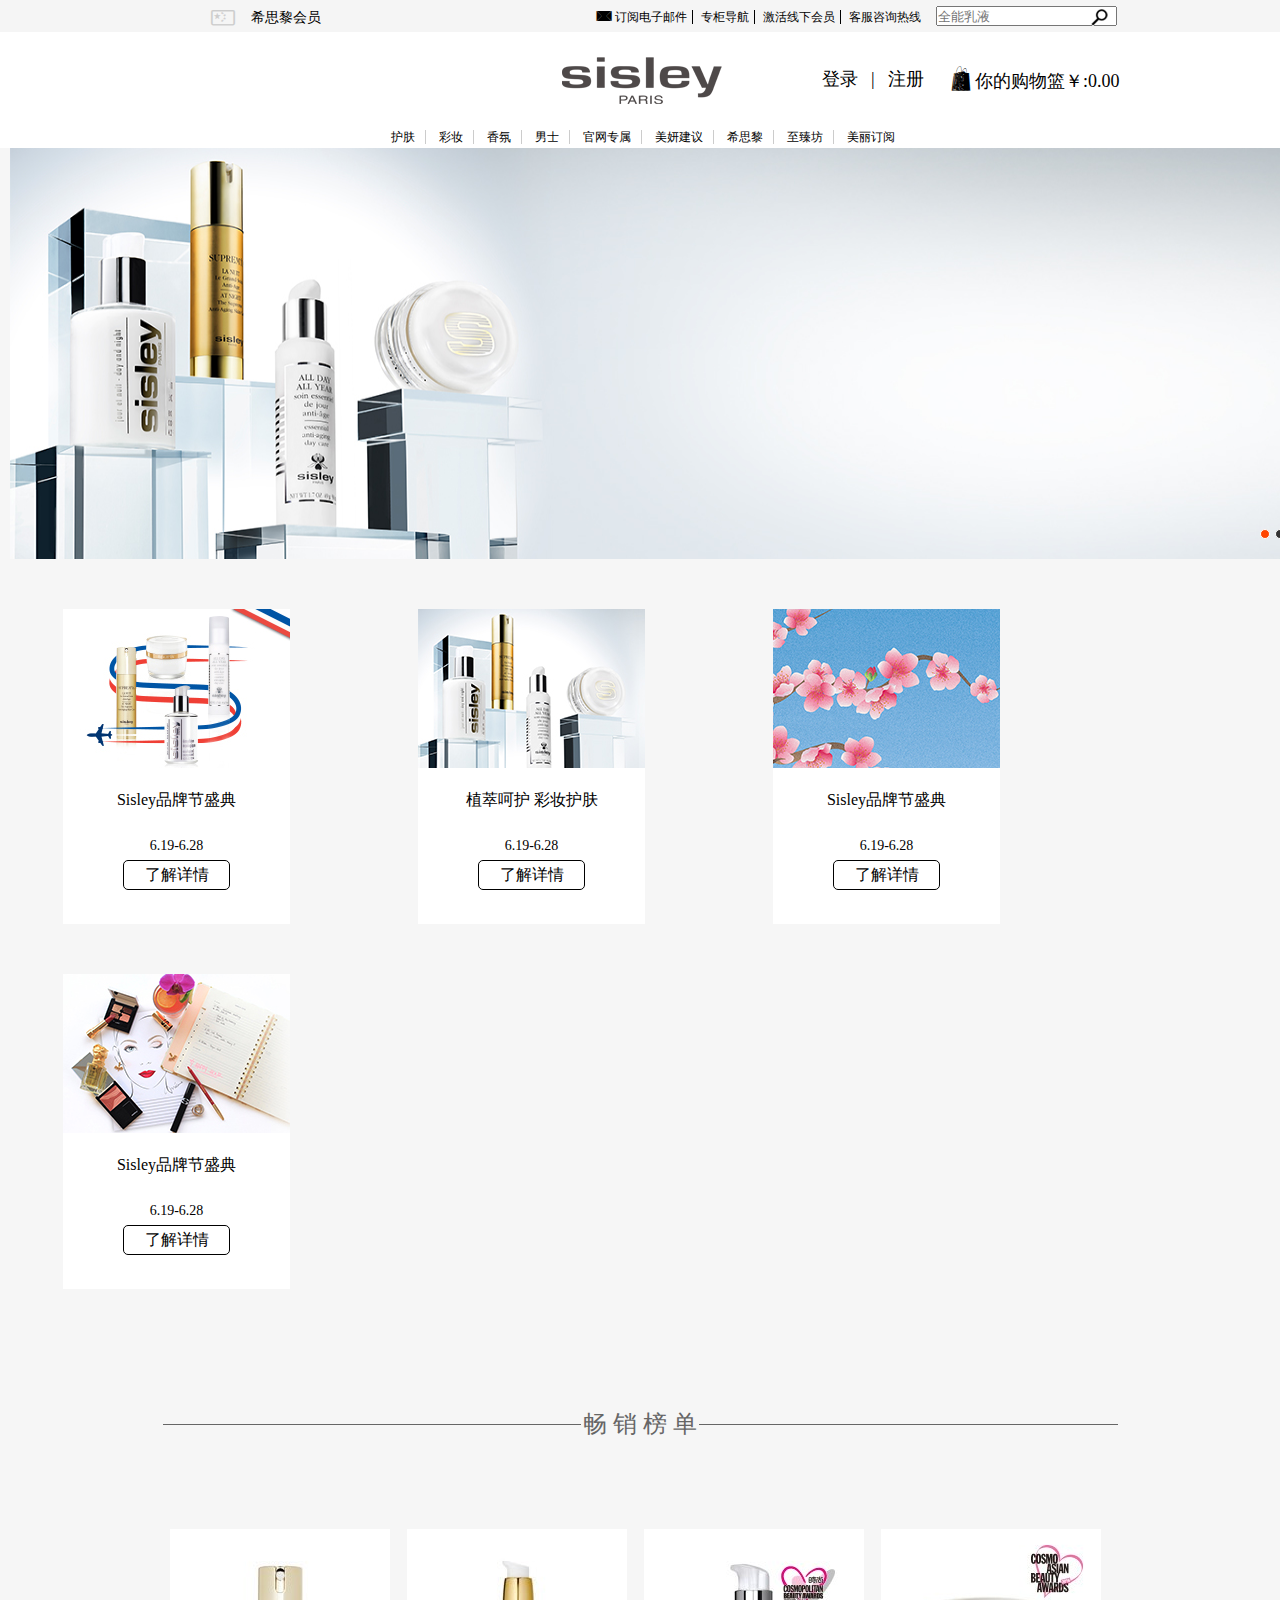
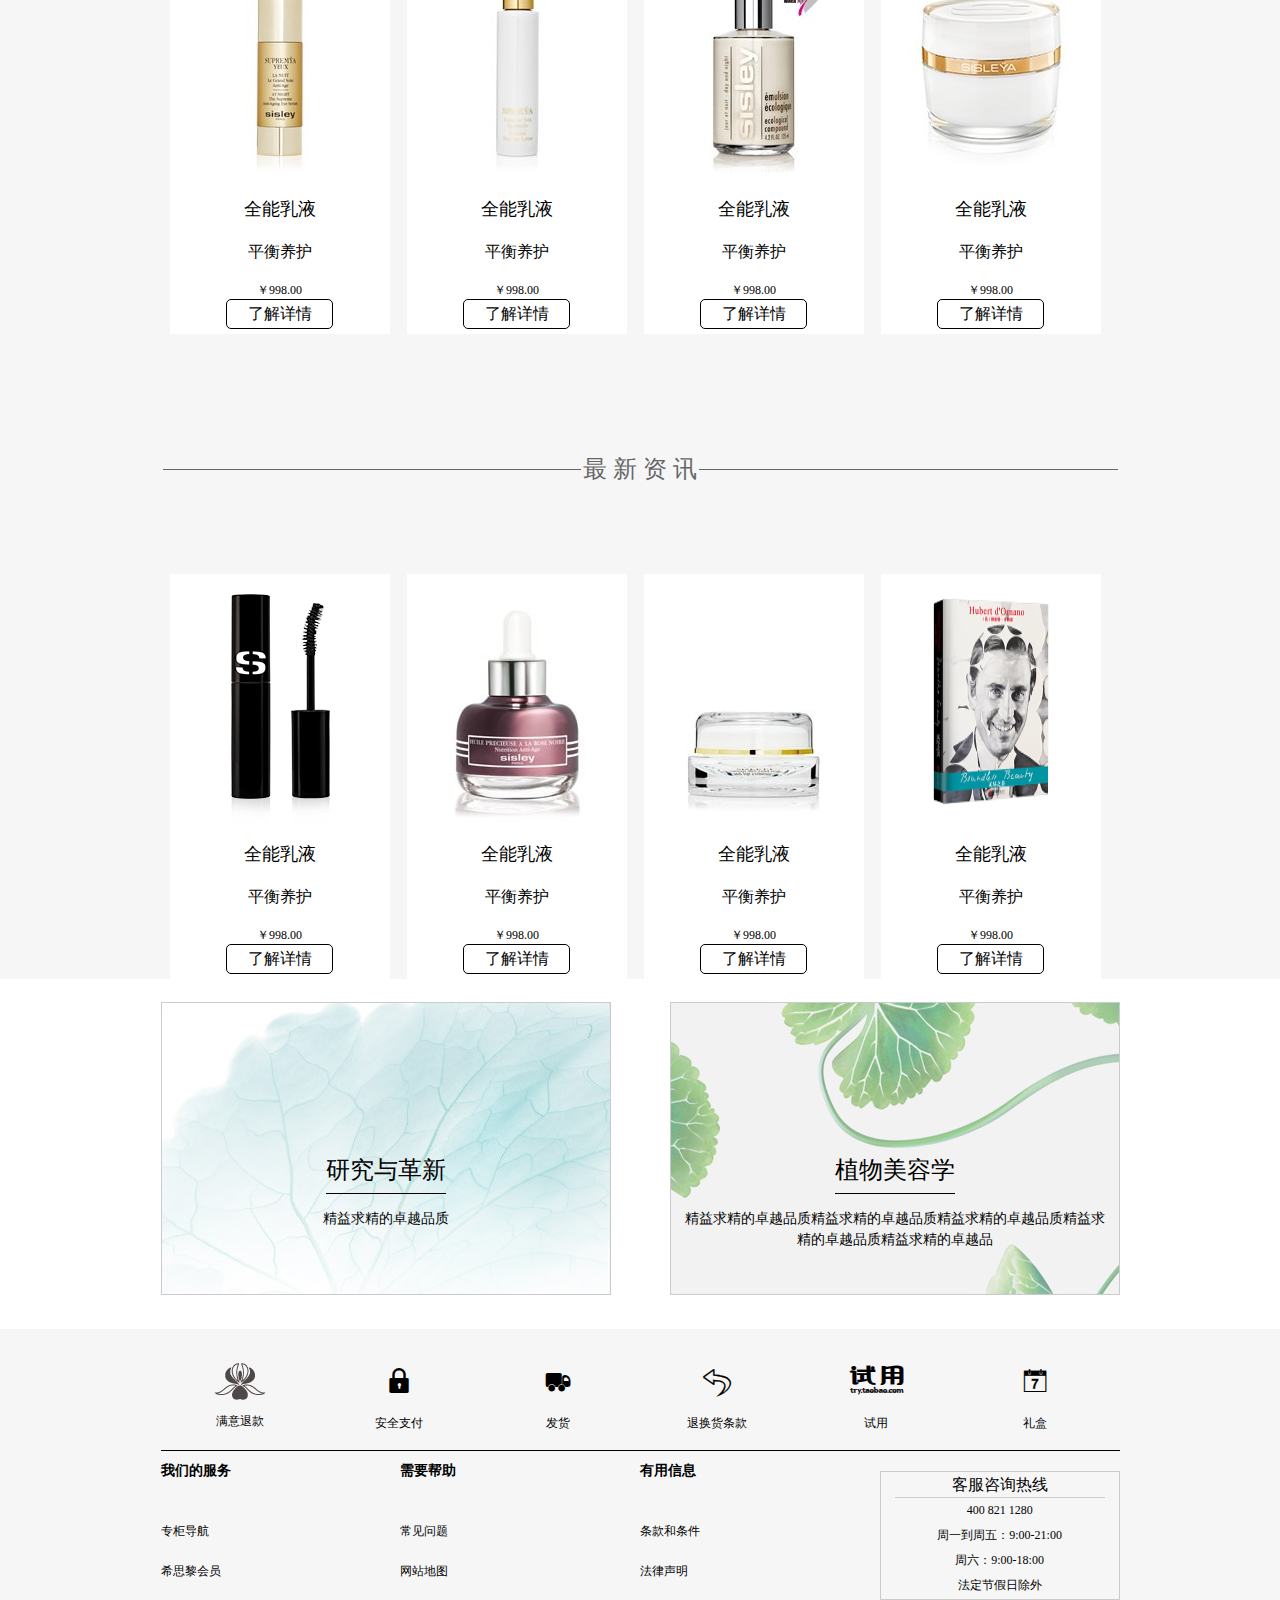
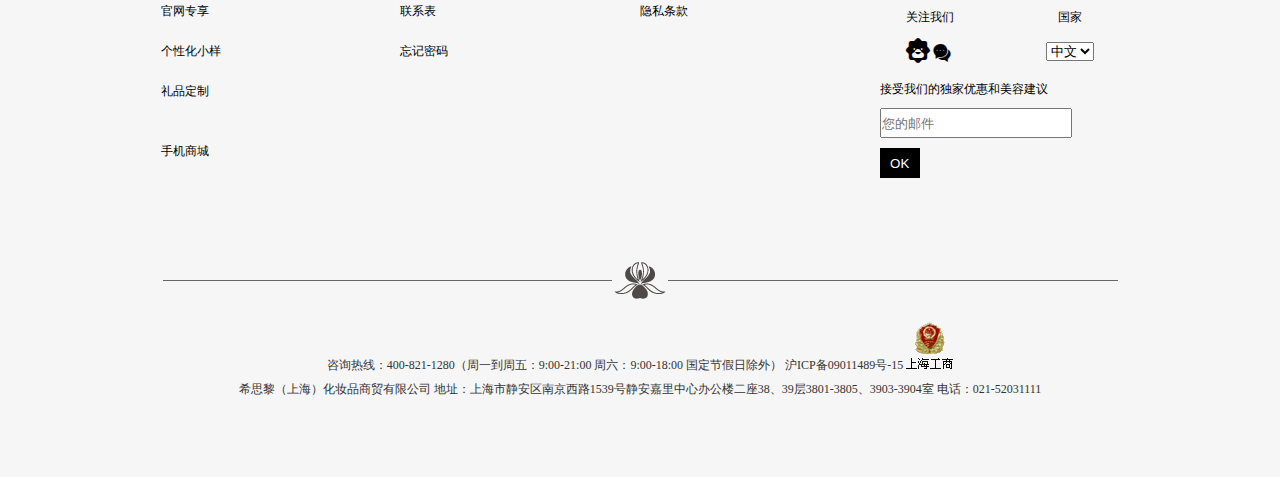
<file: index.html>
<!doctype html>
<html>
<head>
<meta charset="utf-8">
<title>无标题文档</title>
<link rel="stylesheet" type="text/css" href="css/css.css"/>
<link rel="stylesheet" type="text/css" href="css/public.css"/>
<style>
@font-face {
  font-family: 'iconfont';
  src: url('font/iconfont.eot');
  src: url('font/iconfont.eot?#iefix') format('embedded-opentype'),
  url('font/iconfont.woff') format('woff'),
  url('font/iconfont.ttf') format('truetype'),
  url('font/iconfont.svg#iconfont') format('svg');
}
.iconfont{
  font-family:"iconfont" !important;
  font-size:16px;font-style:normal;
  -webkit-font-smoothing: antialiased;
  -webkit-text-stroke-width: 0.2px;
  -moz-osx-font-smoothing: grayscale;
}        
        #container {
            position: relative;
            width: 1397px;
            height: 411px;
            
            overflow: hidden;
			left:10px;
			z-index:20;
        }
        
        #list {
            position: absolute;
            z-index: 1;
            width: 9779px;
            height: 411px;
        }
        
        #list img {
            float: left;
            width: 1397px;
            height: 411px;
        }
        
        #buttons {
            position: absolute;
            left: 1250px;
            bottom: 20px;
            z-index: 2;
            height: 10px;
            width: 100px;
        }
        
        #buttons span {
            float: left;
            margin-right: 5px;
            width: 10px;
            height: 10px;
            border: 1px solid #fff;
            border-radius: 50%;
            background: #333;
            cursor: pointer;
        }
        
        #buttons .on {
            background: orangered;
        }
        
        .arrow {
            position: absolute;
            top: 180px;
            z-index: 2;
            display: none;
            width: 40px;
            height: 40px;
            font-size: 36px;
            font-weight: bold;
            line-height: 39px;
            text-align: center;
            color: #fff;
            background-color: RGBA(0, 0, 0, .3);
            cursor: pointer;
        }
        
        .arrow:hover {
            background-color: RGBA(0, 0, 0, .7);
        }
        
        #container:hover .arrow {
            display: block;
        }
        
        #prev {
            left: 20px;
        }
        
        #next {
            right: 20px;
        } 
</style>
</head>

<body>
<!----------------header---------------->
<header>
	<div id="a1">
    	<span><i class="iconfont">&#xe501;</i></span>
       	<div class="a3"><a>希思黎会员</a></div>
    	<ul class="a2">
        	<li><a href="#"><i class="iconfont">&#xe604;</i> 订阅电子邮件</a></li>
            <li><a href="#">专柜导航</a></li>
            <li><a href="#">激活线下会员</a></li>
            <li><a href="#">客服咨询热线</a></li>
        </ul>
        <input type="search" placeholder="全能乳液"/>
        <a href="#"><img src="images/fangdajing.png"/></a>
    </div> 
</header>
<!----------------main------------------------------------------------------------>
<script>
	function test1(){
		$("dengzhu").style.display="block";
		$("zhezc").style.display="block";
		}
</script>

<main>
	<div id="logolan">
    	<span class="logo"><img src="images/logo.png"/></span>
        <span class="dengzhu"><a href="#" id="dlbtn" onClick="test1()">登录 &nbsp; | &nbsp; 注册</a></span>
        <span class="gouwulan"><a href="#"><i class="iconfont">&#xe60d;</i>你的购物篮￥:0.00</a></span>
    </div>
</main>

<!----------------登录注册弹窗-------------------------------------------------->
<script>
	function test2(){
			$("dengzhu").style.display="none";
			$("zhezc").style.display="none";
		}
</script>
<div class="dengluzhuce" id="dengzhu">
	<fieldset>
	<legend>
    	<a href="#"  onClick="test2()"><i class="iconfont">&#xe664;</i></a><br>
    关闭 </legend>
    <span class="mingcheng">你的账户</span>
    <ul>
    	<li>注册会员</li>
    	<li><p>邮件</p><input type="email" class="youjian"/></li>
        <li><p>电话</p><input type="text" class="dianhua"/><input type="button" value="发送验证码" class="fasong"></li>
        <li><p>验证码</p><input type="text" class="yanzheng"/></li>
        <li>*为必填内容</li>
        <li><input type="button" class="xiaye" value="下一页"/></li>
    </ul>
    <ul>
    	<li>注册会员</li>
    	<li><p>邮件</p><input type="email" class="youjian"/></li>
        <li><p>密码</p><input type="password" class="youjian"/></li>
        <li><a href="#">忘记你的密码？</a></li>
        <li>*为必填内容</li>
        <li><input type="button" class="xiaye" value="登录"/></li>
    </ul>
    <span class="gg1">
    	<h2>注册法国希思黎官网</h2>
        <p>为您记录在线购买的产品</p>
        <p>为您追踪订单进度</p>
        <p>为您制定专享护肤方案。</p>
        <p>为您更新最新品牌动态，专享活动。</p>
    </span>
</div>
 <span id="zhezc" onClick="test2()"></span>
<!----------------nav--------------------------------------------------->
<nav>
	<div id="caidan">
	<ul class="caidan_yiji">
    	<li><a href="#">护肤</a>
        	<div class="caidan_erdiv">
                <ul>
                    <li><a href="#">面部</a>
                    	<p><a href="#">最新动态</a></p>
                        <p><a href="#">卸妆</a></p>
                        <p><a href="#">洁面</a></p>
                        <p><a href="#">化妆水</a></p>
                        <p><a href="#">精华</a></p>
                        <p><a href="#">乳液</a></p>
                        <p><a href="#">面霜</a></p>
                        <p><a href="#">面膜</a></p>
                        <p><a href="#">眼唇</a></p>
                        <p><a href="#">去角质</a></p>
                        <p><a href="#">御龄护理</a></p>
                        <p><a href="#">美白护理</a></p>
                        <p><a href="#">保湿护理</a></p>
                        <p><a href="#">控油护理</a></p>
                        <p><a href="#">全线产品</a></p>
                    </li>
                    <li><a href="#">身体护理</a>
                    	<p><a href="#">最新动态</a></p>
                        <p><a href="#">保湿滋润</a></p>
                        <p><a href="#">去除角质</a></p>
                        <p><a href="#">塑身纤体</a></p>
                        <p><a href="#">紧致肌肤</a></p>
                        <p><a href="#">手部护理</a></p>
                        <p><a href="#">秀发护理</a></p>
                        <p><a href="#">全线产品</a></p>    
                    </li>
                    <li><a href="#">防晒</a>
                    	<p><a href="#">最新动态</a></p>
                        <p><a href="#">面部防晒</a></p>
                        <p><a href="#">身体防晒</a></p>
                        <p><a href="#">晒后护理</a></p>
                        <p><a href="#">全线产品</a></p>                
                    </li>
                    <li><a href="#">肌肤问题</a>
                    	<p><a href="#">抗皱玉玲</a></p>
                        <p><a href="#">紧致提拉</a></p>
                        <p><a href="#">亮泽美白</a></p>
                        <p><a href="#">干燥缺水</a></p>
                        <p><a href="#">敏感舒缓</a></p>
                        <p><a href="#">控油调理</a></p>
                        <p><a href="#">全线产品</a></p>
 				    </li>
                    <li>
                    	<div class="lastimg">
                        	
                        	<span class="waiborder">
                            	<p><a href="#" style="margin:0; text-align:center;font-size:16px;color:#000;">抗皱修活御致臻颜霜</a></p>
                    			<a href="#"><img src="images/__banner_1.jpg"></a>
                            	<p style="margin:0;"><a href="#" style="margin:0; text-align:center;color:#000;">即刻前往> </a></p>
                            <span>
                            
                    	</div>
                    </li>
                </ul>
            </div>
        </li>
        <li><a href="#">彩妆</a>
        	<div class="caidan_erdiv">
                <ul>
                    <li><a href="#">脸部彩妆</a>
  				      	<p><a href="#">最新动态</a></p>
                        <p><a href="#">隔离底霜</a></p>
                        <p><a href="#">粉底</a></p>
                        <p><a href="#">粉饼</a></p>
                        <p><a href="#">蜜粉</a></p>
                        <p><a href="#">腮红修容</a></p>
                        <p><a href="#">全线产品</a></p>
                    </li>
                    <li><a href="#">眼部彩妆</a>
                    	<p><a href="#">最新动态</a></p>
			            <p><a href="#">遮瑕</a></p>
                        <p><a href="#">眉笔</a></p>
                        <p><a href="#">眼线</a></p>
                        <p><a href="#">眼影</a></p>
                        <p><a href="#">睫毛膏</a></p>
                        <p><a href="#">全线产品</a></p>
                    </li>
                    <li><a href="#">唇部</a>
                    	<p><a href="#">最新动态</a></p>
                        <p><a href="#">唇线</a></p>
                        <p><a href="#">唇膏</a></p>
                        <p><a href="#">唇蜜</a></p>
                        <p><a href="#">全线产品</a></p>            
                    </li>
                    <li><a href="#">彩妆问题</a>
                    	<p><a href="#">遮盖黑眼圈与瑕疵</a></p>
                        <p><a href="#">均匀肤色</a></p>
                        <p><a href="#">控油持妆</a></p>
                        <p><a href="#">细致立体妆容</a></p>
                        <p><a href="#">丰盈双唇</a></p>
                        <p><a href="#">全线产品</a></p>
 				    </li>
                    <li>
                    	<div class="lastimg">
                        	
                        	<span class="waiborder">
                            	<p><a href="#" style="margin:0; text-align:center;font-size:16px;color:#000;">轻柔粉底液</a></p>
                    			<a href="#"><img src="images/_banner__5.jpg"></a>
                            	<p style="margin:0;"><a href="#" style="margin:0; text-align:center;color:#000;">即刻前往> </a></p>
                            <span>
                            
                    	</div>
                    </li>
                </ul>
            </div>
        </li>
        <li><a href="#">香氛</a>
        <div class="caidan_erdiv">
                <ul>
                    <li><a href="#">脸部彩妆</a>
  				      	<p><a href="#">夜幽情怀</a></p>
                        <p><a href="#">缘月</a></p>
                        <p><a href="#">沁香水</a></p>
                        <p><a href="#">热带奇幻香氛</a></p>
                        <p><a href="#">全线产品</a></p>
                    </li>
                    <li><a href="#">眼部彩妆</a>
                    	<p><a href="#">绿野芳踪</a></p>
                        <p><a href="#">全线产品</a></p>
                    </li>
                    <li><a href="#">唇部</a>
                    	<p><a href="#">王者之跃</a></p>                        
                        <p><a href="#">全线产品</a></p>            
                    </li>
                    <li><a href="#"></a>
                    	<p><a href="#"></a></p>
 				    </li>
                    <li>
                    	<div class="lastimg">
                        	
                        	<span class="waiborder">
                            	<p><a href="#" style="margin:0; text-align:center;font-size:16px;color:#000;">夜幽情怀香水</a></p>
                    			<a href="#"><img src="images/_banner_a.jpg"></a>
                            	<p style="margin:0;"><a href="#" style="margin:0; text-align:center;color:#000;">即刻前往> </a></p>
                            <span>
                            
                    	</div>
                    </li>
                </ul>
            </div>
        </li>
        <li><a href="#">男士</a>
        	<div class="caidan_erdiv">
                <ul>          
                    <li><a href="#">脸部保养</a>
  				      	<p><a href="#">舒缓护理</a></p>
                        <p><a href="#">净化护理</a></p>                       
                        <p><a href="#">全线产品</a></p>
                    </li>
                    <li><a href="#"></a>
                    	<p><a href="#"></a></p>
                        <p><a href="#"></a></p>
                    </li>
                    <li><a href="#"></a>
                    	<p><a href="#"></a></p>                        
                        <p><a href="#"></a></p>            
                    </li>
                    <li><a href="#"></a>
                    	<p><a href="#"></a></p>
 				    </li>
                    <li>
                    	<div class="lastimg">
                        	<span class="waiborder">
                            	<p><a href="#" style="margin:0; text-align:center;font-size:16px;color:#000;">男士抗皱润肤乳液</a></p>
                    			<a href="#"><img src="images/vignette_sisleyum.jpg"></a>
                            	<p style="margin:0;"><a href="#" style="margin:0; text-align:center;color:#000;">即刻前往> </a></p>
                            <span>
                            
                    	</div>
                    </li>
                </ul>
            </div>
        </li>
        <li><a href="#">官网专属</a></li>
        <li><a href="#">美妍建议</a></li>
        <li><a href="#">希思黎</a></li>
        <li><a href="#">至臻坊</a></li>
        <li><a href="#">美丽订阅</a></li>
    </ul>
    </div>
</nav>
<!----------------banner---------------->
	<script src="js/myevent.js"></script>
	<script src="js/mytools.js"></script>
    <script src="js/move.js"></script>
<script>
	let timer=null;
	window.onload = function() {
		let list = $('list');
		let prev = $('prev');
		let next = $('next');
		let spans = $('buttons').getElementsByTagName("span");
		let index=0;		
		prev.onclick=function(){
			if(list.offsetLeft==0){
				list.style.left="-6985px";
			}
			index--;
			if(index<0){
				index=4;
			}
			for(let i=0;i<spans.length;i++){
				spans[i].className="";
			}
			spans[index].className="on";
			move4(list,list.offsetLeft+1397,"left");			
		};
		next.onclick=function(){
			if(list.offsetLeft==-8202){
				list.style.left="-1397px";
			}
			index++;
			if(index>4){
				index=0;
			}
			for(let i=0;i<spans.length;i++){
				spans[i].className="";
			}
			spans[index].className="on";
			move4(list,list.offsetLeft+1397,"left");			
			move4(list,list.offsetLeft-1397,"left");			
		};
	};
	
</script>
 
<div id="container">
        <div id="list" style="left: -1397px;">
            <img src="images/banner-5.jpg" alt="1" />
            <img src="images/banner-1_.jpg" alt="1" />
            <img src="images/banner-2.jpg" alt="2" />
            <img src="images/banner-3.jpg" alt="3" />
            <img src="images/banner-4.jpg" alt="4" />
            <img src="images/banner-5.jpg" alt="5" />
            <img src="images/banner-1_.jpg" alt="5" />
         </div>
        <div id="buttons">
            <span index="1" class="on"></span>
            <span index="2"></span>
            <span index="3"></span>
            <span index="4"></span>
            <span index="5"></span>
        </div>
        <a href="javascript:;" id="prev" class="arrow">&lt;</a>
        <a href="javascript:;" id="next" class="arrow">&gt;</a>
</div>
<!----------------finger---------------->
<finger>
	<div class="finger_box">
    	<span class="finger_tu"><img src="images/227x159_06v2.jpg"/></span>
        <p>Sisley品牌节盛典</p>
        <p>6.19-6.28</p>
        <span class="finger_button">了解详情</span>
    </div>
    <div class="finger_box">
    	<span class="finger_tu"><img src="images/227x159_top.jpg"/></span>
        <p>植萃呵护 彩妆护肤</p>
        <p>6.19-6.28</p>
        <span class="finger_button">了解详情</span>
    </div>
    <div class="finger_box">
    	<span class="finger_tu"><img src="images/_Banner(1).jpg"/></span>
        <p>Sisley品牌节盛典</p>
        <p>6.19-6.28</p>
        <span class="finger_button">了解详情</span>
    </div>
    <div class="finger_box">
    	<span class="finger_tu"><img src="images/_Banner.jpg"/></span>
        <p>Sisley品牌节盛典</p>
        <p>6.19-6.28</p>
        <span class="finger_button">了解详情</span>
    </div>
</finger>
<!----------------aside---------------->
<aside>
	<div class="aside_heng">
    <fieldset  style="border-left:0; border-right:0;border-bottom:0;border-top:1px solid #666;" >
	<legend> 畅 销 榜 单 </legend>
    </div>
</aside>
<!----------------section---------------->
<section>
	<div id="section_box">
    	<div class="section_div">
        	<img src="images/3473311540508_4.jpg"/>
            <p>全能乳液</p>
            <p>平衡养护</p>
            <p>￥998.00</p>
            <span class="finger_button">了解详情</span>
        </div>
        <div class="section_div">
        	<img src="images/3473311506009_4-min.jpg"/>
            <p>全能乳液</p>
            <p>平衡养护</p>
            <p>￥998.00</p>
            <span class="finger_button">了解详情</span>
        </div>
        <div class="section_div">
        	<img src="images/200x250.jpg"/>
            <p>全能乳液</p>
            <p>平衡养护</p>
            <p>￥998.00</p>
            <span class="finger_button">了解详情</span>
        </div>
        <div class="section_div">
        	<img src="images/200x250_laa_2_.jpg"/>
            <p>全能乳液</p>
            <p>平衡养护</p>
            <p>￥998.00</p>
            <span class="finger_button">了解详情</span>
        </div>
    </div>
</section>
<!----------------aside---------------->
<aside>
	<div class="aside_heng">
    <fieldset  style="border-left:0; border-right:0;border-bottom:0;border-top:1px solid #666;" >
	<legend> 最 新 资 讯 </legend>
    </div>
</aside>
<!----------------section---------------->
<section>
	<div id="section_box">
    	<div class="section_div">
        	<img src="images/0727_black_200x250_1.png"/>
            <p>全能乳液</p>
            <p>平衡养护</p>
            <p>￥998.00</p>
            <span class="finger_button">了解详情</span>
        </div>
        <div class="section_div">
        	<img src="images/3473311320001_4-min.jpg"/>
            <p>全能乳液</p>
            <p>平衡养护</p>
            <p>￥998.00</p>
            <span class="finger_button">了解详情</span>
        </div>
        <div class="section_div">
        	<img src="images/3473311510006_4-min.jpg"/>
            <p>全能乳液</p>
            <p>平衡养护</p>
            <p>￥998.00</p>
            <span class="finger_button">了解详情</span>
        </div>
        <div class="section_div">
        	<img src="images/400x400_1_21[1].png"/>
            <p>全能乳液</p>
            <p>平衡养护</p>
            <p>￥998.00</p>
            <span class="finger_button">了解详情</span>
        </div>
    </div>
</section>
<!----------------figcpation---------------->

<figcaption>
	<div id="fgt_box">
    	<span class="fgt_bg1">
        	<span>研究与革新</span>
            <p>精益求精的卓越品质</p>
        </span>
        <span class="fgt_bg2">
        	<span>植物美容学</span>
            <p>精益求精的卓越品质精益求精的卓越品质精益求精的卓越品质精益求精的卓越品质精益求精的卓越品</p>
        </span>
    </div>
</figcaption>
<!----------------footer---------------->

<footer>
	<div id="footer_div1">
    	<ul>
        	<li><img src="images/bw_flower_picto[1].png"/>满意退款</li>
            <li><i class="iconfont">&#xe60a;</i><br>安全支付</li>
            <li><i class="iconfont">&#xe62a;</i><br>发货</li>
            <li><i class="iconfont">&#xe70d;</i><br>退换货条款</li>
            <li><i class="iconfont">&#xe600;</i><br>试用</li>
            <li><i class="iconfont">&#xe636;</i><br>礼盒</li>
        </ul>
    </div>
    <div id="footer_div2">
    	<ul>
  		 	<li><b>我们的服务</b></li>
            <li>专柜导航</li>
            <li>希思黎会员</li>
            <li>官网专享</li>
            <li>个性化小样</li>
            <li>礼品定制</li>
            <li>手机商城</li>          
        </ul>
        <ul>
        	<li><b>需要帮助</b></li>
            <li>常见问题</li>
            <li>网站地图</li>
            <li>联系表</li>
            <li>忘记密码</li>                 
        </ul>
        <ul>
        	<li><b>有用信息</b></li>
            <li>条款和条件</li>
            <li>法律声明</li>
            <li>隐私条款</li>          
        </ul>
        <div class="div2_div1">
        	<span class="div2_div1_span">
            	<p>客服咨询热线</p>
                <p>400 821 1280</p>
                <p>周一到周五：9:00-21:00</p>
                <p>周六：9:00-18:00</p>
                <p>法定节假日除外</p>
            </span>
            <div class="div2_div2">
        	<span>关注我们<br><a href="#"><i class="iconfont">&#xe62b;&#xe607;</i></a><br></span>
            <span>国家<br>
            	<select>
                	<option>中文</option>
                    <option>中文</option>
                    <option>中文</option>
                    <option>中文</option>
                    <option>中文</option>
                </select>
            </span>
        	</div>
        	<div class="div2_div3">
            	<p>接受我们的独家优惠和美容建议</p>
                <input type="text" placeholder="您的邮件"/>
            </div>
            <div class="div2_div4">
            	<input type="button" value="OK">
            </div>
        </div>
    </div>
    <div class="aside_heng">
    <fieldset  style="border-left:0; border-right:0;border-bottom:0;border-top:1px solid #666;" >
	<legend><img src="images/bw_flower_picto[1].png"> </legend>
    </div>
    <p class="p1">咨询热线：400-821-1280（周一到周五：9:00-21:00 周六：9:00-18:00 国定节假日除外） 沪ICP备09011489号-15 <img src="images/shgsLogo.gif"/></p>
    <p class="p2">希思黎（上海）化妆品商贸有限公司 地址：上海市静安区南京西路1539号静安嘉里中心办公楼二座38、39层3801-3805、3903-3904室 电话：021-52031111</p>
</footer>
	
</body>
</html>
</file>
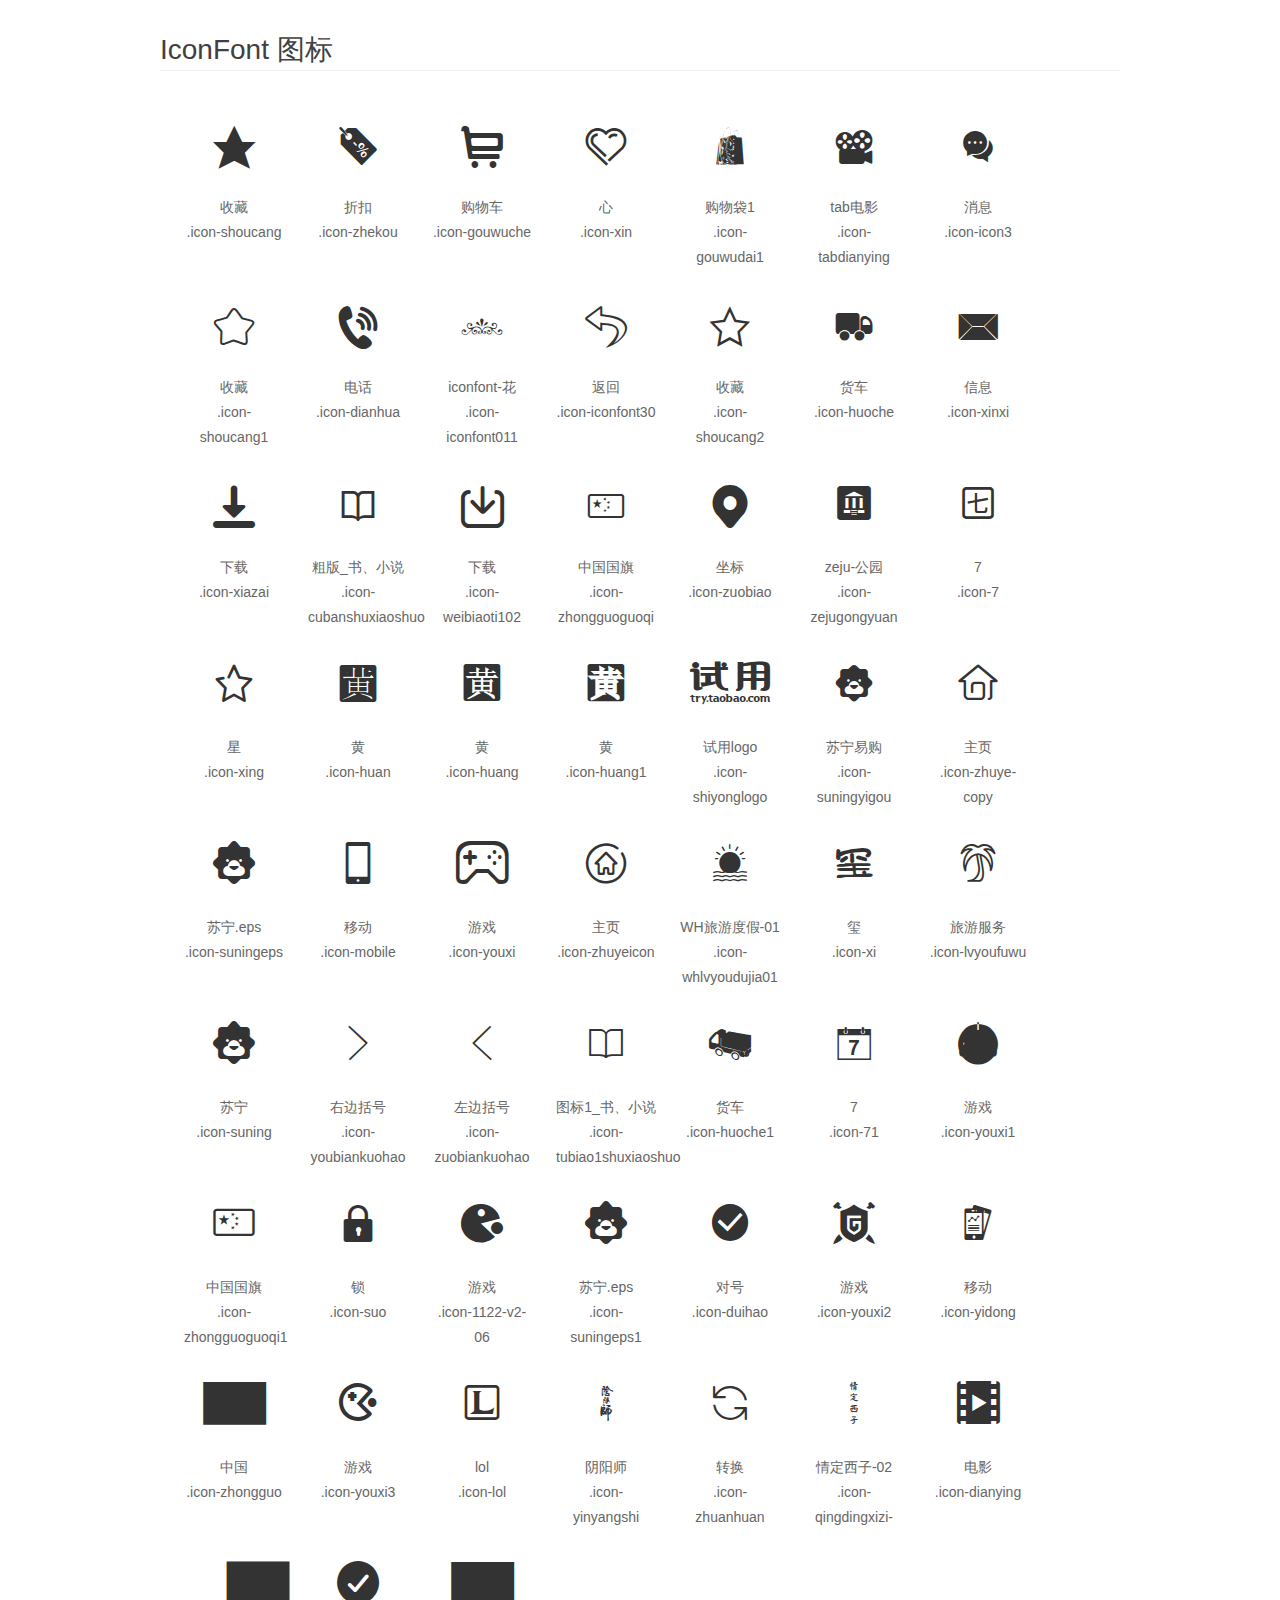
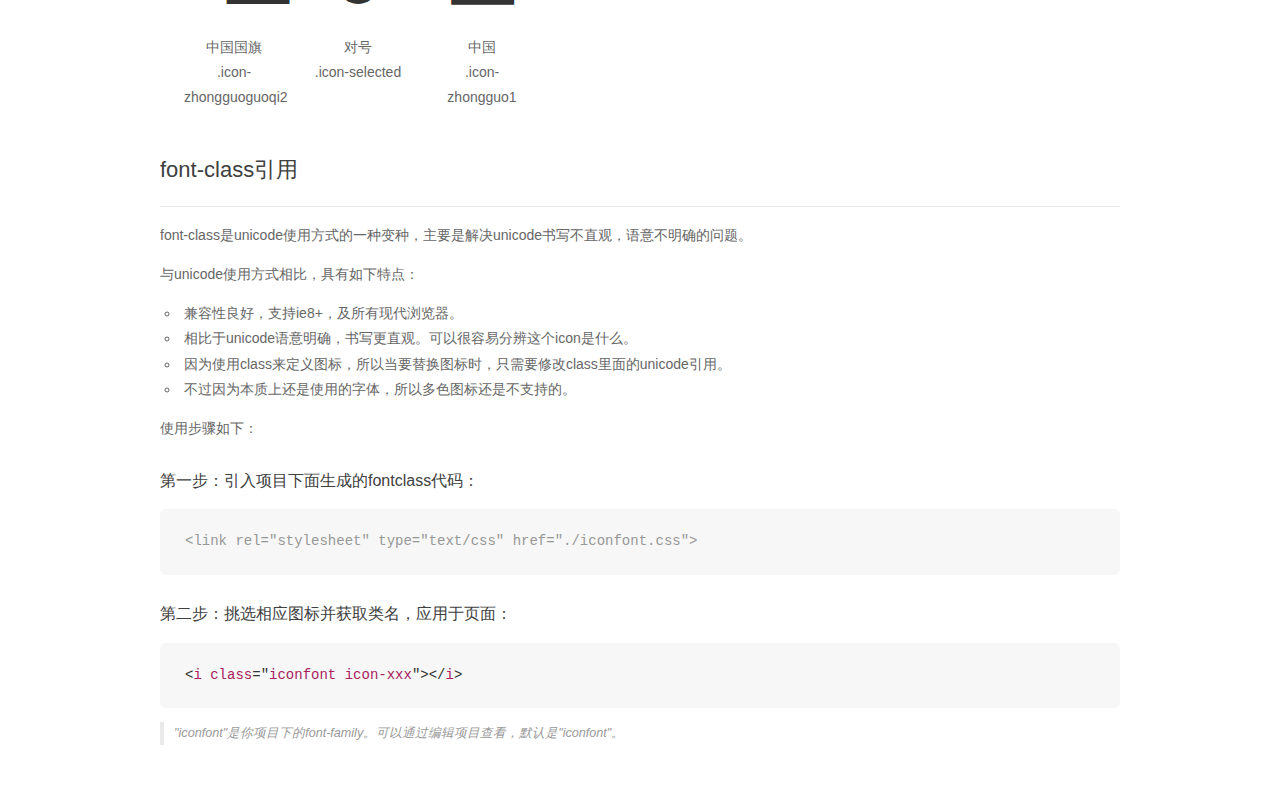
<file: font/demo_fontclass.html>
<!DOCTYPE html>
<html>
<head>
    <meta charset="utf-8"/>
    <title>IconFont</title>
    <link rel="stylesheet" href="demo.css">
    <link rel="stylesheet" href="iconfont.css">
</head>
<body>
    <div class="main markdown">
        <h1>IconFont 图标</h1>
        <ul class="icon_lists clear">
            
                <li>
                <i class="icon iconfont icon-shoucang"></i>
                    <div class="name">收藏</div>
                    <div class="fontclass">.icon-shoucang</div>
                </li>
            
                <li>
                <i class="icon iconfont icon-zhekou"></i>
                    <div class="name">折扣</div>
                    <div class="fontclass">.icon-zhekou</div>
                </li>
            
                <li>
                <i class="icon iconfont icon-gouwuche"></i>
                    <div class="name">购物车</div>
                    <div class="fontclass">.icon-gouwuche</div>
                </li>
            
                <li>
                <i class="icon iconfont icon-xin"></i>
                    <div class="name">心</div>
                    <div class="fontclass">.icon-xin</div>
                </li>
            
                <li>
                <i class="icon iconfont icon-gouwudai1"></i>
                    <div class="name">购物袋1</div>
                    <div class="fontclass">.icon-gouwudai1</div>
                </li>
            
                <li>
                <i class="icon iconfont icon-tabdianying"></i>
                    <div class="name">tab电影</div>
                    <div class="fontclass">.icon-tabdianying</div>
                </li>
            
                <li>
                <i class="icon iconfont icon-icon3"></i>
                    <div class="name">消息</div>
                    <div class="fontclass">.icon-icon3</div>
                </li>
            
                <li>
                <i class="icon iconfont icon-shoucang1"></i>
                    <div class="name">收藏</div>
                    <div class="fontclass">.icon-shoucang1</div>
                </li>
            
                <li>
                <i class="icon iconfont icon-dianhua"></i>
                    <div class="name">电话</div>
                    <div class="fontclass">.icon-dianhua</div>
                </li>
            
                <li>
                <i class="icon iconfont icon-iconfont011"></i>
                    <div class="name">iconfont-花</div>
                    <div class="fontclass">.icon-iconfont011</div>
                </li>
            
                <li>
                <i class="icon iconfont icon-iconfont30"></i>
                    <div class="name">返回</div>
                    <div class="fontclass">.icon-iconfont30</div>
                </li>
            
                <li>
                <i class="icon iconfont icon-shoucang2"></i>
                    <div class="name">收藏</div>
                    <div class="fontclass">.icon-shoucang2</div>
                </li>
            
                <li>
                <i class="icon iconfont icon-huoche"></i>
                    <div class="name">货车</div>
                    <div class="fontclass">.icon-huoche</div>
                </li>
            
                <li>
                <i class="icon iconfont icon-xinxi"></i>
                    <div class="name">信息</div>
                    <div class="fontclass">.icon-xinxi</div>
                </li>
            
                <li>
                <i class="icon iconfont icon-xiazai"></i>
                    <div class="name">下载</div>
                    <div class="fontclass">.icon-xiazai</div>
                </li>
            
                <li>
                <i class="icon iconfont icon-cubanshuxiaoshuo"></i>
                    <div class="name">粗版_书、小说</div>
                    <div class="fontclass">.icon-cubanshuxiaoshuo</div>
                </li>
            
                <li>
                <i class="icon iconfont icon-weibiaoti102"></i>
                    <div class="name">下载</div>
                    <div class="fontclass">.icon-weibiaoti102</div>
                </li>
            
                <li>
                <i class="icon iconfont icon-zhongguoguoqi"></i>
                    <div class="name">中国国旗</div>
                    <div class="fontclass">.icon-zhongguoguoqi</div>
                </li>
            
                <li>
                <i class="icon iconfont icon-zuobiao"></i>
                    <div class="name">坐标</div>
                    <div class="fontclass">.icon-zuobiao</div>
                </li>
            
                <li>
                <i class="icon iconfont icon-zejugongyuan"></i>
                    <div class="name">zeju-公园</div>
                    <div class="fontclass">.icon-zejugongyuan</div>
                </li>
            
                <li>
                <i class="icon iconfont icon-7"></i>
                    <div class="name">7</div>
                    <div class="fontclass">.icon-7</div>
                </li>
            
                <li>
                <i class="icon iconfont icon-xing"></i>
                    <div class="name">星</div>
                    <div class="fontclass">.icon-xing</div>
                </li>
            
                <li>
                <i class="icon iconfont icon-huan"></i>
                    <div class="name">黄</div>
                    <div class="fontclass">.icon-huan</div>
                </li>
            
                <li>
                <i class="icon iconfont icon-huang"></i>
                    <div class="name">黄</div>
                    <div class="fontclass">.icon-huang</div>
                </li>
            
                <li>
                <i class="icon iconfont icon-huang1"></i>
                    <div class="name">黄</div>
                    <div class="fontclass">.icon-huang1</div>
                </li>
            
                <li>
                <i class="icon iconfont icon-shiyonglogo"></i>
                    <div class="name">试用logo</div>
                    <div class="fontclass">.icon-shiyonglogo</div>
                </li>
            
                <li>
                <i class="icon iconfont icon-suningyigou"></i>
                    <div class="name">苏宁易购</div>
                    <div class="fontclass">.icon-suningyigou</div>
                </li>
            
                <li>
                <i class="icon iconfont icon-zhuye-copy"></i>
                    <div class="name">主页</div>
                    <div class="fontclass">.icon-zhuye-copy</div>
                </li>
            
                <li>
                <i class="icon iconfont icon-suningeps"></i>
                    <div class="name">苏宁.eps</div>
                    <div class="fontclass">.icon-suningeps</div>
                </li>
            
                <li>
                <i class="icon iconfont icon-mobile"></i>
                    <div class="name">移动</div>
                    <div class="fontclass">.icon-mobile</div>
                </li>
            
                <li>
                <i class="icon iconfont icon-youxi"></i>
                    <div class="name">游戏</div>
                    <div class="fontclass">.icon-youxi</div>
                </li>
            
                <li>
                <i class="icon iconfont icon-zhuyeicon"></i>
                    <div class="name">主页</div>
                    <div class="fontclass">.icon-zhuyeicon</div>
                </li>
            
                <li>
                <i class="icon iconfont icon-whlvyoudujia01"></i>
                    <div class="name">WH旅游度假-01</div>
                    <div class="fontclass">.icon-whlvyoudujia01</div>
                </li>
            
                <li>
                <i class="icon iconfont icon-xi"></i>
                    <div class="name">玺</div>
                    <div class="fontclass">.icon-xi</div>
                </li>
            
                <li>
                <i class="icon iconfont icon-lvyoufuwu"></i>
                    <div class="name">旅游服务</div>
                    <div class="fontclass">.icon-lvyoufuwu</div>
                </li>
            
                <li>
                <i class="icon iconfont icon-suning"></i>
                    <div class="name">苏宁</div>
                    <div class="fontclass">.icon-suning</div>
                </li>
            
                <li>
                <i class="icon iconfont icon-youbiankuohao"></i>
                    <div class="name">右边括号</div>
                    <div class="fontclass">.icon-youbiankuohao</div>
                </li>
            
                <li>
                <i class="icon iconfont icon-zuobiankuohao"></i>
                    <div class="name">左边括号</div>
                    <div class="fontclass">.icon-zuobiankuohao</div>
                </li>
            
                <li>
                <i class="icon iconfont icon-tubiao1shuxiaoshuo"></i>
                    <div class="name">图标1_书、小说</div>
                    <div class="fontclass">.icon-tubiao1shuxiaoshuo</div>
                </li>
            
                <li>
                <i class="icon iconfont icon-huoche1"></i>
                    <div class="name">货车</div>
                    <div class="fontclass">.icon-huoche1</div>
                </li>
            
                <li>
                <i class="icon iconfont icon-71"></i>
                    <div class="name">7</div>
                    <div class="fontclass">.icon-71</div>
                </li>
            
                <li>
                <i class="icon iconfont icon-youxi1"></i>
                    <div class="name">游戏</div>
                    <div class="fontclass">.icon-youxi1</div>
                </li>
            
                <li>
                <i class="icon iconfont icon-zhongguoguoqi1"></i>
                    <div class="name">中国国旗</div>
                    <div class="fontclass">.icon-zhongguoguoqi1</div>
                </li>
            
                <li>
                <i class="icon iconfont icon-suo"></i>
                    <div class="name">锁</div>
                    <div class="fontclass">.icon-suo</div>
                </li>
            
                <li>
                <i class="icon iconfont icon-1122-v2-06"></i>
                    <div class="name">游戏</div>
                    <div class="fontclass">.icon-1122-v2-06</div>
                </li>
            
                <li>
                <i class="icon iconfont icon-suningeps1"></i>
                    <div class="name">苏宁.eps</div>
                    <div class="fontclass">.icon-suningeps1</div>
                </li>
            
                <li>
                <i class="icon iconfont icon-duihao"></i>
                    <div class="name">对号</div>
                    <div class="fontclass">.icon-duihao</div>
                </li>
            
                <li>
                <i class="icon iconfont icon-youxi2"></i>
                    <div class="name">游戏</div>
                    <div class="fontclass">.icon-youxi2</div>
                </li>
            
                <li>
                <i class="icon iconfont icon-yidong"></i>
                    <div class="name">移动</div>
                    <div class="fontclass">.icon-yidong</div>
                </li>
            
                <li>
                <i class="icon iconfont icon-zhongguo"></i>
                    <div class="name">中国</div>
                    <div class="fontclass">.icon-zhongguo</div>
                </li>
            
                <li>
                <i class="icon iconfont icon-youxi3"></i>
                    <div class="name">游戏</div>
                    <div class="fontclass">.icon-youxi3</div>
                </li>
            
                <li>
                <i class="icon iconfont icon-lol"></i>
                    <div class="name">lol</div>
                    <div class="fontclass">.icon-lol</div>
                </li>
            
                <li>
                <i class="icon iconfont icon-yinyangshi"></i>
                    <div class="name">阴阳师</div>
                    <div class="fontclass">.icon-yinyangshi</div>
                </li>
            
                <li>
                <i class="icon iconfont icon-zhuanhuan"></i>
                    <div class="name">转换</div>
                    <div class="fontclass">.icon-zhuanhuan</div>
                </li>
            
                <li>
                <i class="icon iconfont icon-qingdingxizi-"></i>
                    <div class="name">情定西子-02</div>
                    <div class="fontclass">.icon-qingdingxizi-</div>
                </li>
            
                <li>
                <i class="icon iconfont icon-dianying"></i>
                    <div class="name">电影</div>
                    <div class="fontclass">.icon-dianying</div>
                </li>
            
                <li>
                <i class="icon iconfont icon-zhongguoguoqi2"></i>
                    <div class="name">中国国旗</div>
                    <div class="fontclass">.icon-zhongguoguoqi2</div>
                </li>
            
                <li>
                <i class="icon iconfont icon-selected"></i>
                    <div class="name">对号</div>
                    <div class="fontclass">.icon-selected</div>
                </li>
            
                <li>
                <i class="icon iconfont icon-zhongguo1"></i>
                    <div class="name">中国</div>
                    <div class="fontclass">.icon-zhongguo1</div>
                </li>
            
        </ul>

        <h2 id="font-class-">font-class引用</h2>
        <hr>

        <p>font-class是unicode使用方式的一种变种，主要是解决unicode书写不直观，语意不明确的问题。</p>
        <p>与unicode使用方式相比，具有如下特点：</p>
        <ul>
        <li>兼容性良好，支持ie8+，及所有现代浏览器。</li>
        <li>相比于unicode语意明确，书写更直观。可以很容易分辨这个icon是什么。</li>
        <li>因为使用class来定义图标，所以当要替换图标时，只需要修改class里面的unicode引用。</li>
        <li>不过因为本质上还是使用的字体，所以多色图标还是不支持的。</li>
        </ul>
        <p>使用步骤如下：</p>
        <h3 id="-fontclass-">第一步：引入项目下面生成的fontclass代码：</h3>


        <pre><code class="lang-js hljs javascript"><span class="hljs-comment">&lt;link rel="stylesheet" type="text/css" href="./iconfont.css"&gt;</span></code></pre>
        <h3 id="-">第二步：挑选相应图标并获取类名，应用于页面：</h3>
        <pre><code class="lang-css hljs">&lt;<span class="hljs-selector-tag">i</span> <span class="hljs-selector-tag">class</span>="<span class="hljs-selector-tag">iconfont</span> <span class="hljs-selector-tag">icon-xxx</span>"&gt;&lt;/<span class="hljs-selector-tag">i</span>&gt;</code></pre>
        <blockquote>
        <p>"iconfont"是你项目下的font-family。可以通过编辑项目查看，默认是"iconfont"。</p>
        </blockquote>
    </div>
</body>
</html>
</file>
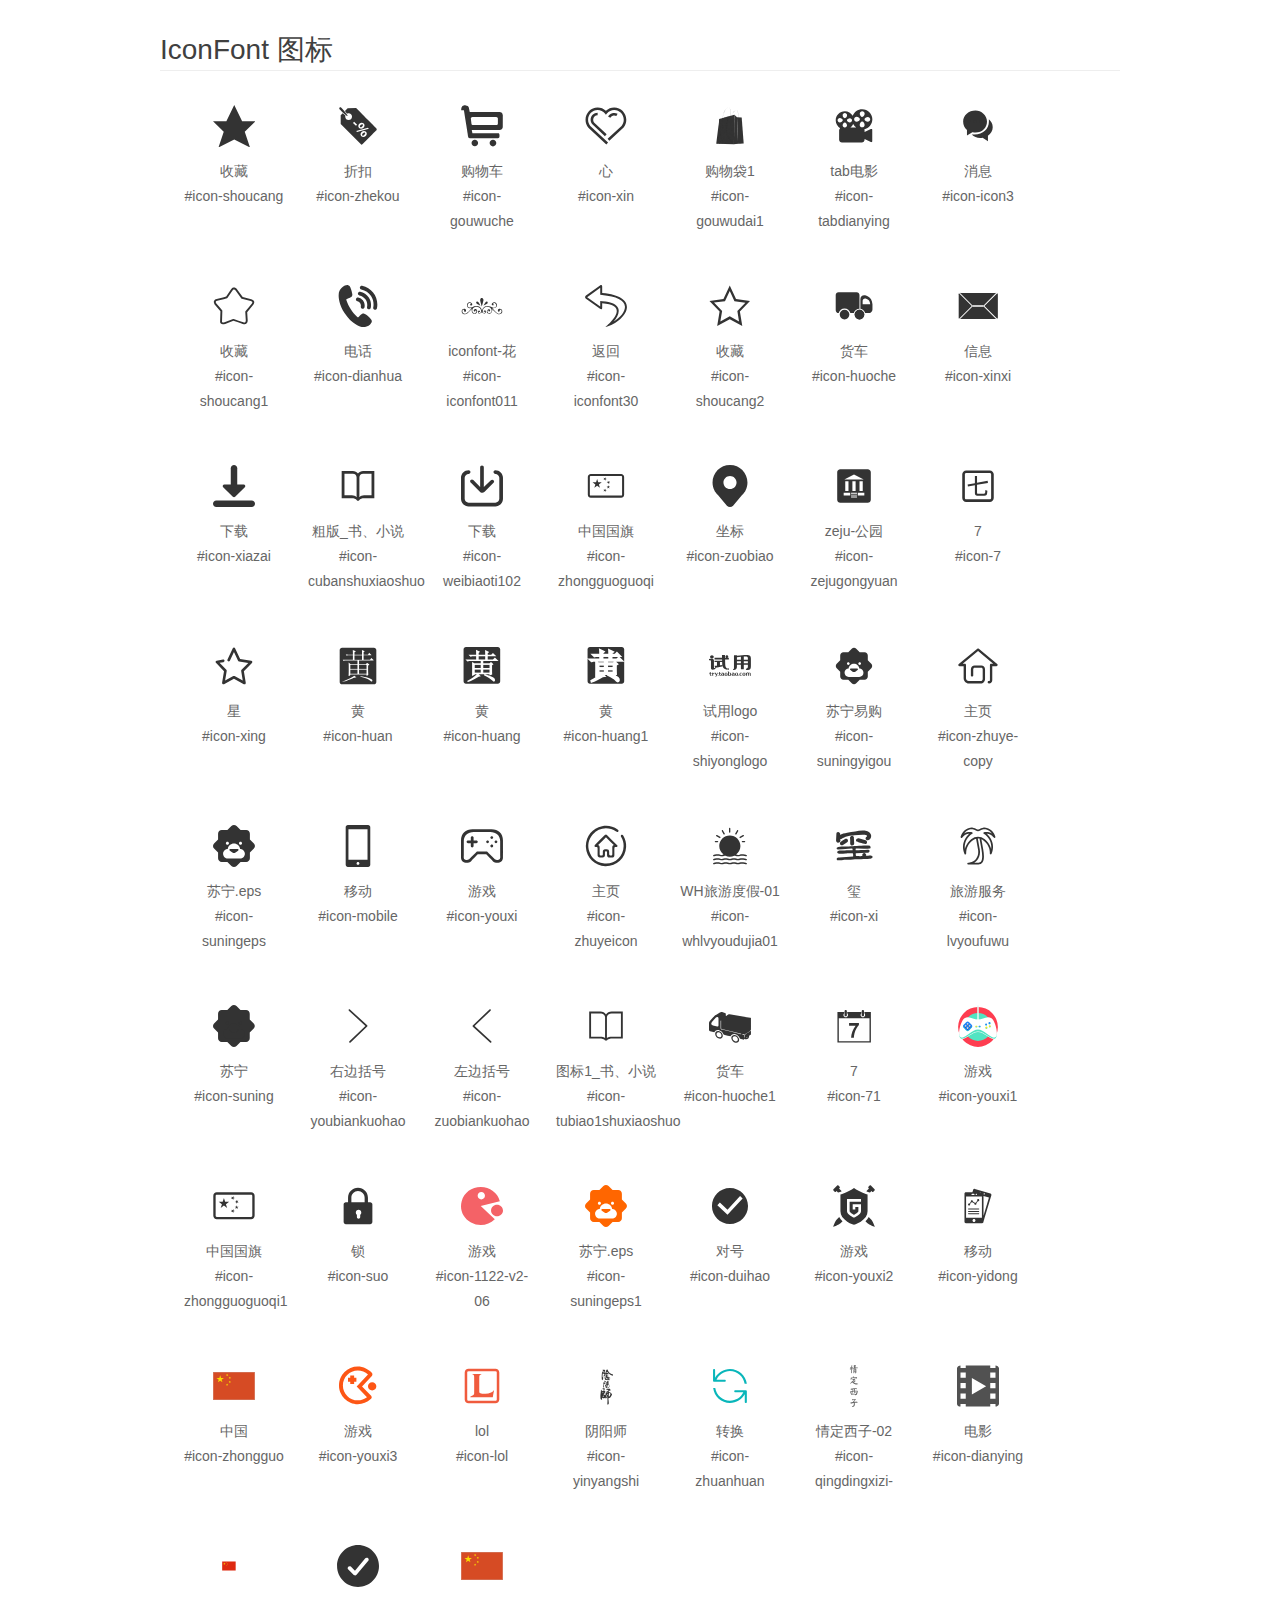
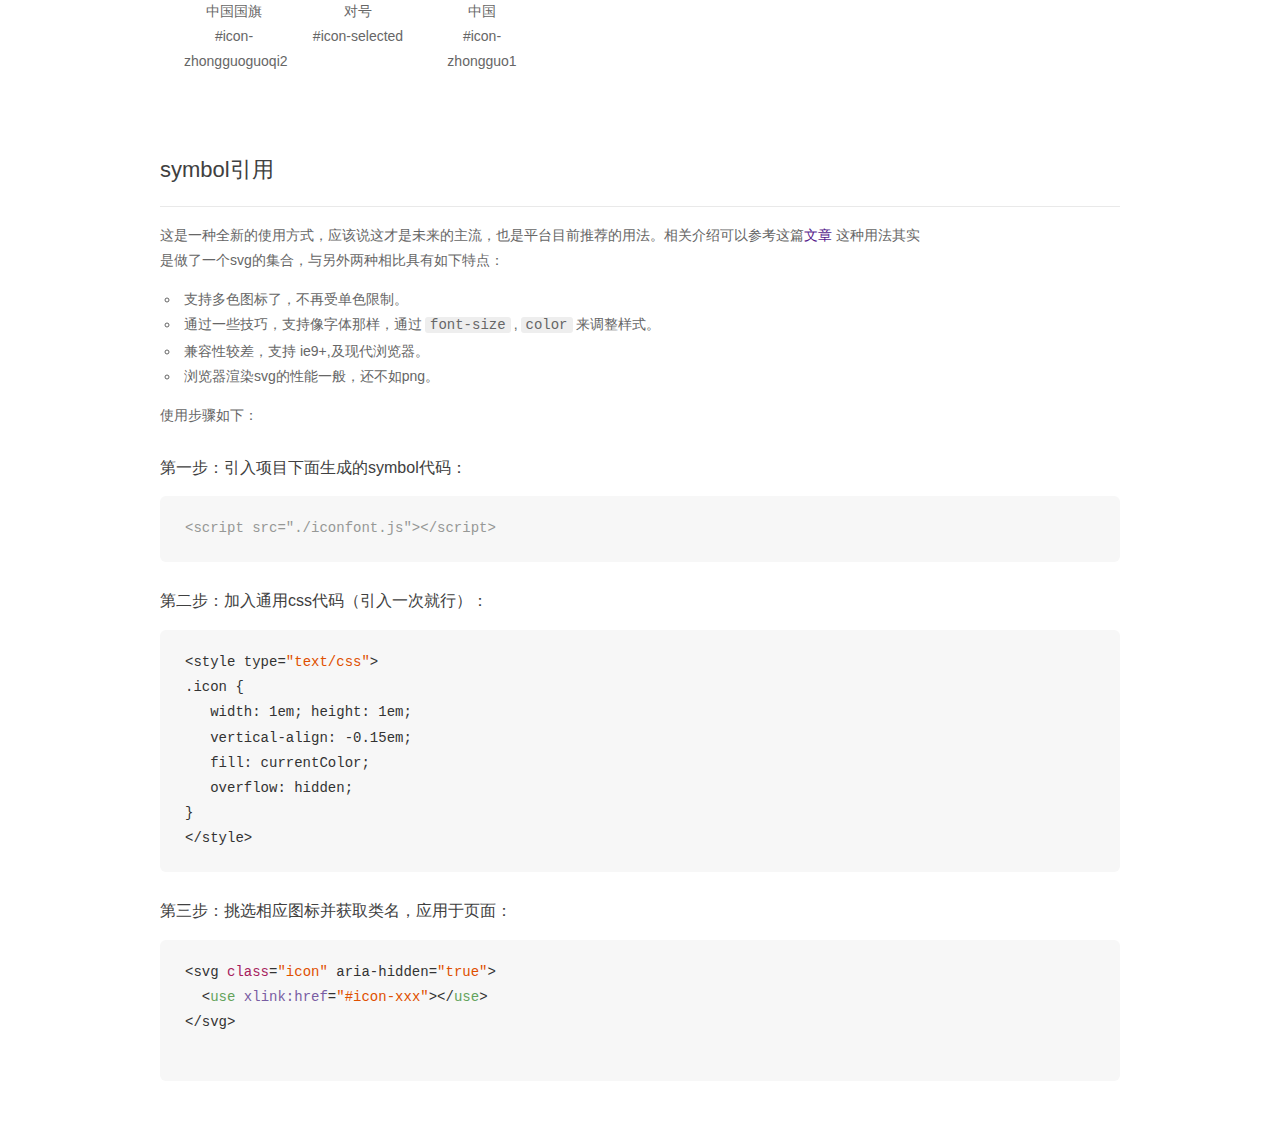
<file: font/demo_symbol.html>
<!DOCTYPE html>
<html>
<head>
    <meta charset="utf-8"/>
    <title>IconFont</title>
    <link rel="stylesheet" href="demo.css">
    <script src="iconfont.js"></script>

    <style type="text/css">
        .icon {
          /* 通过设置 font-size 来改变图标大小 */
          width: 1em; height: 1em;
          /* 图标和文字相邻时，垂直对齐 */
          vertical-align: -0.15em;
          /* 通过设置 color 来改变 SVG 的颜色/fill */
          fill: currentColor;
          /* path 和 stroke 溢出 viewBox 部分在 IE 下会显示
             normalize.css 中也包含这行 */
          overflow: hidden;
        }

    </style>
</head>
<body>
    <div class="main markdown">
        <h1>IconFont 图标</h1>
        <ul class="icon_lists clear">
            
                <li>
                    <svg class="icon" aria-hidden="true">
                        <use xlink:href="#icon-shoucang"></use>
                    </svg>
                    <div class="name">收藏</div>
                    <div class="fontclass">#icon-shoucang</div>
                </li>
            
                <li>
                    <svg class="icon" aria-hidden="true">
                        <use xlink:href="#icon-zhekou"></use>
                    </svg>
                    <div class="name">折扣</div>
                    <div class="fontclass">#icon-zhekou</div>
                </li>
            
                <li>
                    <svg class="icon" aria-hidden="true">
                        <use xlink:href="#icon-gouwuche"></use>
                    </svg>
                    <div class="name">购物车</div>
                    <div class="fontclass">#icon-gouwuche</div>
                </li>
            
                <li>
                    <svg class="icon" aria-hidden="true">
                        <use xlink:href="#icon-xin"></use>
                    </svg>
                    <div class="name">心</div>
                    <div class="fontclass">#icon-xin</div>
                </li>
            
                <li>
                    <svg class="icon" aria-hidden="true">
                        <use xlink:href="#icon-gouwudai1"></use>
                    </svg>
                    <div class="name">购物袋1</div>
                    <div class="fontclass">#icon-gouwudai1</div>
                </li>
            
                <li>
                    <svg class="icon" aria-hidden="true">
                        <use xlink:href="#icon-tabdianying"></use>
                    </svg>
                    <div class="name">tab电影</div>
                    <div class="fontclass">#icon-tabdianying</div>
                </li>
            
                <li>
                    <svg class="icon" aria-hidden="true">
                        <use xlink:href="#icon-icon3"></use>
                    </svg>
                    <div class="name">消息</div>
                    <div class="fontclass">#icon-icon3</div>
                </li>
            
                <li>
                    <svg class="icon" aria-hidden="true">
                        <use xlink:href="#icon-shoucang1"></use>
                    </svg>
                    <div class="name">收藏</div>
                    <div class="fontclass">#icon-shoucang1</div>
                </li>
            
                <li>
                    <svg class="icon" aria-hidden="true">
                        <use xlink:href="#icon-dianhua"></use>
                    </svg>
                    <div class="name">电话</div>
                    <div class="fontclass">#icon-dianhua</div>
                </li>
            
                <li>
                    <svg class="icon" aria-hidden="true">
                        <use xlink:href="#icon-iconfont011"></use>
                    </svg>
                    <div class="name">iconfont-花</div>
                    <div class="fontclass">#icon-iconfont011</div>
                </li>
            
                <li>
                    <svg class="icon" aria-hidden="true">
                        <use xlink:href="#icon-iconfont30"></use>
                    </svg>
                    <div class="name">返回</div>
                    <div class="fontclass">#icon-iconfont30</div>
                </li>
            
                <li>
                    <svg class="icon" aria-hidden="true">
                        <use xlink:href="#icon-shoucang2"></use>
                    </svg>
                    <div class="name">收藏</div>
                    <div class="fontclass">#icon-shoucang2</div>
                </li>
            
                <li>
                    <svg class="icon" aria-hidden="true">
                        <use xlink:href="#icon-huoche"></use>
                    </svg>
                    <div class="name">货车</div>
                    <div class="fontclass">#icon-huoche</div>
                </li>
            
                <li>
                    <svg class="icon" aria-hidden="true">
                        <use xlink:href="#icon-xinxi"></use>
                    </svg>
                    <div class="name">信息</div>
                    <div class="fontclass">#icon-xinxi</div>
                </li>
            
                <li>
                    <svg class="icon" aria-hidden="true">
                        <use xlink:href="#icon-xiazai"></use>
                    </svg>
                    <div class="name">下载</div>
                    <div class="fontclass">#icon-xiazai</div>
                </li>
            
                <li>
                    <svg class="icon" aria-hidden="true">
                        <use xlink:href="#icon-cubanshuxiaoshuo"></use>
                    </svg>
                    <div class="name">粗版_书、小说</div>
                    <div class="fontclass">#icon-cubanshuxiaoshuo</div>
                </li>
            
                <li>
                    <svg class="icon" aria-hidden="true">
                        <use xlink:href="#icon-weibiaoti102"></use>
                    </svg>
                    <div class="name">下载</div>
                    <div class="fontclass">#icon-weibiaoti102</div>
                </li>
            
                <li>
                    <svg class="icon" aria-hidden="true">
                        <use xlink:href="#icon-zhongguoguoqi"></use>
                    </svg>
                    <div class="name">中国国旗</div>
                    <div class="fontclass">#icon-zhongguoguoqi</div>
                </li>
            
                <li>
                    <svg class="icon" aria-hidden="true">
                        <use xlink:href="#icon-zuobiao"></use>
                    </svg>
                    <div class="name">坐标</div>
                    <div class="fontclass">#icon-zuobiao</div>
                </li>
            
                <li>
                    <svg class="icon" aria-hidden="true">
                        <use xlink:href="#icon-zejugongyuan"></use>
                    </svg>
                    <div class="name">zeju-公园</div>
                    <div class="fontclass">#icon-zejugongyuan</div>
                </li>
            
                <li>
                    <svg class="icon" aria-hidden="true">
                        <use xlink:href="#icon-7"></use>
                    </svg>
                    <div class="name">7</div>
                    <div class="fontclass">#icon-7</div>
                </li>
            
                <li>
                    <svg class="icon" aria-hidden="true">
                        <use xlink:href="#icon-xing"></use>
                    </svg>
                    <div class="name">星</div>
                    <div class="fontclass">#icon-xing</div>
                </li>
            
                <li>
                    <svg class="icon" aria-hidden="true">
                        <use xlink:href="#icon-huan"></use>
                    </svg>
                    <div class="name">黄</div>
                    <div class="fontclass">#icon-huan</div>
                </li>
            
                <li>
                    <svg class="icon" aria-hidden="true">
                        <use xlink:href="#icon-huang"></use>
                    </svg>
                    <div class="name">黄</div>
                    <div class="fontclass">#icon-huang</div>
                </li>
            
                <li>
                    <svg class="icon" aria-hidden="true">
                        <use xlink:href="#icon-huang1"></use>
                    </svg>
                    <div class="name">黄</div>
                    <div class="fontclass">#icon-huang1</div>
                </li>
            
                <li>
                    <svg class="icon" aria-hidden="true">
                        <use xlink:href="#icon-shiyonglogo"></use>
                    </svg>
                    <div class="name">试用logo</div>
                    <div class="fontclass">#icon-shiyonglogo</div>
                </li>
            
                <li>
                    <svg class="icon" aria-hidden="true">
                        <use xlink:href="#icon-suningyigou"></use>
                    </svg>
                    <div class="name">苏宁易购</div>
                    <div class="fontclass">#icon-suningyigou</div>
                </li>
            
                <li>
                    <svg class="icon" aria-hidden="true">
                        <use xlink:href="#icon-zhuye-copy"></use>
                    </svg>
                    <div class="name">主页</div>
                    <div class="fontclass">#icon-zhuye-copy</div>
                </li>
            
                <li>
                    <svg class="icon" aria-hidden="true">
                        <use xlink:href="#icon-suningeps"></use>
                    </svg>
                    <div class="name">苏宁.eps</div>
                    <div class="fontclass">#icon-suningeps</div>
                </li>
            
                <li>
                    <svg class="icon" aria-hidden="true">
                        <use xlink:href="#icon-mobile"></use>
                    </svg>
                    <div class="name">移动</div>
                    <div class="fontclass">#icon-mobile</div>
                </li>
            
                <li>
                    <svg class="icon" aria-hidden="true">
                        <use xlink:href="#icon-youxi"></use>
                    </svg>
                    <div class="name">游戏</div>
                    <div class="fontclass">#icon-youxi</div>
                </li>
            
                <li>
                    <svg class="icon" aria-hidden="true">
                        <use xlink:href="#icon-zhuyeicon"></use>
                    </svg>
                    <div class="name">主页</div>
                    <div class="fontclass">#icon-zhuyeicon</div>
                </li>
            
                <li>
                    <svg class="icon" aria-hidden="true">
                        <use xlink:href="#icon-whlvyoudujia01"></use>
                    </svg>
                    <div class="name">WH旅游度假-01</div>
                    <div class="fontclass">#icon-whlvyoudujia01</div>
                </li>
            
                <li>
                    <svg class="icon" aria-hidden="true">
                        <use xlink:href="#icon-xi"></use>
                    </svg>
                    <div class="name">玺</div>
                    <div class="fontclass">#icon-xi</div>
                </li>
            
                <li>
                    <svg class="icon" aria-hidden="true">
                        <use xlink:href="#icon-lvyoufuwu"></use>
                    </svg>
                    <div class="name">旅游服务</div>
                    <div class="fontclass">#icon-lvyoufuwu</div>
                </li>
            
                <li>
                    <svg class="icon" aria-hidden="true">
                        <use xlink:href="#icon-suning"></use>
                    </svg>
                    <div class="name">苏宁</div>
                    <div class="fontclass">#icon-suning</div>
                </li>
            
                <li>
                    <svg class="icon" aria-hidden="true">
                        <use xlink:href="#icon-youbiankuohao"></use>
                    </svg>
                    <div class="name">右边括号</div>
                    <div class="fontclass">#icon-youbiankuohao</div>
                </li>
            
                <li>
                    <svg class="icon" aria-hidden="true">
                        <use xlink:href="#icon-zuobiankuohao"></use>
                    </svg>
                    <div class="name">左边括号</div>
                    <div class="fontclass">#icon-zuobiankuohao</div>
                </li>
            
                <li>
                    <svg class="icon" aria-hidden="true">
                        <use xlink:href="#icon-tubiao1shuxiaoshuo"></use>
                    </svg>
                    <div class="name">图标1_书、小说</div>
                    <div class="fontclass">#icon-tubiao1shuxiaoshuo</div>
                </li>
            
                <li>
                    <svg class="icon" aria-hidden="true">
                        <use xlink:href="#icon-huoche1"></use>
                    </svg>
                    <div class="name">货车</div>
                    <div class="fontclass">#icon-huoche1</div>
                </li>
            
                <li>
                    <svg class="icon" aria-hidden="true">
                        <use xlink:href="#icon-71"></use>
                    </svg>
                    <div class="name">7</div>
                    <div class="fontclass">#icon-71</div>
                </li>
            
                <li>
                    <svg class="icon" aria-hidden="true">
                        <use xlink:href="#icon-youxi1"></use>
                    </svg>
                    <div class="name">游戏</div>
                    <div class="fontclass">#icon-youxi1</div>
                </li>
            
                <li>
                    <svg class="icon" aria-hidden="true">
                        <use xlink:href="#icon-zhongguoguoqi1"></use>
                    </svg>
                    <div class="name">中国国旗</div>
                    <div class="fontclass">#icon-zhongguoguoqi1</div>
                </li>
            
                <li>
                    <svg class="icon" aria-hidden="true">
                        <use xlink:href="#icon-suo"></use>
                    </svg>
                    <div class="name">锁</div>
                    <div class="fontclass">#icon-suo</div>
                </li>
            
                <li>
                    <svg class="icon" aria-hidden="true">
                        <use xlink:href="#icon-1122-v2-06"></use>
                    </svg>
                    <div class="name">游戏</div>
                    <div class="fontclass">#icon-1122-v2-06</div>
                </li>
            
                <li>
                    <svg class="icon" aria-hidden="true">
                        <use xlink:href="#icon-suningeps1"></use>
                    </svg>
                    <div class="name">苏宁.eps</div>
                    <div class="fontclass">#icon-suningeps1</div>
                </li>
            
                <li>
                    <svg class="icon" aria-hidden="true">
                        <use xlink:href="#icon-duihao"></use>
                    </svg>
                    <div class="name">对号</div>
                    <div class="fontclass">#icon-duihao</div>
                </li>
            
                <li>
                    <svg class="icon" aria-hidden="true">
                        <use xlink:href="#icon-youxi2"></use>
                    </svg>
                    <div class="name">游戏</div>
                    <div class="fontclass">#icon-youxi2</div>
                </li>
            
                <li>
                    <svg class="icon" aria-hidden="true">
                        <use xlink:href="#icon-yidong"></use>
                    </svg>
                    <div class="name">移动</div>
                    <div class="fontclass">#icon-yidong</div>
                </li>
            
                <li>
                    <svg class="icon" aria-hidden="true">
                        <use xlink:href="#icon-zhongguo"></use>
                    </svg>
                    <div class="name">中国</div>
                    <div class="fontclass">#icon-zhongguo</div>
                </li>
            
                <li>
                    <svg class="icon" aria-hidden="true">
                        <use xlink:href="#icon-youxi3"></use>
                    </svg>
                    <div class="name">游戏</div>
                    <div class="fontclass">#icon-youxi3</div>
                </li>
            
                <li>
                    <svg class="icon" aria-hidden="true">
                        <use xlink:href="#icon-lol"></use>
                    </svg>
                    <div class="name">lol</div>
                    <div class="fontclass">#icon-lol</div>
                </li>
            
                <li>
                    <svg class="icon" aria-hidden="true">
                        <use xlink:href="#icon-yinyangshi"></use>
                    </svg>
                    <div class="name">阴阳师</div>
                    <div class="fontclass">#icon-yinyangshi</div>
                </li>
            
                <li>
                    <svg class="icon" aria-hidden="true">
                        <use xlink:href="#icon-zhuanhuan"></use>
                    </svg>
                    <div class="name">转换</div>
                    <div class="fontclass">#icon-zhuanhuan</div>
                </li>
            
                <li>
                    <svg class="icon" aria-hidden="true">
                        <use xlink:href="#icon-qingdingxizi-"></use>
                    </svg>
                    <div class="name">情定西子-02</div>
                    <div class="fontclass">#icon-qingdingxizi-</div>
                </li>
            
                <li>
                    <svg class="icon" aria-hidden="true">
                        <use xlink:href="#icon-dianying"></use>
                    </svg>
                    <div class="name">电影</div>
                    <div class="fontclass">#icon-dianying</div>
                </li>
            
                <li>
                    <svg class="icon" aria-hidden="true">
                        <use xlink:href="#icon-zhongguoguoqi2"></use>
                    </svg>
                    <div class="name">中国国旗</div>
                    <div class="fontclass">#icon-zhongguoguoqi2</div>
                </li>
            
                <li>
                    <svg class="icon" aria-hidden="true">
                        <use xlink:href="#icon-selected"></use>
                    </svg>
                    <div class="name">对号</div>
                    <div class="fontclass">#icon-selected</div>
                </li>
            
                <li>
                    <svg class="icon" aria-hidden="true">
                        <use xlink:href="#icon-zhongguo1"></use>
                    </svg>
                    <div class="name">中国</div>
                    <div class="fontclass">#icon-zhongguo1</div>
                </li>
            
        </ul>


        <h2 id="symbol-">symbol引用</h2>
        <hr>

        <p>这是一种全新的使用方式，应该说这才是未来的主流，也是平台目前推荐的用法。相关介绍可以参考这篇<a href="">文章</a>
        这种用法其实是做了一个svg的集合，与另外两种相比具有如下特点：</p>
        <ul>
          <li>支持多色图标了，不再受单色限制。</li>
          <li>通过一些技巧，支持像字体那样，通过<code>font-size</code>,<code>color</code>来调整样式。</li>
          <li>兼容性较差，支持 ie9+,及现代浏览器。</li>
          <li>浏览器渲染svg的性能一般，还不如png。</li>
        </ul>
        <p>使用步骤如下：</p>
        <h3 id="-symbol-">第一步：引入项目下面生成的symbol代码：</h3>
        <pre><code class="lang-js hljs javascript"><span class="hljs-comment">&lt;script src="./iconfont.js"&gt;&lt;/script&gt;</span></code></pre>
        <h3 id="-css-">第二步：加入通用css代码（引入一次就行）：</h3>
        <pre><code class="lang-js hljs javascript">&lt;style type=<span class="hljs-string">"text/css"</span>&gt;
.icon {
   width: <span class="hljs-number">1</span>em; height: <span class="hljs-number">1</span>em;
   vertical-align: <span class="hljs-number">-0.15</span>em;
   fill: currentColor;
   overflow: hidden;
}
&lt;<span class="hljs-regexp">/style&gt;</span></code></pre>
        <h3 id="-">第三步：挑选相应图标并获取类名，应用于页面：</h3>
        <pre><code class="lang-js hljs javascript">&lt;svg <span class="hljs-class"><span class="hljs-keyword">class</span></span>=<span class="hljs-string">"icon"</span> aria-hidden=<span class="hljs-string">"true"</span>&gt;<span class="xml"><span class="hljs-tag">
  &lt;<span class="hljs-name">use</span> <span class="hljs-attr">xlink:href</span>=<span class="hljs-string">"#icon-xxx"</span>&gt;</span><span class="hljs-tag">&lt;/<span class="hljs-name">use</span>&gt;</span>
</span>&lt;<span class="hljs-regexp">/svg&gt;
        </span></code></pre>
    </div>
</body>
</html>
</file>
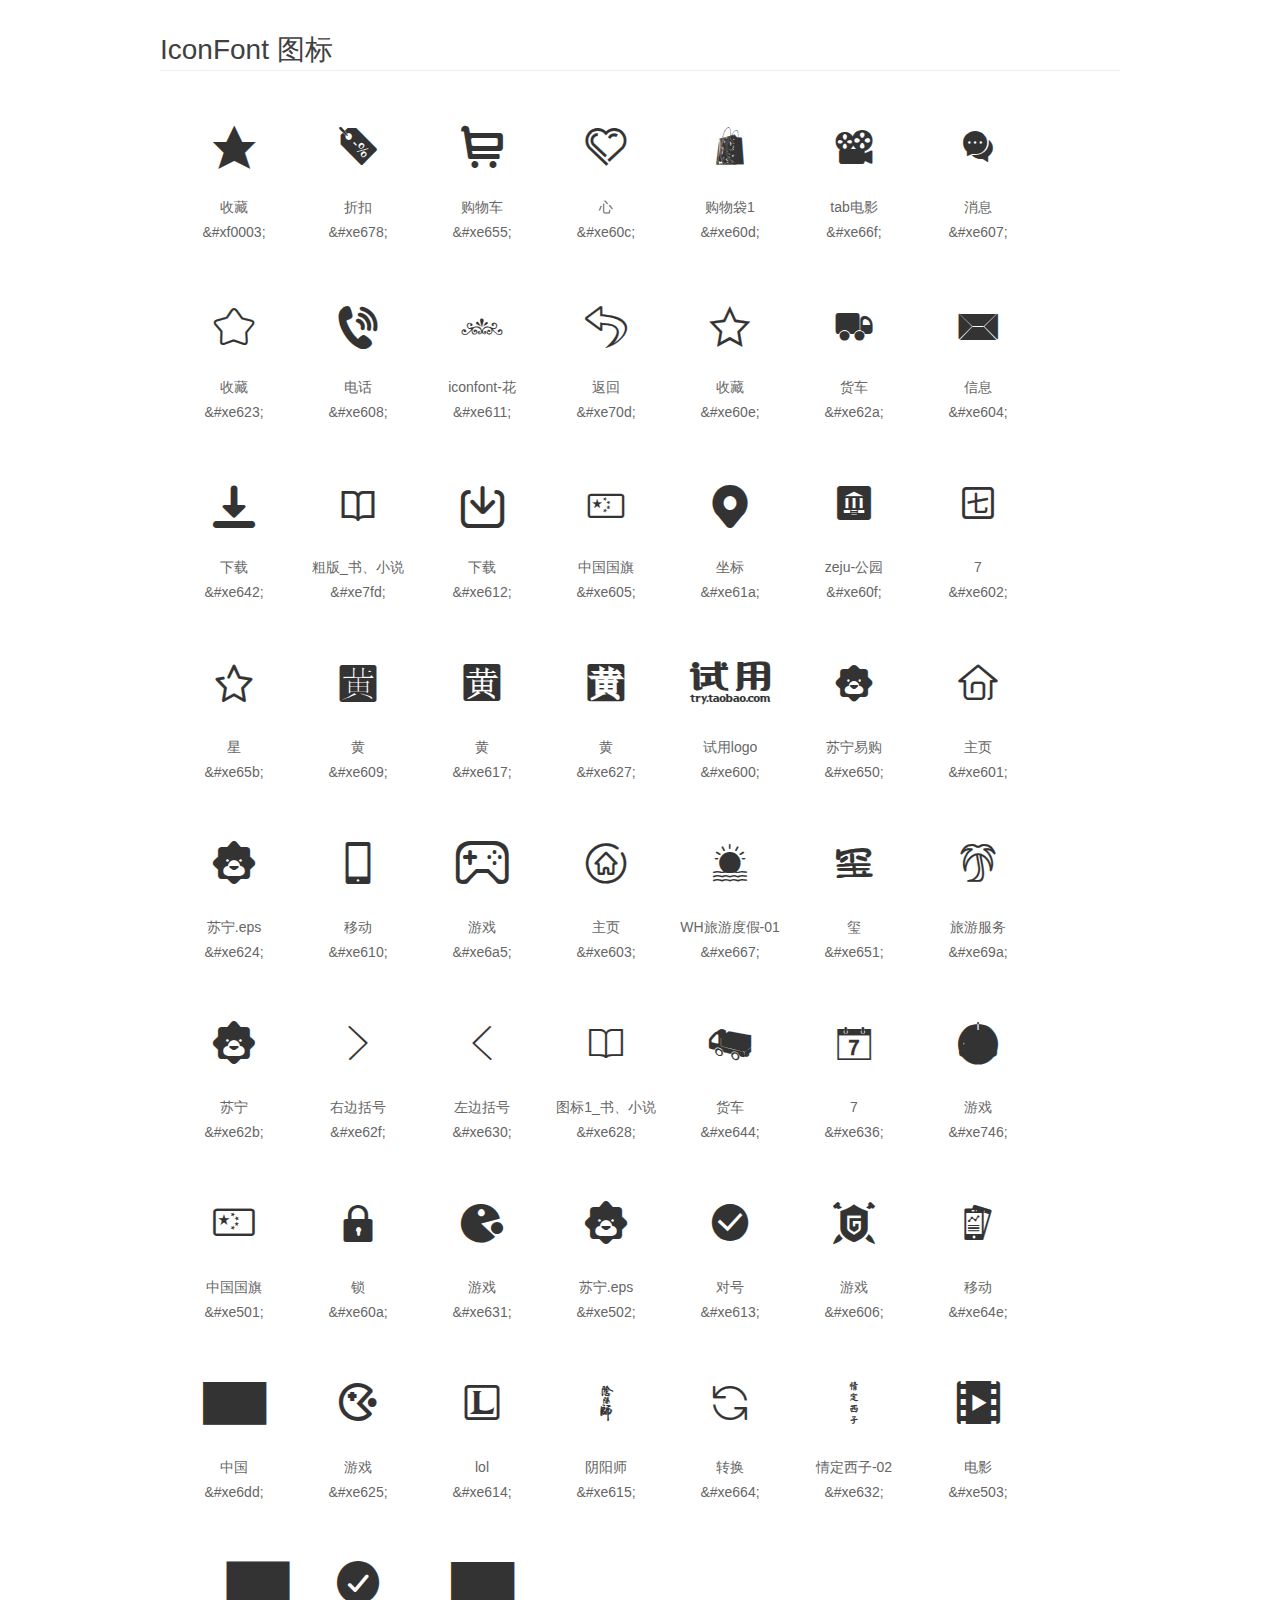
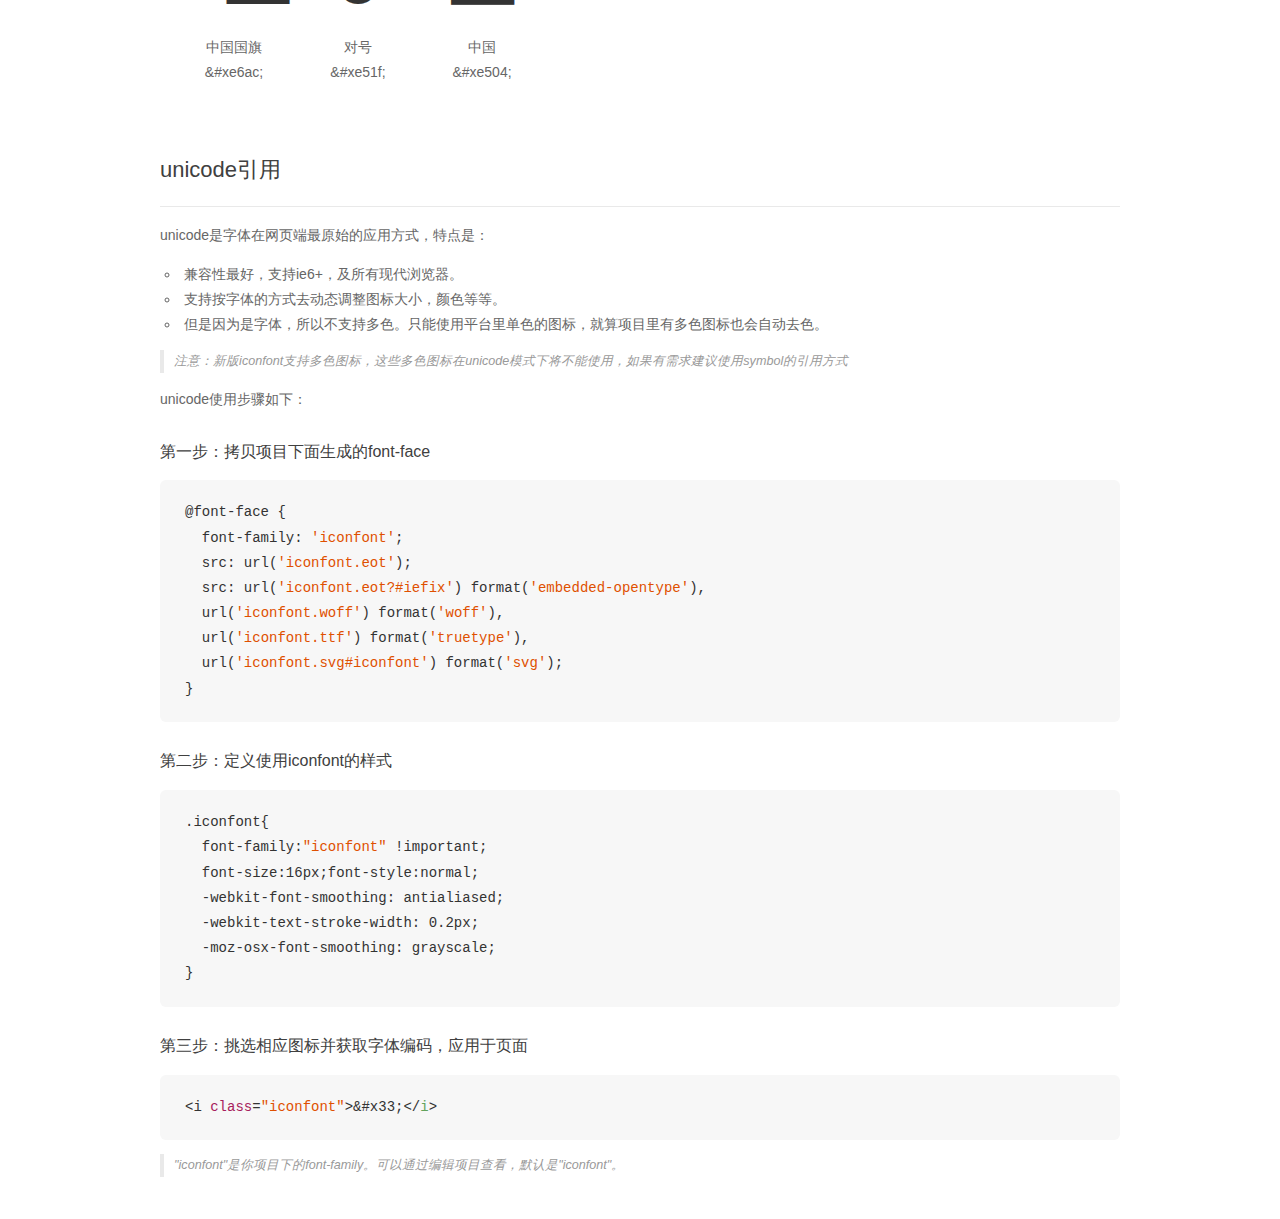
<file: font/demo_unicode.html>
<!DOCTYPE html>
<html>
<head>
    <meta charset="utf-8"/>
    <title>IconFont</title>
    <link rel="stylesheet" href="demo.css">

    <style type="text/css">

        @font-face {font-family: "iconfont";
          src: url('iconfont.eot'); /* IE9*/
          src: url('iconfont.eot#iefix') format('embedded-opentype'), /* IE6-IE8 */
          url('iconfont.woff') format('woff'), /* chrome, firefox */
          url('iconfont.ttf') format('truetype'), /* chrome, firefox, opera, Safari, Android, iOS 4.2+*/
          url('iconfont.svg#iconfont') format('svg'); /* iOS 4.1- */
        }

        .iconfont {
          font-family:"iconfont" !important;
          font-size:16px;
          font-style:normal;
          -webkit-font-smoothing: antialiased;
          -webkit-text-stroke-width: 0.2px;
          -moz-osx-font-smoothing: grayscale;
        }

    </style>
</head>
<body>
    <div class="main markdown">
        <h1>IconFont 图标</h1>
        <ul class="icon_lists clear">
            
                <li>
                <i class="icon iconfont">&#xf0003;</i>
                    <div class="name">收藏</div>
                    <div class="code">&amp;#xf0003;</div>
                </li>
            
                <li>
                <i class="icon iconfont">&#xe678;</i>
                    <div class="name">折扣</div>
                    <div class="code">&amp;#xe678;</div>
                </li>
            
                <li>
                <i class="icon iconfont">&#xe655;</i>
                    <div class="name">购物车</div>
                    <div class="code">&amp;#xe655;</div>
                </li>
            
                <li>
                <i class="icon iconfont">&#xe60c;</i>
                    <div class="name">心</div>
                    <div class="code">&amp;#xe60c;</div>
                </li>
            
                <li>
                <i class="icon iconfont">&#xe60d;</i>
                    <div class="name">购物袋1</div>
                    <div class="code">&amp;#xe60d;</div>
                </li>
            
                <li>
                <i class="icon iconfont">&#xe66f;</i>
                    <div class="name">tab电影</div>
                    <div class="code">&amp;#xe66f;</div>
                </li>
            
                <li>
                <i class="icon iconfont">&#xe607;</i>
                    <div class="name">消息</div>
                    <div class="code">&amp;#xe607;</div>
                </li>
            
                <li>
                <i class="icon iconfont">&#xe623;</i>
                    <div class="name">收藏</div>
                    <div class="code">&amp;#xe623;</div>
                </li>
            
                <li>
                <i class="icon iconfont">&#xe608;</i>
                    <div class="name">电话</div>
                    <div class="code">&amp;#xe608;</div>
                </li>
            
                <li>
                <i class="icon iconfont">&#xe611;</i>
                    <div class="name">iconfont-花</div>
                    <div class="code">&amp;#xe611;</div>
                </li>
            
                <li>
                <i class="icon iconfont">&#xe70d;</i>
                    <div class="name">返回</div>
                    <div class="code">&amp;#xe70d;</div>
                </li>
            
                <li>
                <i class="icon iconfont">&#xe60e;</i>
                    <div class="name">收藏</div>
                    <div class="code">&amp;#xe60e;</div>
                </li>
            
                <li>
                <i class="icon iconfont">&#xe62a;</i>
                    <div class="name">货车</div>
                    <div class="code">&amp;#xe62a;</div>
                </li>
            
                <li>
                <i class="icon iconfont">&#xe604;</i>
                    <div class="name">信息</div>
                    <div class="code">&amp;#xe604;</div>
                </li>
            
                <li>
                <i class="icon iconfont">&#xe642;</i>
                    <div class="name">下载</div>
                    <div class="code">&amp;#xe642;</div>
                </li>
            
                <li>
                <i class="icon iconfont">&#xe7fd;</i>
                    <div class="name">粗版_书、小说</div>
                    <div class="code">&amp;#xe7fd;</div>
                </li>
            
                <li>
                <i class="icon iconfont">&#xe612;</i>
                    <div class="name">下载</div>
                    <div class="code">&amp;#xe612;</div>
                </li>
            
                <li>
                <i class="icon iconfont">&#xe605;</i>
                    <div class="name">中国国旗</div>
                    <div class="code">&amp;#xe605;</div>
                </li>
            
                <li>
                <i class="icon iconfont">&#xe61a;</i>
                    <div class="name">坐标</div>
                    <div class="code">&amp;#xe61a;</div>
                </li>
            
                <li>
                <i class="icon iconfont">&#xe60f;</i>
                    <div class="name">zeju-公园</div>
                    <div class="code">&amp;#xe60f;</div>
                </li>
            
                <li>
                <i class="icon iconfont">&#xe602;</i>
                    <div class="name">7</div>
                    <div class="code">&amp;#xe602;</div>
                </li>
            
                <li>
                <i class="icon iconfont">&#xe65b;</i>
                    <div class="name">星</div>
                    <div class="code">&amp;#xe65b;</div>
                </li>
            
                <li>
                <i class="icon iconfont">&#xe609;</i>
                    <div class="name">黄</div>
                    <div class="code">&amp;#xe609;</div>
                </li>
            
                <li>
                <i class="icon iconfont">&#xe617;</i>
                    <div class="name">黄</div>
                    <div class="code">&amp;#xe617;</div>
                </li>
            
                <li>
                <i class="icon iconfont">&#xe627;</i>
                    <div class="name">黄</div>
                    <div class="code">&amp;#xe627;</div>
                </li>
            
                <li>
                <i class="icon iconfont">&#xe600;</i>
                    <div class="name">试用logo</div>
                    <div class="code">&amp;#xe600;</div>
                </li>
            
                <li>
                <i class="icon iconfont">&#xe650;</i>
                    <div class="name">苏宁易购</div>
                    <div class="code">&amp;#xe650;</div>
                </li>
            
                <li>
                <i class="icon iconfont">&#xe601;</i>
                    <div class="name">主页</div>
                    <div class="code">&amp;#xe601;</div>
                </li>
            
                <li>
                <i class="icon iconfont">&#xe624;</i>
                    <div class="name">苏宁.eps</div>
                    <div class="code">&amp;#xe624;</div>
                </li>
            
                <li>
                <i class="icon iconfont">&#xe610;</i>
                    <div class="name">移动</div>
                    <div class="code">&amp;#xe610;</div>
                </li>
            
                <li>
                <i class="icon iconfont">&#xe6a5;</i>
                    <div class="name">游戏</div>
                    <div class="code">&amp;#xe6a5;</div>
                </li>
            
                <li>
                <i class="icon iconfont">&#xe603;</i>
                    <div class="name">主页</div>
                    <div class="code">&amp;#xe603;</div>
                </li>
            
                <li>
                <i class="icon iconfont">&#xe667;</i>
                    <div class="name">WH旅游度假-01</div>
                    <div class="code">&amp;#xe667;</div>
                </li>
            
                <li>
                <i class="icon iconfont">&#xe651;</i>
                    <div class="name">玺</div>
                    <div class="code">&amp;#xe651;</div>
                </li>
            
                <li>
                <i class="icon iconfont">&#xe69a;</i>
                    <div class="name">旅游服务</div>
                    <div class="code">&amp;#xe69a;</div>
                </li>
            
                <li>
                <i class="icon iconfont">&#xe62b;</i>
                    <div class="name">苏宁</div>
                    <div class="code">&amp;#xe62b;</div>
                </li>
            
                <li>
                <i class="icon iconfont">&#xe62f;</i>
                    <div class="name">右边括号</div>
                    <div class="code">&amp;#xe62f;</div>
                </li>
            
                <li>
                <i class="icon iconfont">&#xe630;</i>
                    <div class="name">左边括号</div>
                    <div class="code">&amp;#xe630;</div>
                </li>
            
                <li>
                <i class="icon iconfont">&#xe628;</i>
                    <div class="name">图标1_书、小说</div>
                    <div class="code">&amp;#xe628;</div>
                </li>
            
                <li>
                <i class="icon iconfont">&#xe644;</i>
                    <div class="name">货车</div>
                    <div class="code">&amp;#xe644;</div>
                </li>
            
                <li>
                <i class="icon iconfont">&#xe636;</i>
                    <div class="name">7</div>
                    <div class="code">&amp;#xe636;</div>
                </li>
            
                <li>
                <i class="icon iconfont">&#xe746;</i>
                    <div class="name">游戏</div>
                    <div class="code">&amp;#xe746;</div>
                </li>
            
                <li>
                <i class="icon iconfont">&#xe501;</i>
                    <div class="name">中国国旗</div>
                    <div class="code">&amp;#xe501;</div>
                </li>
            
                <li>
                <i class="icon iconfont">&#xe60a;</i>
                    <div class="name">锁</div>
                    <div class="code">&amp;#xe60a;</div>
                </li>
            
                <li>
                <i class="icon iconfont">&#xe631;</i>
                    <div class="name">游戏</div>
                    <div class="code">&amp;#xe631;</div>
                </li>
            
                <li>
                <i class="icon iconfont">&#xe502;</i>
                    <div class="name">苏宁.eps</div>
                    <div class="code">&amp;#xe502;</div>
                </li>
            
                <li>
                <i class="icon iconfont">&#xe613;</i>
                    <div class="name">对号</div>
                    <div class="code">&amp;#xe613;</div>
                </li>
            
                <li>
                <i class="icon iconfont">&#xe606;</i>
                    <div class="name">游戏</div>
                    <div class="code">&amp;#xe606;</div>
                </li>
            
                <li>
                <i class="icon iconfont">&#xe64e;</i>
                    <div class="name">移动</div>
                    <div class="code">&amp;#xe64e;</div>
                </li>
            
                <li>
                <i class="icon iconfont">&#xe6dd;</i>
                    <div class="name">中国</div>
                    <div class="code">&amp;#xe6dd;</div>
                </li>
            
                <li>
                <i class="icon iconfont">&#xe625;</i>
                    <div class="name">游戏</div>
                    <div class="code">&amp;#xe625;</div>
                </li>
            
                <li>
                <i class="icon iconfont">&#xe614;</i>
                    <div class="name">lol</div>
                    <div class="code">&amp;#xe614;</div>
                </li>
            
                <li>
                <i class="icon iconfont">&#xe615;</i>
                    <div class="name">阴阳师</div>
                    <div class="code">&amp;#xe615;</div>
                </li>
            
                <li>
                <i class="icon iconfont">&#xe664;</i>
                    <div class="name">转换</div>
                    <div class="code">&amp;#xe664;</div>
                </li>
            
                <li>
                <i class="icon iconfont">&#xe632;</i>
                    <div class="name">情定西子-02</div>
                    <div class="code">&amp;#xe632;</div>
                </li>
            
                <li>
                <i class="icon iconfont">&#xe503;</i>
                    <div class="name">电影</div>
                    <div class="code">&amp;#xe503;</div>
                </li>
            
                <li>
                <i class="icon iconfont">&#xe6ac;</i>
                    <div class="name">中国国旗</div>
                    <div class="code">&amp;#xe6ac;</div>
                </li>
            
                <li>
                <i class="icon iconfont">&#xe51f;</i>
                    <div class="name">对号</div>
                    <div class="code">&amp;#xe51f;</div>
                </li>
            
                <li>
                <i class="icon iconfont">&#xe504;</i>
                    <div class="name">中国</div>
                    <div class="code">&amp;#xe504;</div>
                </li>
            
        </ul>
        <h2 id="unicode-">unicode引用</h2>
        <hr>

        <p>unicode是字体在网页端最原始的应用方式，特点是：</p>
        <ul>
        <li>兼容性最好，支持ie6+，及所有现代浏览器。</li>
        <li>支持按字体的方式去动态调整图标大小，颜色等等。</li>
        <li>但是因为是字体，所以不支持多色。只能使用平台里单色的图标，就算项目里有多色图标也会自动去色。</li>
        </ul>
        <blockquote>
        <p>注意：新版iconfont支持多色图标，这些多色图标在unicode模式下将不能使用，如果有需求建议使用symbol的引用方式</p>
        </blockquote>
        <p>unicode使用步骤如下：</p>
        <h3 id="-font-face">第一步：拷贝项目下面生成的font-face</h3>
        <pre><code class="lang-js hljs javascript">@font-face {
  font-family: <span class="hljs-string">'iconfont'</span>;
  src: url(<span class="hljs-string">'iconfont.eot'</span>);
  src: url(<span class="hljs-string">'iconfont.eot?#iefix'</span>) format(<span class="hljs-string">'embedded-opentype'</span>),
  url(<span class="hljs-string">'iconfont.woff'</span>) format(<span class="hljs-string">'woff'</span>),
  url(<span class="hljs-string">'iconfont.ttf'</span>) format(<span class="hljs-string">'truetype'</span>),
  url(<span class="hljs-string">'iconfont.svg#iconfont'</span>) format(<span class="hljs-string">'svg'</span>);
}
</code></pre>
        <h3 id="-iconfont-">第二步：定义使用iconfont的样式</h3>
        <pre><code class="lang-js hljs javascript">.iconfont{
  font-family:<span class="hljs-string">"iconfont"</span> !important;
  font-size:<span class="hljs-number">16</span>px;font-style:normal;
  -webkit-font-smoothing: antialiased;
  -webkit-text-stroke-width: <span class="hljs-number">0.2</span>px;
  -moz-osx-font-smoothing: grayscale;
}
</code></pre>
        <h3 id="-">第三步：挑选相应图标并获取字体编码，应用于页面</h3>
        <pre><code class="lang-js hljs javascript">&lt;i <span class="hljs-class"><span class="hljs-keyword">class</span></span>=<span class="hljs-string">"iconfont"</span>&gt;&amp;#x33;<span class="xml"><span class="hljs-tag">&lt;/<span class="hljs-name">i</span>&gt;</span></span></code></pre>

        <blockquote>
        <p>"iconfont"是你项目下的font-family。可以通过编辑项目查看，默认是"iconfont"。</p>
        </blockquote>
    </div>


</body>
</html>
</file>
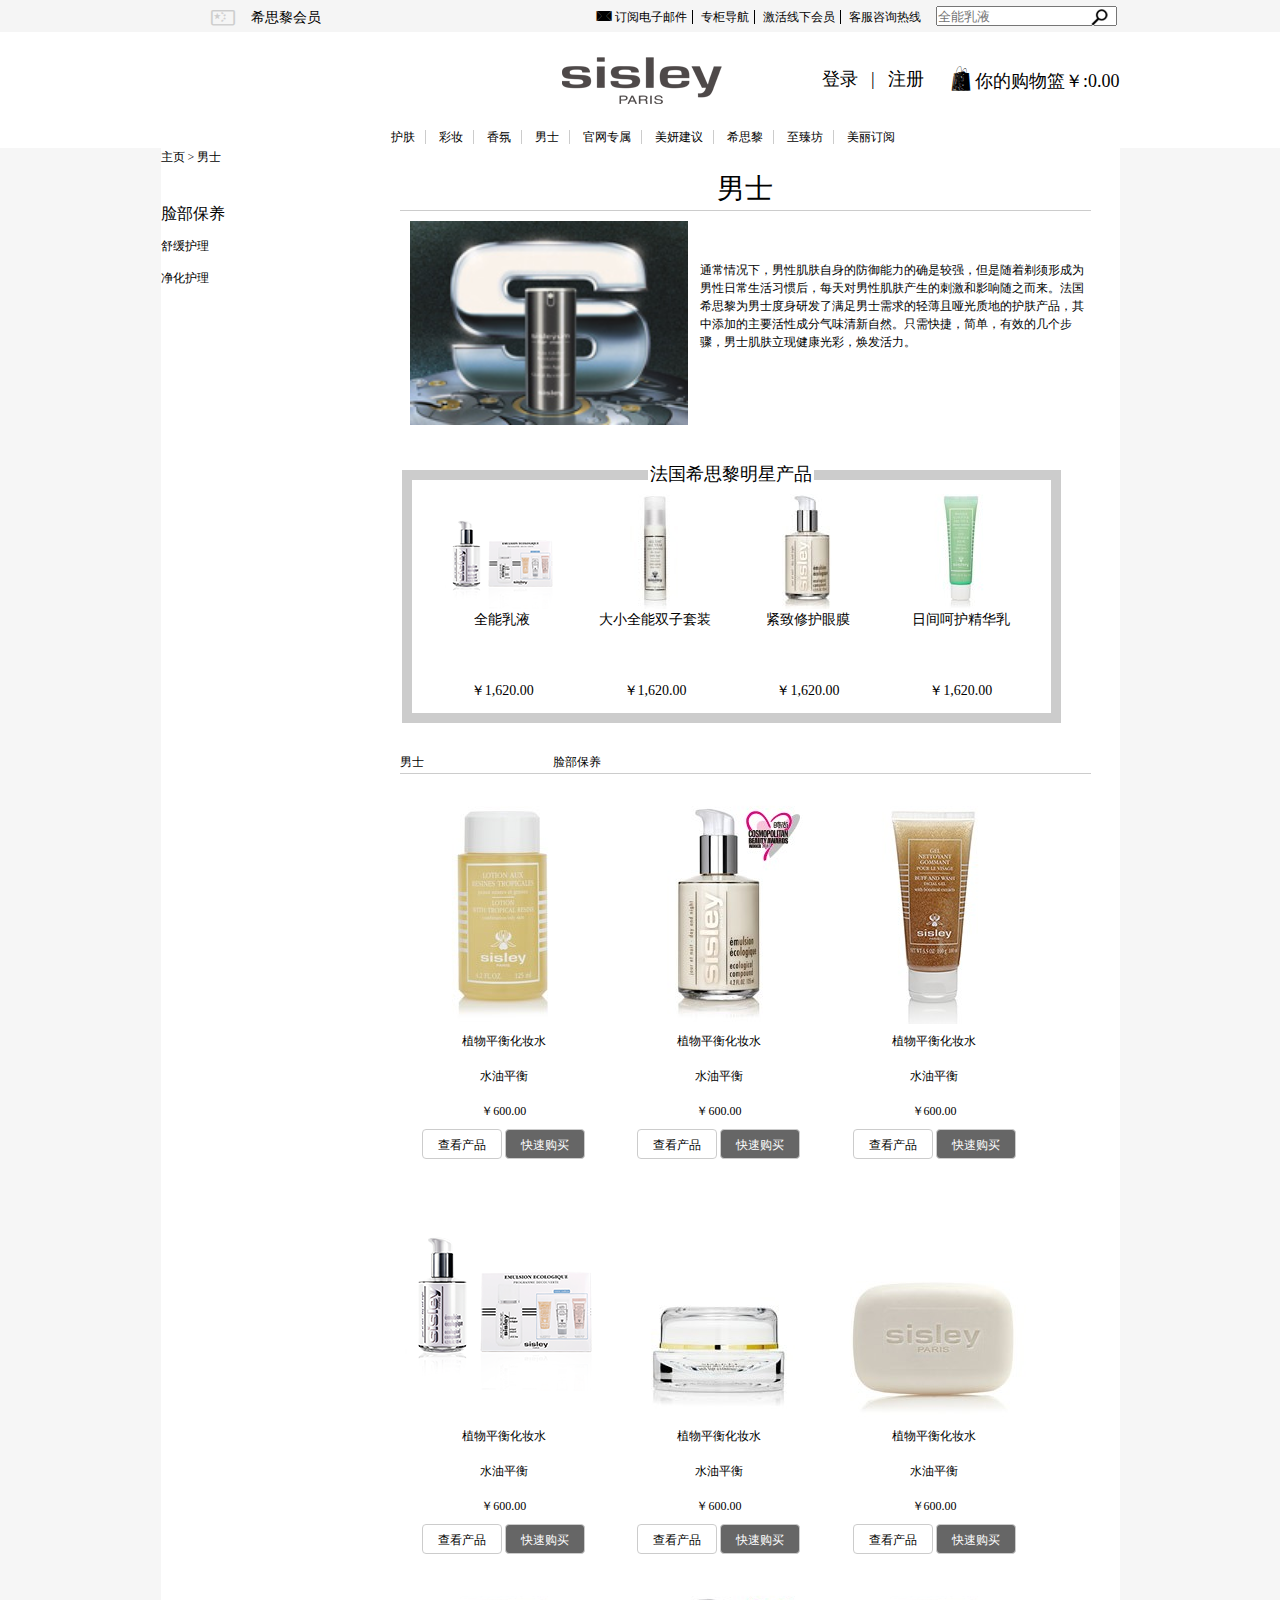
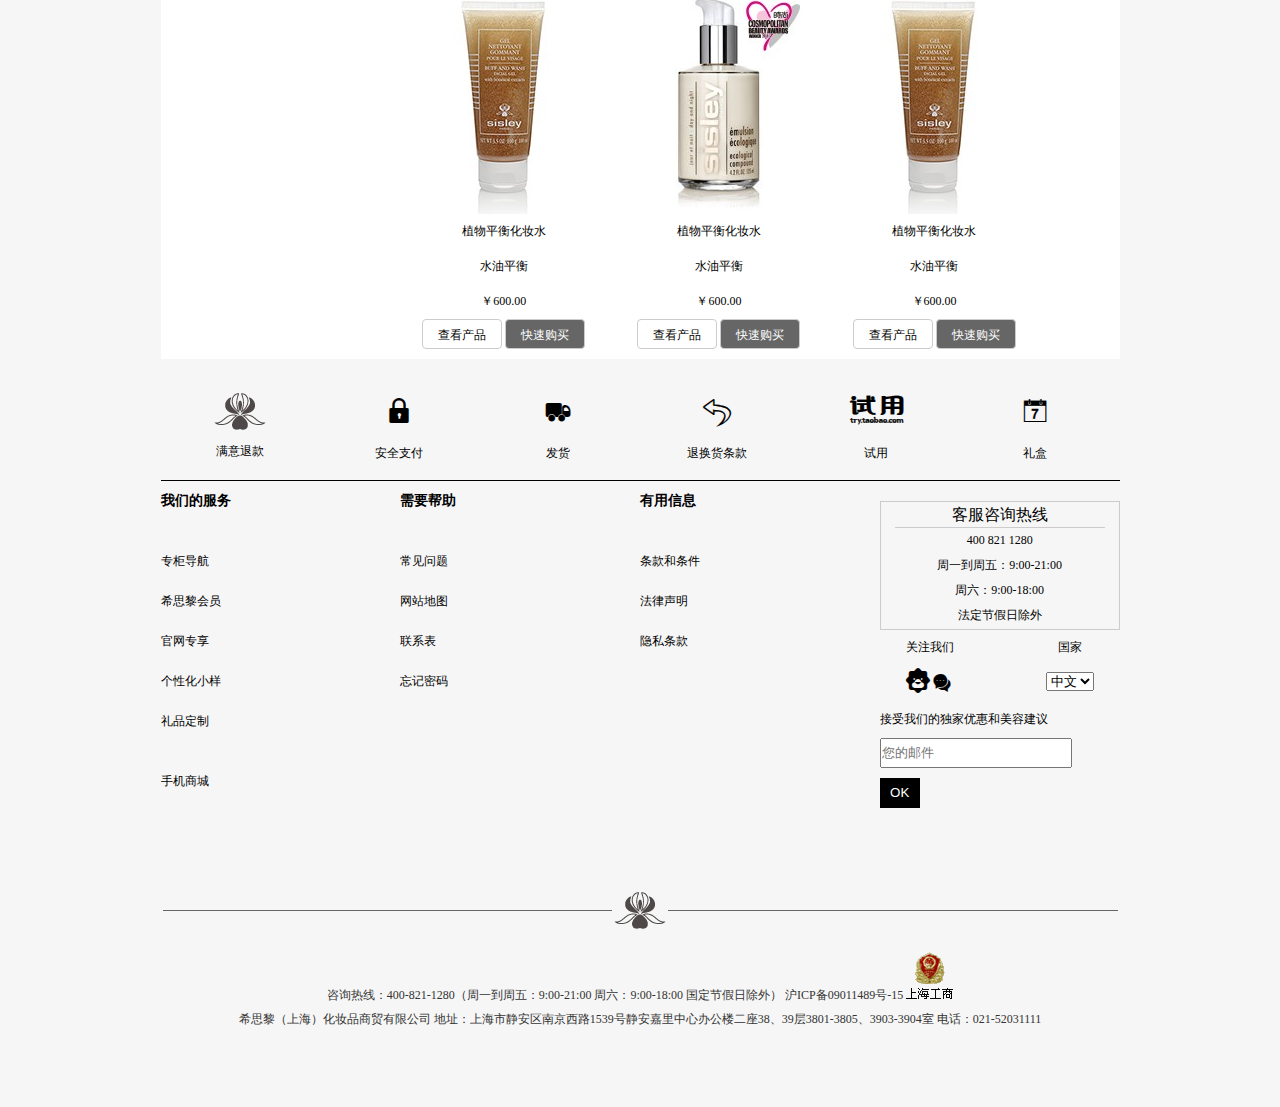
<file: html/list.html>
<!doctype html>
<html>
<head>
<meta charset="utf-8">
<title>无标题文档</title>
<link rel="stylesheet" type="text/css" href="../css/list.css"/>
<link rel="stylesheet" type="text/css" href="../css/public.css"/>
<style>
@font-face {
  font-family: 'iconfont';
  src: url('../font/iconfont.eot');
  src: url('../font/iconfont.eot?#iefix') format('embedded-opentype'),
  url('../font/iconfont.woff') format('woff'),
  url('../font/iconfont.ttf') format('truetype'),
  url('../font/iconfont.svg#iconfont') format('svg');
}
.iconfont{
  font-family:"iconfont" !important;
  font-size:16px;font-style:normal;
  -webkit-font-smoothing: antialiased;
  -webkit-text-stroke-width: 0.2px;
  -moz-osx-font-smoothing: grayscale;
}        
</style>
</head>


<body>
<!----------------header---------------->
<header>
	<div id="a1">
    	<span><i class="iconfont">&#xe501;</i></span>
       	<div class="a3"><a>希思黎会员</a></div>
    	<ul class="a2">
        	<li><a href="#"><i class="iconfont">&#xe604;</i> 订阅电子邮件</a></li>
            <li><a href="#">专柜导航</a></li>
            <li><a href="#">激活线下会员</a></li>
            <li><a href="#">客服咨询热线</a></li>
        </ul>
        <input type="search" placeholder="全能乳液"/>
        <a href="#"><img src="../images/fangdajing.png"/></a>
    </div> 
</header>
<!----------------main------------------------------------------------------------>
	<script src="../js/myevent.js"></script>
	<script src="../js/mytools.js"></script>
    <script src="../js/move.js"></script>
<script>
	function test1(){
		$("dengzhu").style.display="block";
		$("zhezc").style.display="block";
		}
</script>

<main>
	<div id="logolan">
    	<span class="logo"><img src="../images/logo.png"/></span>
        <span class="dengzhu"><a href="#" id="dlbtn" onClick="test1()">登录 &nbsp; | &nbsp; 注册</a></span>
        <span class="gouwulan"><a href="#"><i class="iconfont">&#xe60d;</i>你的购物篮￥:0.00</a></span>
    </div>
</main>

<!----------------登录注册弹窗-------------------------------------------------->
<script>
	function test2(){
			$("dengzhu").style.display="none";
			$("zhezc").style.display="none";
		}
</script>
<div class="dengluzhuce" id="dengzhu">
	<fieldset>
	<legend>
    	<a href="#"  onClick="test2()"><i class="iconfont">&#xe664;</i></a><br>
    关闭 </legend>
    <span class="mingcheng">你的账户</span>
    <ul>
    	<li>注册会员</li>
    	<li><p>邮件</p><input type="email" class="youjian"/></li>
        <li><p>电话</p><input type="text" class="dianhua"/><input type="button" value="发送验证码" class="fasong"></li>
        <li><p>验证码</p><input type="text" class="yanzheng"/></li>
        <li>*为必填内容</li>
        <li><input type="button" class="xiaye" value="下一页"/></li>
    </ul>
    <ul>
    	<li>注册会员</li>
    	<li><p>邮件</p><input type="email" class="youjian"/></li>
        <li><p>密码</p><input type="password" class="youjian"/></li>
        <li><a href="#">忘记你的密码？</a></li>
        <li>*为必填内容</li>
        <li><input type="button" class="xiaye" value="登录"/></li>
    </ul>
    <span class="gg1">
    	<h2>注册法国希思黎官网</h2>
        <p>为您记录在线购买的产品</p>
        <p>为您追踪订单进度</p>
        <p>为您制定专享护肤方案。</p>
        <p>为您更新最新品牌动态，专享活动。</p>
    </span>
</div>
 <span id="zhezc" onClick="test2()"></span>
<!----------------nav--------------------------------------------------->
<nav>
	<div id="caidan">
	<ul class="caidan_yiji">
    	<li><a href="#">护肤</a>
        	<div class="caidan_erdiv">
                <ul>
                    <li><a href="#">面部</a>
                    	<p><a href="#">最新动态</a></p>
                        <p><a href="#">卸妆</a></p>
                        <p><a href="#">洁面</a></p>
                        <p><a href="#">化妆水</a></p>
                        <p><a href="#">精华</a></p>
                        <p><a href="#">乳液</a></p>
                        <p><a href="#">面霜</a></p>
                        <p><a href="#">面膜</a></p>
                        <p><a href="#">眼唇</a></p>
                        <p><a href="#">去角质</a></p>
                        <p><a href="#">御龄护理</a></p>
                        <p><a href="#">美白护理</a></p>
                        <p><a href="#">保湿护理</a></p>
                        <p><a href="#">控油护理</a></p>
                        <p><a href="#">全线产品</a></p>
                    </li>
                    <li><a href="#">身体护理</a>
                    	<p><a href="#">最新动态</a></p>
                        <p><a href="#">保湿滋润</a></p>
                        <p><a href="#">去除角质</a></p>
                        <p><a href="#">塑身纤体</a></p>
                        <p><a href="#">紧致肌肤</a></p>
                        <p><a href="#">手部护理</a></p>
                        <p><a href="#">秀发护理</a></p>
                        <p><a href="#">全线产品</a></p>    
                    </li>
                    <li><a href="#">防晒</a>
                    	<p><a href="#">最新动态</a></p>
                        <p><a href="#">面部防晒</a></p>
                        <p><a href="#">身体防晒</a></p>
                        <p><a href="#">晒后护理</a></p>
                        <p><a href="#">全线产品</a></p>                
                    </li>
                    <li><a href="#">肌肤问题</a>
                    	<p><a href="#">抗皱玉玲</a></p>
                        <p><a href="#">紧致提拉</a></p>
                        <p><a href="#">亮泽美白</a></p>
                        <p><a href="#">干燥缺水</a></p>
                        <p><a href="#">敏感舒缓</a></p>
                        <p><a href="#">控油调理</a></p>
                        <p><a href="#">全线产品</a></p>
 				    </li>
                    <li>
                    	<div class="lastimg">
                        	
                        	<span class="waiborder">
                            	<p><a href="#" style="margin:0; text-align:center;font-size:16px;color:#000;">抗皱修活御致臻颜霜</a></p>
                    			<a href="#"><img src="../images/__banner_1.jpg"></a>
                            	<p style="margin:0;"><a href="#" style="margin:0; text-align:center;color:#000;">即刻前往> </a></p>
                            <span>
                            
                    	</div>
                    </li>
                </ul>
            </div>
        </li>
        <li><a href="#">彩妆</a>
        	<div class="caidan_erdiv">
                <ul>
                    <li><a href="#">脸部彩妆</a>
  				      	<p><a href="#">最新动态</a></p>
                        <p><a href="#">隔离底霜</a></p>
                        <p><a href="#">粉底</a></p>
                        <p><a href="#">粉饼</a></p>
                        <p><a href="#">蜜粉</a></p>
                        <p><a href="#">腮红修容</a></p>
                        <p><a href="#">全线产品</a></p>
                    </li>
                    <li><a href="#">眼部彩妆</a>
                    	<p><a href="#">最新动态</a></p>
			            <p><a href="#">遮瑕</a></p>
                        <p><a href="#">眉笔</a></p>
                        <p><a href="#">眼线</a></p>
                        <p><a href="#">眼影</a></p>
                        <p><a href="#">睫毛膏</a></p>
                        <p><a href="#">全线产品</a></p>
                    </li>
                    <li><a href="#">唇部</a>
                    	<p><a href="#">最新动态</a></p>
                        <p><a href="#">唇线</a></p>
                        <p><a href="#">唇膏</a></p>
                        <p><a href="#">唇蜜</a></p>
                        <p><a href="#">全线产品</a></p>            
                    </li>
                    <li><a href="#">彩妆问题</a>
                    	<p><a href="#">遮盖黑眼圈与瑕疵</a></p>
                        <p><a href="#">均匀肤色</a></p>
                        <p><a href="#">控油持妆</a></p>
                        <p><a href="#">细致立体妆容</a></p>
                        <p><a href="#">丰盈双唇</a></p>
                        <p><a href="#">全线产品</a></p>
 				    </li>
                    <li>
                    	<div class="lastimg">
                        	
                        	<span class="waiborder">
                            	<p><a href="#" style="margin:0; text-align:center;font-size:16px;color:#000;">轻柔粉底液</a></p>
                    			<a href="#"><img src="../images/_banner__5.jpg"></a>
                            	<p style="margin:0;"><a href="#" style="margin:0; text-align:center;color:#000;">即刻前往> </a></p>
                            <span>
                            
                    	</div>
                    </li>
                </ul>
            </div>
        </li>
        <li><a href="#">香氛</a>
        <div class="caidan_erdiv">
                <ul>
                    <li><a href="#">脸部彩妆</a>
  				      	<p><a href="#">夜幽情怀</a></p>
                        <p><a href="#">缘月</a></p>
                        <p><a href="#">沁香水</a></p>
                        <p><a href="#">热带奇幻香氛</a></p>
                        <p><a href="#">全线产品</a></p>
                    </li>
                    <li><a href="#">眼部彩妆</a>
                    	<p><a href="#">绿野芳踪</a></p>
                        <p><a href="#">全线产品</a></p>
                    </li>
                    <li><a href="#">唇部</a>
                    	<p><a href="#">王者之跃</a></p>                        
                        <p><a href="#">全线产品</a></p>            
                    </li>
                    <li><a href="#"></a>
                    	<p><a href="#"></a></p>
 				    </li>
                    <li>
                    	<div class="lastimg">
                        	
                        	<span class="waiborder">
                            	<p><a href="#" style="margin:0; text-align:center;font-size:16px;color:#000;">夜幽情怀香水</a></p>
                    			<a href="#"><img src="../images/_banner_a.jpg"></a>
                            	<p style="margin:0;"><a href="#" style="margin:0; text-align:center;color:#000;">即刻前往> </a></p>
                            <span>
                            
                    	</div>
                    </li>
                </ul>
            </div>
        </li>
        <li><a href="#">男士</a>
        	<div class="caidan_erdiv">
                <ul>          
                    <li><a href="#">脸部保养</a>
  				      	<p><a href="#">舒缓护理</a></p>
                        <p><a href="#">净化护理</a></p>                       
                        <p><a href="#">全线产品</a></p>
                    </li>
                    <li><a href="#"></a>
                    	<p><a href="#"></a></p>
                        <p><a href="#"></a></p>
                    </li>
                    <li><a href="#"></a>
                    	<p><a href="#"></a></p>                        
                        <p><a href="#"></a></p>            
                    </li>
                    <li><a href="#"></a>
                    	<p><a href="#"></a></p>
 				    </li>
                    <li>
                    	<div class="lastimg">
                        	<span class="waiborder">
                            	<p><a href="#" style="margin:0; text-align:center;font-size:16px;color:#000;">男士抗皱润肤乳液</a></p>
                    			<a href="#"><img src="../images/vignette_sisleyum.jpg"></a>
                            	<p style="margin:0;"><a href="#" style="margin:0; text-align:center;color:#000;">即刻前往> </a></p>
                            <span>
                            
                    	</div>
                    </li>
                </ul>
            </div>
        </li>
        <li><a href="#">官网专属</a></li>
        <li><a href="#">美妍建议</a></li>
        <li><a href="#">希思黎</a></li>
        <li><a href="#">至臻坊</a></li>
        <li><a href="#">美丽订阅</a></li>
    </ul>
    </div>
</nav>
<!----------------banner---------------->
	<div class="div_bt"><a href="#"><p>主页</p></a> > <a href="#"> <p>男士</p></a></div>


<figure style="margin:0 auto;">
	<div class="fg_div1">
	<span class="b_lb">  脸部保养</span>
    <span class="b_lb1">舒缓护理</span>
    <span class="b_lb1">净化护理</span>
    </div>
    
    
    <div class="fg_div2">
    	<p class="bt">男士</p>
        <div class="div2_1">
        	<div><img src="../images/vignette_sisleyum.jpg"/></div>
            <div>通常情况下，男性肌肤自身的防御能力的确是较强，但是随着剃须形成为男性日常生活习惯后，每天对男性肌肤产生的刺激和影响随之而来。法国希思黎为男士度身研发了满足男士需求的轻薄且哑光质地的护肤产品，其中添加的主要活性成分气味清新自然。只需快捷，简单，有效的几个步骤，男士肌肤立现健康光彩，焕发活力。</div>
        </div>
  
    
    
    <div class="starP">
    <fieldset >
	<legend>   法国希思黎明星产品  </legend>
    <ul>
    	<li><a href="#"><img src="../images/115x115_1_9.png"/>
        	<p>全能乳液</p>
        </a>
        	<span>￥1,620.00</span>
        
        </li>
        <li><a href="#"><img src="../images/3473311623003_1-min.jpg"/>
        	<p>大小全能双子套装</p>
        </a>
        	<span>￥1,620.00</span>
 
        </li>
        <li><a href="#"><img src="../images/3473311141002_1-min.jpg"/>
            <p>紧致修护眼膜</p>
        </a>
        	<span>￥1,620.00</span>

        </li>
        <li><a href="#"><img src="../images/3473311421005_1.jpg"/>
            <p>日间呵护精华乳</p>
        </a>
        	<span>￥1,620.00</span>

        </li>
    </ul>
    
    </fieldset>
    </div>
    
    
    	<span class="change2"><a href="#">男士</a></span>
    	<span class="change2"><a href="#">脸部保养</a></span>
        
        
        <div class="list1">
            <div><a href="#"><img src="../images/3473311071002_4.jpg"/></a>
            	<p>植物平衡化妆水</p>
                <p>水油平衡</p>
                <p>￥600.00</p>
                <span>查看产品</span>
                <span>快速购买</span>
            
            </div>
            <div><a href="#"><img src="../images/200x250.jpg"/></a>
            	<p>植物平衡化妆水</p>
                <p>水油平衡</p>
                <p>￥600.00</p>
                <span>查看产品</span>
                <span>快速购买</span>
            
            </div>
            <div><a href="#"><img src="../images/200x250_1_6.jpg"/></a>
            	<p>植物平衡化妆水</p>
                <p>水油平衡</p>
                <p>￥600.00</p>
                <span>查看产品</span>
                <span>快速购买</span>

            </div>
            <div><a href="#"><img src="../images/200x250_1_9 (1).png"/></a>
            <p>植物平衡化妆水</p>
                <p>水油平衡</p>
                <p>￥600.00</p>
                <span>查看产品</span>
                <span>快速购买</span>
            </div>
            <div><a href="#"><img src="../images/3473311510006_4-min.jpg"/></a>
            <p>植物平衡化妆水</p>
                <p>水油平衡</p>
                <p>￥600.00</p>
                <span>查看产品</span>
                <span>快速购买</span>
            </div>
            <div><a href="#"><img src="../images/3473311520005_4.jpg"/></a>
            <p>植物平衡化妆水</p>
                <p>水油平衡</p>
                <p>￥600.00</p>
                <span>查看产品</span>
                <span>快速购买</span>
            </div>
            <div><a href="#"><img src="../images/200x250_1_6.jpg"/></a>
            <p>植物平衡化妆水</p>
                <p>水油平衡</p>
                <p>￥600.00</p>
                <span>查看产品</span>
                <span>快速购买</span>
            </div>
            <div><a href="#"><img src="../images/200x250.jpg"/></a>
            <p>植物平衡化妆水</p>
                <p>水油平衡</p>
                <p>￥600.00</p>
                <span>查看产品</span>
                <span>快速购买</span>
            </div>
            <div><a href="#"><img src="../images/200x250_1_6.jpg"/></a>
            <p>植物平衡化妆水</p>
                <p>水油平衡</p>
                <p>￥600.00</p>
                <span>查看产品</span>
                <span>快速购买</span>
            </div>
        </div>
    </div>
</figure>


<!----------------footer---------------->

<footer>
	<div id="footer_div1">
    	<ul>
        	<li><img src="../images/bw_flower_picto[1].png"/>满意退款</li>
            <li><i class="iconfont">&#xe60a;</i><br>安全支付</li>
            <li><i class="iconfont">&#xe62a;</i><br>发货</li>
            <li><i class="iconfont">&#xe70d;</i><br>退换货条款</li>
            <li><i class="iconfont">&#xe600;</i><br>试用</li>
            <li><i class="iconfont">&#xe636;</i><br>礼盒</li>
        </ul>
    </div>
    <div id="footer_div2">
    	<ul>
  		 	<li><b>我们的服务</b></li>
            <li>专柜导航</li>
            <li>希思黎会员</li>
            <li>官网专享</li>
            <li>个性化小样</li>
            <li>礼品定制</li>
            <li>手机商城</li>          
        </ul>
        <ul>
        	<li><b>需要帮助</b></li>
            <li>常见问题</li>
            <li>网站地图</li>
            <li>联系表</li>
            <li>忘记密码</li>                 
        </ul>
        <ul>
        	<li><b>有用信息</b></li>
            <li>条款和条件</li>
            <li>法律声明</li>
            <li>隐私条款</li>          
        </ul>
        <div class="div2_div1">
        	<span class="div2_div1_span">
            	<p>客服咨询热线</p>
                <p>400 821 1280</p>
                <p>周一到周五：9:00-21:00</p>
                <p>周六：9:00-18:00</p>
                <p>法定节假日除外</p>
            </span>
            <div class="div2_div2">
        	<span>关注我们<br><a href="#"><i class="iconfont">&#xe62b;&#xe607;</i></a><br></span>
            <span>国家<br>
            	<select>
                	<option>中文</option>
                    <option>中文</option>
                    <option>中文</option>
                    <option>中文</option>
                    <option>中文</option>
                </select>
            </span>
        	</div>
        	<div class="div2_div3">
            	<p>接受我们的独家优惠和美容建议</p>
                <input type="text" placeholder="您的邮件"/>
            </div>
            <div class="div2_div4">
            	<input type="button" value="OK">
            </div>
        </div>
    </div>
    <div class="aside_heng">
    <fieldset  style="border-left:0; border-right:0;border-bottom:0;border-top:1px solid #666;" >
	<legend><img src="../images/bw_flower_picto[1].png"> </legend>
    </div>
    <p class="p1">咨询热线：400-821-1280（周一到周五：9:00-21:00 周六：9:00-18:00 国定节假日除外） 沪ICP备09011489号-15 <img src="../images/shgsLogo.gif"/></p>
    <p class="p2">希思黎（上海）化妆品商贸有限公司 地址：上海市静安区南京西路1539号静安嘉里中心办公楼二座38、39层3801-3805、3903-3904室 电话：021-52031111</p>
</footer>
</body>
</html>
</file>
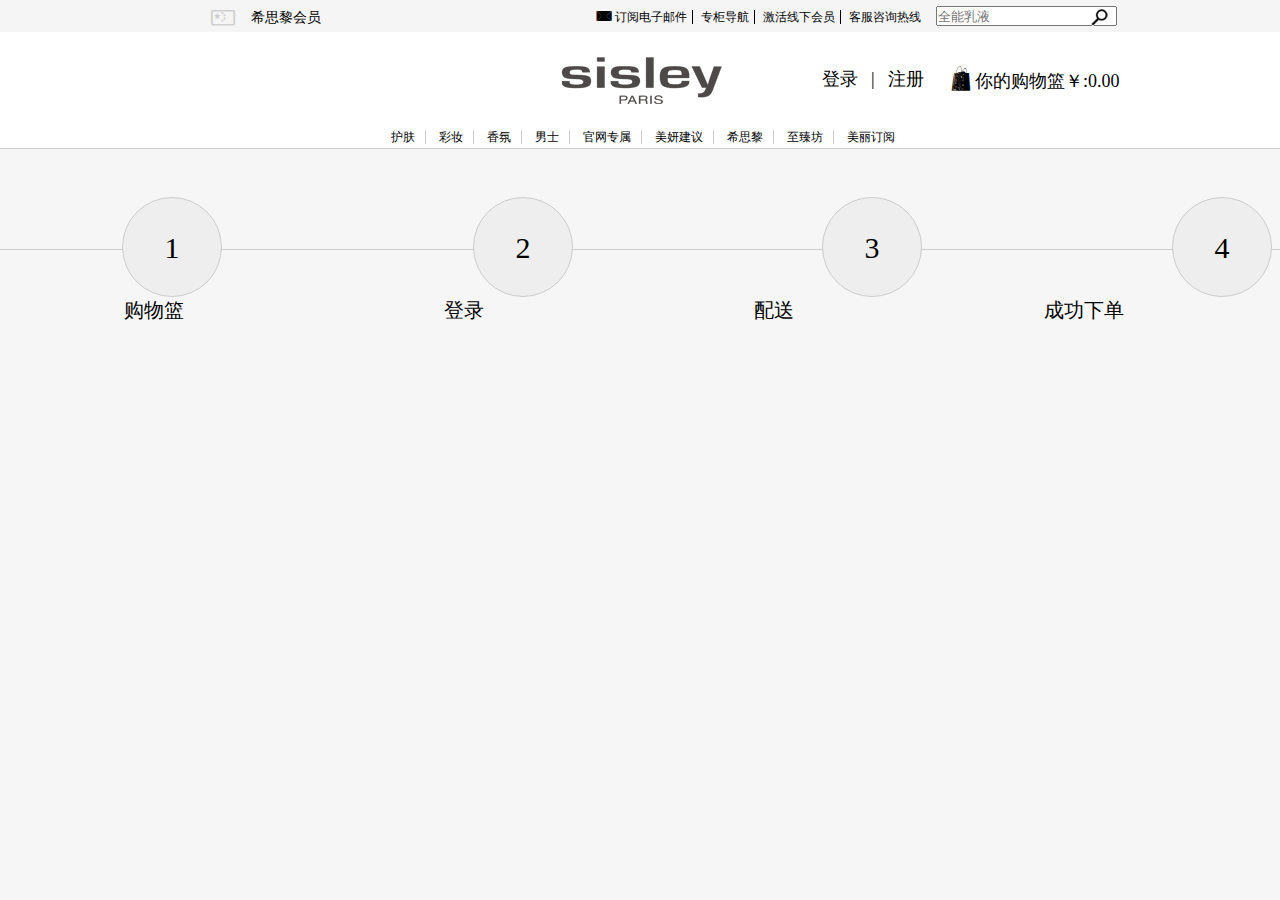
<file: html/shopping.html>
<!doctype html>
<html>
<head>
<meta charset="utf-8">
<title>无标题文档</title>
<link type="text/css" rel="stylesheet" href="../css/shopping.css"/>
<link rel="stylesheet" type="text/css" href="../css/public.css"/>
<style>

@font-face {
  font-family: 'iconfont';
  src: url('../font/iconfont.eot');
  src: url('../font/iconfont.eot?#iefix') format('embedded-opentype'),
  url('../font/iconfont.woff') format('woff'),
  url('../font/iconfont.ttf') format('truetype'),
  url('../font/iconfont.svg#iconfont') format('svg');
}
.iconfont{
  font-family:"iconfont" !important;
  font-size:16px;font-style:normal;
  -webkit-font-smoothing: antialiased;
  -webkit-text-stroke-width: 0.2px;
  -moz-osx-font-smoothing: grayscale;
}        
        #container {
            position: relative;
            width: 1397px;
            height: 411px;
            
            overflow: hidden;
			left:10px;
			z-index:20;
        }
        
        #list {
            position: absolute;
            z-index: 1;
            width: 9779px;
            height: 411px;
        }
        
        #list img {
            float: left;
            width: 1397px;
            height: 411px;
        }
        
        #buttons {
            position: absolute;
            left: 1250px;
            bottom: 20px;
            z-index: 2;
            height: 10px;
            width: 100px;
        }
        
        #buttons span {
            float: left;
            margin-right: 5px;
            width: 10px;
            height: 10px;
            border: 1px solid #fff;
            border-radius: 50%;
            background: #333;
            cursor: pointer;
        }
        
        #buttons .on {
            background: orangered;
        }
        
        .arrow {
            position: absolute;
            top: 180px;
            z-index: 2;
            display: none;
            width: 40px;
            height: 40px;
            font-size: 36px;
            font-weight: bold;
            line-height: 39px;
            text-align: center;
            color: #fff;
            background-color: RGBA(0, 0, 0, .3);
            cursor: pointer;
        }
        
        .arrow:hover {
            background-color: RGBA(0, 0, 0, .7);
        }
        
        #container:hover .arrow {
            display: block;
        }
        
        #prev {
            left: 20px;
        }
        
        #next {
            right: 20px;
        } 
</style>
</head>

<body>
<header>
	<div id="a1">
    	<span><i class="iconfont">&#xe501;</i></span>
       	<div class="a3"><a>希思黎会员</a></div>
    	<ul class="a2">
        	<li><a href="#"><i class="iconfont">&#xe604;</i> 订阅电子邮件</a></li>
            <li><a href="#">专柜导航</a></li>
            <li><a href="#">激活线下会员</a></li>
            <li><a href="#">客服咨询热线</a></li>
        </ul>
        <input type="search" placeholder="全能乳液"/>
        <a href="#"><img src="../images/fangdajing.png"/></a>
    </div> 
</header>
<!----------------main------------------------------------------------------------>
	<script src="../js/myevent.js"></script>
	<script src="../js/mytools.js"></script>
    <script src="../js/move.js"></script>
<script>
	function test1(){
		$("dengzhu").style.display="block";
		$("zhezc").style.display="block";
		}
</script>

<main>
	<div id="logolan">
    	<span class="logo"><img src="../images/logo.png"/></span>
        <span class="dengzhu"><a href="#" id="dlbtn" onClick="test1()">登录 &nbsp; | &nbsp; 注册</a></span>
        <span class="gouwulan"><a href="#"><i class="iconfont">&#xe60d;</i>你的购物篮￥:0.00</a></span>
    </div>
</main>

<!----------------登录注册弹窗-------------------------------------------------->
<script>
	function test2(){
			$("dengzhu").style.display="none";
			$("zhezc").style.display="none";
		}
</script>
<div class="dengluzhuce" id="dengzhu">
	<fieldset>
	<legend>
    	<a href="#"  onClick="test2()"><i class="iconfont">&#xe664;</i></a><br>
    关闭 </legend>
    <span class="mingcheng">你的账户</span>
    <ul>
    	<li>注册会员</li>
    	<li><p>邮件</p><input type="email" class="youjian"/></li>
        <li><p>电话</p><input type="text" class="dianhua"/><input type="button" value="发送验证码" class="fasong"></li>
        <li><p>验证码</p><input type="text" class="yanzheng"/></li>
        <li>*为必填内容</li>
        <li><input type="button" class="xiaye" value="下一页"/></li>
    </ul>
    <ul>
    	<li>注册会员</li>
    	<li><p>邮件</p><input type="email" class="youjian"/></li>
        <li><p>密码</p><input type="password" class="youjian"/></li>
        <li><a href="#">忘记你的密码？</a></li>
        <li>*为必填内容</li>
        <li><input type="button" class="xiaye" value="登录"/></li>
    </ul>
    <span class="gg1">
    	<h2>注册法国希思黎官网</h2>
        <p>为您记录在线购买的产品</p>
        <p>为您追踪订单进度</p>
        <p>为您制定专享护肤方案。</p>
        <p>为您更新最新品牌动态，专享活动。</p>
    </span>
</div>
 <span id="zhezc" onClick="test2()"></span>
<!----------------nav--------------------------------------------------->
<nav>
	<div id="caidan">
	<ul class="caidan_yiji">
    	<li><a href="#">护肤</a>
        	<div class="caidan_erdiv">
                <ul>
                    <li><a href="#">面部</a>
                    	<p><a href="#">最新动态</a></p>
                        <p><a href="#">卸妆</a></p>
                        <p><a href="#">洁面</a></p>
                        <p><a href="#">化妆水</a></p>
                        <p><a href="#">精华</a></p>
                        <p><a href="#">乳液</a></p>
                        <p><a href="#">面霜</a></p>
                        <p><a href="#">面膜</a></p>
                        <p><a href="#">眼唇</a></p>
                        <p><a href="#">去角质</a></p>
                        <p><a href="#">御龄护理</a></p>
                        <p><a href="#">美白护理</a></p>
                        <p><a href="#">保湿护理</a></p>
                        <p><a href="#">控油护理</a></p>
                        <p><a href="#">全线产品</a></p>
                    </li>
                    <li><a href="#">身体护理</a>
                    	<p><a href="#">最新动态</a></p>
                        <p><a href="#">保湿滋润</a></p>
                        <p><a href="#">去除角质</a></p>
                        <p><a href="#">塑身纤体</a></p>
                        <p><a href="#">紧致肌肤</a></p>
                        <p><a href="#">手部护理</a></p>
                        <p><a href="#">秀发护理</a></p>
                        <p><a href="#">全线产品</a></p>    
                    </li>
                    <li><a href="#">防晒</a>
                    	<p><a href="#">最新动态</a></p>
                        <p><a href="#">面部防晒</a></p>
                        <p><a href="#">身体防晒</a></p>
                        <p><a href="#">晒后护理</a></p>
                        <p><a href="#">全线产品</a></p>                
                    </li>
                    <li><a href="#">肌肤问题</a>
                    	<p><a href="#">抗皱玉玲</a></p>
                        <p><a href="#">紧致提拉</a></p>
                        <p><a href="#">亮泽美白</a></p>
                        <p><a href="#">干燥缺水</a></p>
                        <p><a href="#">敏感舒缓</a></p>
                        <p><a href="#">控油调理</a></p>
                        <p><a href="#">全线产品</a></p>
 				    </li>
                    <li>
                    	<div class="lastimg">
                        	
                        	<span class="waiborder">
                            	<p><a href="#" style="margin:0; text-align:center;font-size:16px;color:#000;">抗皱修活御致臻颜霜</a></p>
                    			<a href="#"><img src="../images/__banner_1.jpg"></a>
                            	<p style="margin:0;"><a href="#" style="margin:0; text-align:center;color:#000;">即刻前往> </a></p>
                            <span>
                            
                    	</div>
                    </li>
                </ul>
            </div>
        </li>
        <li><a href="#">彩妆</a>
        	<div class="caidan_erdiv">
                <ul>
                    <li><a href="#">脸部彩妆</a>
  				      	<p><a href="#">最新动态</a></p>
                        <p><a href="#">隔离底霜</a></p>
                        <p><a href="#">粉底</a></p>
                        <p><a href="#">粉饼</a></p>
                        <p><a href="#">蜜粉</a></p>
                        <p><a href="#">腮红修容</a></p>
                        <p><a href="#">全线产品</a></p>
                    </li>
                    <li><a href="#">眼部彩妆</a>
                    	<p><a href="#">最新动态</a></p>
			            <p><a href="#">遮瑕</a></p>
                        <p><a href="#">眉笔</a></p>
                        <p><a href="#">眼线</a></p>
                        <p><a href="#">眼影</a></p>
                        <p><a href="#">睫毛膏</a></p>
                        <p><a href="#">全线产品</a></p>
                    </li>
                    <li><a href="#">唇部</a>
                    	<p><a href="#">最新动态</a></p>
                        <p><a href="#">唇线</a></p>
                        <p><a href="#">唇膏</a></p>
                        <p><a href="#">唇蜜</a></p>
                        <p><a href="#">全线产品</a></p>            
                    </li>
                    <li><a href="#">彩妆问题</a>
                    	<p><a href="#">遮盖黑眼圈与瑕疵</a></p>
                        <p><a href="#">均匀肤色</a></p>
                        <p><a href="#">控油持妆</a></p>
                        <p><a href="#">细致立体妆容</a></p>
                        <p><a href="#">丰盈双唇</a></p>
                        <p><a href="#">全线产品</a></p>
 				    </li>
                    <li>
                    	<div class="lastimg">
                        	
                        	<span class="waiborder">
                            	<p><a href="#" style="margin:0; text-align:center;font-size:16px;color:#000;">轻柔粉底液</a></p>
                    			<a href="#"><img src="../images/_banner__5.jpg"></a>
                            	<p style="margin:0;"><a href="#" style="margin:0; text-align:center;color:#000;">即刻前往> </a></p>
                            <span>
                            
                    	</div>
                    </li>
                </ul>
            </div>
        </li>
        <li><a href="#">香氛</a>
        <div class="caidan_erdiv">
                <ul>
                    <li><a href="#">脸部彩妆</a>
  				      	<p><a href="#">夜幽情怀</a></p>
                        <p><a href="#">缘月</a></p>
                        <p><a href="#">沁香水</a></p>
                        <p><a href="#">热带奇幻香氛</a></p>
                        <p><a href="#">全线产品</a></p>
                    </li>
                    <li><a href="#">眼部彩妆</a>
                    	<p><a href="#">绿野芳踪</a></p>
                        <p><a href="#">全线产品</a></p>
                    </li>
                    <li><a href="#">唇部</a>
                    	<p><a href="#">王者之跃</a></p>                        
                        <p><a href="#">全线产品</a></p>            
                    </li>
                    <li><a href="#"></a>
                    	<p><a href="#"></a></p>
 				    </li>
                    <li>
                    	<div class="lastimg">
                        	
                        	<span class="waiborder">
                            	<p><a href="#" style="margin:0; text-align:center;font-size:16px;color:#000;">夜幽情怀香水</a></p>
                    			<a href="#"><img src="../images/_banner_a.jpg"></a>
                            	<p style="margin:0;"><a href="#" style="margin:0; text-align:center;color:#000;">即刻前往> </a></p>
                            <span>
                            
                    	</div>
                    </li>
                </ul>
            </div>
        </li>
        <li><a href="#">男士</a>
        	<div class="caidan_erdiv">
                <ul>          
                    <li><a href="#">脸部保养</a>
  				      	<p><a href="#">舒缓护理</a></p>
                        <p><a href="#">净化护理</a></p>                       
                        <p><a href="#">全线产品</a></p>
                    </li>
                    <li><a href="#"></a>
                    	<p><a href="#"></a></p>
                        <p><a href="#"></a></p>
                    </li>
                    <li><a href="#"></a>
                    	<p><a href="#"></a></p>                        
                        <p><a href="#"></a></p>            
                    </li>
                    <li><a href="#"></a>
                    	<p><a href="#"></a></p>
 				    </li>
                    <li>
                    	<div class="lastimg">
                        	<span class="waiborder">
                            	<p><a href="#" style="margin:0; text-align:center;font-size:16px;color:#000;">男士抗皱润肤乳液</a></p>
                    			<a href="#"><img src="../images/vignette_sisleyum.jpg"></a>
                            	<p style="margin:0;"><a href="#" style="margin:0; text-align:center;color:#000;">即刻前往> </a></p>
                            <span>
                            
                    	</div>
                    </li>
                </ul>
            </div>
        </li>
        <li><a href="#">官网专属</a></li>
        <li><a href="#">美妍建议</a></li>
        <li><a href="#">希思黎</a></li>
        <li><a href="#">至臻坊</a></li>
        <li><a href="#">美丽订阅</a></li>
    </ul>
    </div>
</nav>
<section>
	<ul class="tb">
    	<li>购物篮</li>
      <li>登录</li>
      <li>配送</li>
      <li>成功下单</li>
   </ul>
   <span>1</span>
   <span>2</span>
   <span>3</span>
   <span>4</span>
</section>
</body>
</html>
</file>
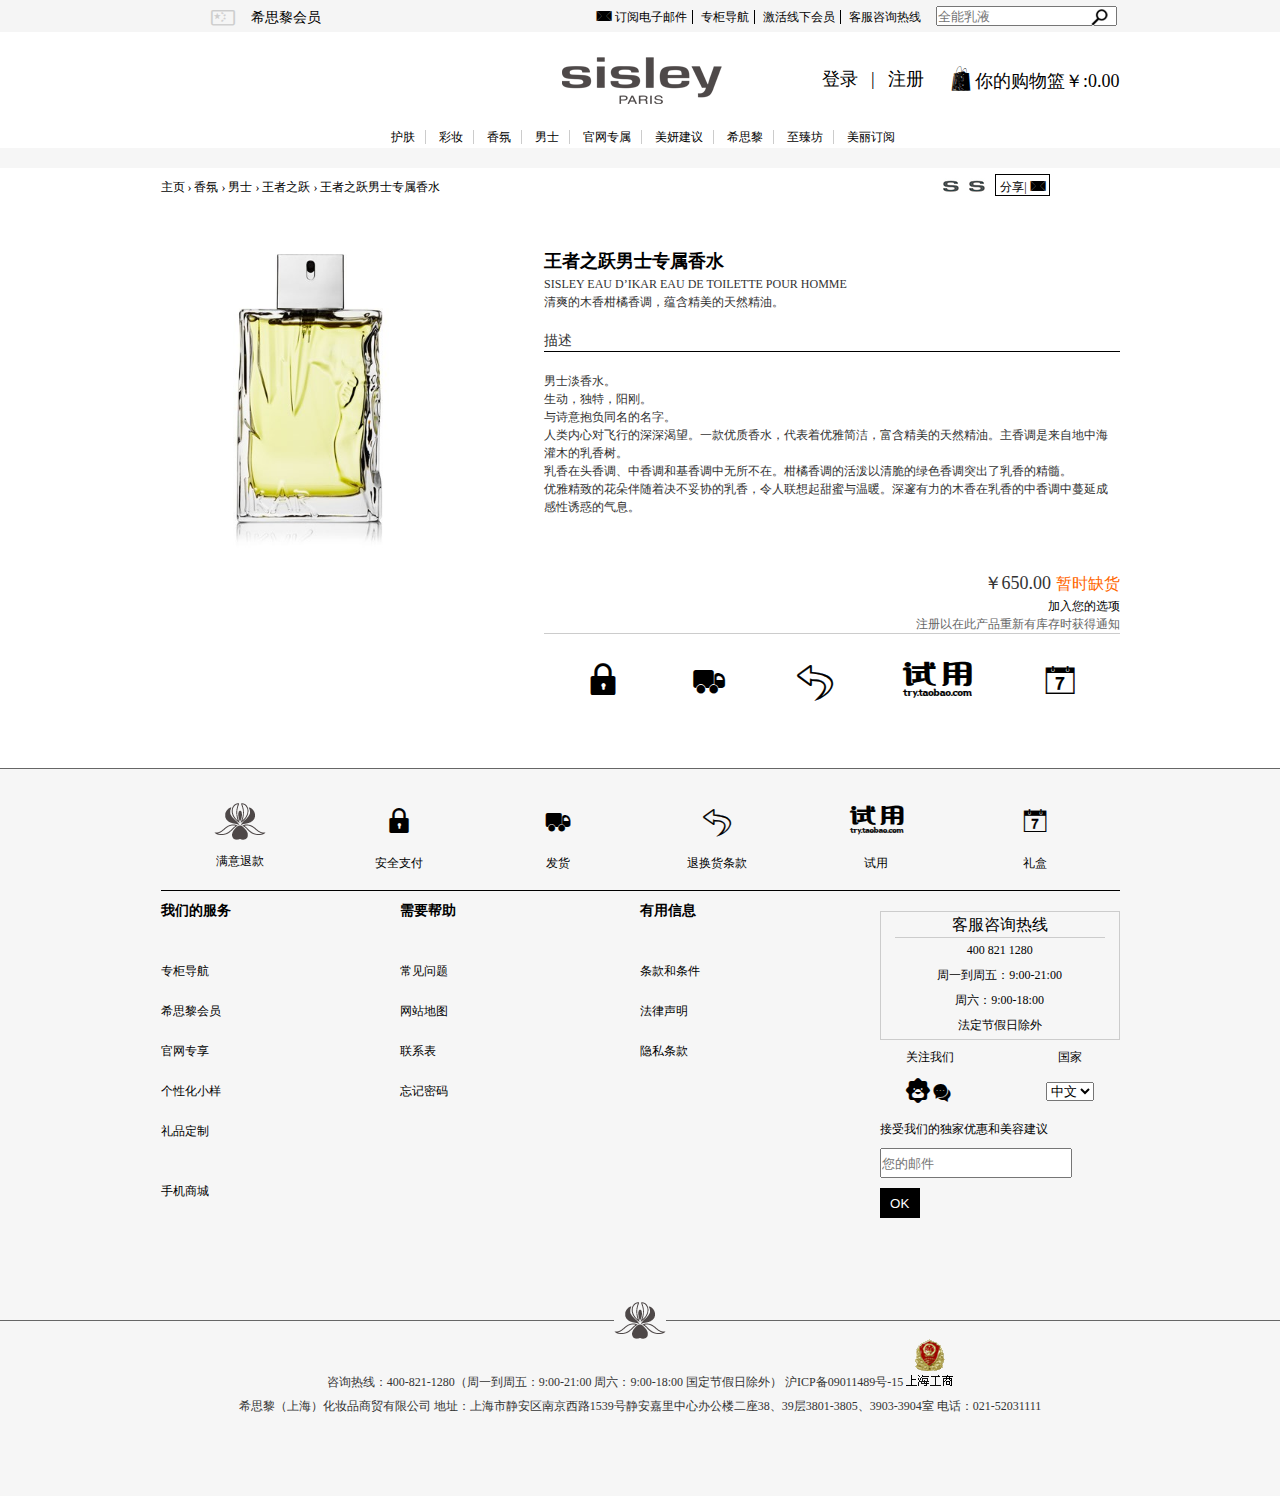
<file: html/xiangqing.html>
<!doctype html>
<html>
<head>
<meta charset="utf-8">
<title>无标题文档</title>
<link rel="stylesheet" type="text/css" href="../css/xiangqing.css"/>
<link rel="stylesheet" type="text/css" href="../css/public.css"/>
<link rel="stylesheet" type="text/css" href="../css/styles.css"/>
<style>
@font-face {
  font-family: 'iconfont';
  src: url('../font/iconfont.eot');
  src: url('../font/iconfont.eot?#iefix') format('embedded-opentype'),
  url('../font/iconfont.woff') format('woff'),
  url('../font/iconfont.ttf') format('truetype'),
  url('../font/iconfont.svg#iconfont') format('svg');
}
.iconfont{
  font-family:"iconfont" !important;
  font-size:16px;font-style:normal;
  -webkit-font-smoothing: antialiased;
  -webkit-text-stroke-width: 0.2px;
  -moz-osx-font-smoothing: grayscale;
}        
</style>
</head>

<body id="introduction">
<!----------------header---------------->
<header>
	<div id="a1">
    	<span><i class="iconfont">&#xe501;</i></span>
       	<div class="a3"><a>希思黎会员</a></div>
    	<ul class="a2">
        	<li><a href="#"><i class="iconfont">&#xe604;</i> 订阅电子邮件</a></li>
            <li><a href="#">专柜导航</a></li>
            <li><a href="#">激活线下会员</a></li>
            <li><a href="#">客服咨询热线</a></li>
        </ul>
        <input type="search" placeholder="全能乳液"/>
        <a href="#"><img src="../images/fangdajing.png"/></a>
    </div> 
</header>
<!----------------main------------------------------------------------------------>
	<script src="../js/myevent.js"></script>
	<script src="../js/mytools.js"></script>
    <script src="../js/move.js"></script>
<script>
	function test1(){
		$("dengzhu").style.display="block";
		$("zhezc").style.display="block";
		}
</script>

<main>
	<div id="logolan">
    	<span class="logo"><img src="../images/logo.png"/></span>
        <span class="dengzhu"><a href="#" id="dlbtn" onClick="test1()">登录 &nbsp; | &nbsp; 注册</a></span>
        <span class="gouwulan"><a href="#"><i class="iconfont">&#xe60d;</i>你的购物篮￥:0.00</a></span>
    </div>
</main>

<!----------------登录注册弹窗-------------------------------------------------->
<script>
	function test2(){
			$("dengzhu").style.display="none";
			$("zhezc").style.display="none";
		}
</script>
<div class="dengluzhuce" id="dengzhu">
	<fieldset>
	<legend>
    	<a href="#"  onClick="test2()"><i class="iconfont">&#xe664;</i></a><br>
    关闭 </legend>
    <span class="mingcheng">你的账户</span>
    <ul>
    	<li>注册会员</li>
    	<li><p>邮件</p><input type="email" class="youjian"/></li>
        <li><p>电话</p><input type="text" class="dianhua"/><input type="button" value="发送验证码" class="fasong"></li>
        <li><p>验证码</p><input type="text" class="yanzheng"/></li>
        <li>*为必填内容</li>
        <li><input type="button" class="xiaye" value="下一页"/></li>
    </ul>
    <ul>
    	<li>注册会员</li>
    	<li><p>邮件</p><input type="email" class="youjian"/></li>
        <li><p>密码</p><input type="password" class="youjian"/></li>
        <li><a href="#">忘记你的密码？</a></li>
        <li>*为必填内容</li>
        <li><input type="button" class="xiaye" value="登录"/></li>
    </ul>
    <span class="gg1">
    	<h2>注册法国希思黎官网</h2>
        <p>为您记录在线购买的产品</p>
        <p>为您追踪订单进度</p>
        <p>为您制定专享护肤方案。</p>
        <p>为您更新最新品牌动态，专享活动。</p>
    </span>
</div>
 <span id="zhezc" onClick="test2()"></span>
<!----------------nav--------------------------------------------------->
<nav>
	<div id="caidan">
	<ul class="caidan_yiji">
    	<li><a href="#">护肤</a>
        	<div class="caidan_erdiv">
                <ul>
                    <li><a href="#">面部</a>
                    	<p><a href="#">最新动态</a></p>
                        <p><a href="#">卸妆</a></p>
                        <p><a href="#">洁面</a></p>
                        <p><a href="#">化妆水</a></p>
                        <p><a href="#">精华</a></p>
                        <p><a href="#">乳液</a></p>
                        <p><a href="#">面霜</a></p>
                        <p><a href="#">面膜</a></p>
                        <p><a href="#">眼唇</a></p>
                        <p><a href="#">去角质</a></p>
                        <p><a href="#">御龄护理</a></p>
                        <p><a href="#">美白护理</a></p>
                        <p><a href="#">保湿护理</a></p>
                        <p><a href="#">控油护理</a></p>
                        <p><a href="#">全线产品</a></p>
                    </li>
                    <li><a href="#">身体护理</a>
                    	<p><a href="#">最新动态</a></p>
                        <p><a href="#">保湿滋润</a></p>
                        <p><a href="#">去除角质</a></p>
                        <p><a href="#">塑身纤体</a></p>
                        <p><a href="#">紧致肌肤</a></p>
                        <p><a href="#">手部护理</a></p>
                        <p><a href="#">秀发护理</a></p>
                        <p><a href="#">全线产品</a></p>    
                    </li>
                    <li><a href="#">防晒</a>
                    	<p><a href="#">最新动态</a></p>
                        <p><a href="#">面部防晒</a></p>
                        <p><a href="#">身体防晒</a></p>
                        <p><a href="#">晒后护理</a></p>
                        <p><a href="#">全线产品</a></p>                
                    </li>
                    <li><a href="#">肌肤问题</a>
                    	<p><a href="#">抗皱玉玲</a></p>
                        <p><a href="#">紧致提拉</a></p>
                        <p><a href="#">亮泽美白</a></p>
                        <p><a href="#">干燥缺水</a></p>
                        <p><a href="#">敏感舒缓</a></p>
                        <p><a href="#">控油调理</a></p>
                        <p><a href="#">全线产品</a></p>
 				    </li>
                    <li>
                    	<div class="lastimg">
                        	
                        	<span class="waiborder">
                            	<p><a href="#" style="margin:0; text-align:center;font-size:16px;color:#000;">抗皱修活御致臻颜霜</a></p>
                    			<a href="#"><img src="../images/__banner_1.jpg"></a>
                            	<p style="margin:0;"><a href="#" style="margin:0; text-align:center;color:#000;">即刻前往> </a></p>
                            <span>
                            
                    	</div>
                    </li>
                </ul>
            </div>
        </li>
        <li><a href="#">彩妆</a>
        	<div class="caidan_erdiv">
                <ul>
                    <li><a href="#">脸部彩妆</a>
  				      	<p><a href="#">最新动态</a></p>
                        <p><a href="#">隔离底霜</a></p>
                        <p><a href="#">粉底</a></p>
                        <p><a href="#">粉饼</a></p>
                        <p><a href="#">蜜粉</a></p>
                        <p><a href="#">腮红修容</a></p>
                        <p><a href="#">全线产品</a></p>
                    </li>
                    <li><a href="#">眼部彩妆</a>
                    	<p><a href="#">最新动态</a></p>
			            <p><a href="#">遮瑕</a></p>
                        <p><a href="#">眉笔</a></p>
                        <p><a href="#">眼线</a></p>
                        <p><a href="#">眼影</a></p>
                        <p><a href="#">睫毛膏</a></p>
                        <p><a href="#">全线产品</a></p>
                    </li>
                    <li><a href="#">唇部</a>
                    	<p><a href="#">最新动态</a></p>
                        <p><a href="#">唇线</a></p>
                        <p><a href="#">唇膏</a></p>
                        <p><a href="#">唇蜜</a></p>
                        <p><a href="#">全线产品</a></p>            
                    </li>
                    <li><a href="#">彩妆问题</a>
                    	<p><a href="#">遮盖黑眼圈与瑕疵</a></p>
                        <p><a href="#">均匀肤色</a></p>
                        <p><a href="#">控油持妆</a></p>
                        <p><a href="#">细致立体妆容</a></p>
                        <p><a href="#">丰盈双唇</a></p>
                        <p><a href="#">全线产品</a></p>
 				    </li>
                    <li>
                    	<div class="lastimg">
                        	
                        	<span class="waiborder">
                            	<p><a href="#" style="margin:0; text-align:center;font-size:16px;color:#000;">轻柔粉底液</a></p>
                    			<a href="#"><img src="../images/_banner__5.jpg"></a>
                            	<p style="margin:0;"><a href="#" style="margin:0; text-align:center;color:#000;">即刻前往> </a></p>
                            <span>
                            
                    	</div>
                    </li>
                </ul>
            </div>
        </li>
        <li><a href="#">香氛</a>
        <div class="caidan_erdiv">
                <ul>
                    <li><a href="#">脸部彩妆</a>
  				      	<p><a href="#">夜幽情怀</a></p>
                        <p><a href="#">缘月</a></p>
                        <p><a href="#">沁香水</a></p>
                        <p><a href="#">热带奇幻香氛</a></p>
                        <p><a href="#">全线产品</a></p>
                    </li>
                    <li><a href="#">眼部彩妆</a>
                    	<p><a href="#">绿野芳踪</a></p>
                        <p><a href="#">全线产品</a></p>
                    </li>
                    <li><a href="#">唇部</a>
                    	<p><a href="#">王者之跃</a></p>                        
                        <p><a href="#">全线产品</a></p>            
                    </li>
                    <li><a href="#"></a>
                    	<p><a href="#"></a></p>
 				    </li>
                    <li>
                    	<div class="lastimg">
                        	
                        	<span class="waiborder">
                            	<p><a href="#" style="margin:0; text-align:center;font-size:16px;color:#000;">夜幽情怀香水</a></p>
                    			<a href="#"><img src="../images/_banner_a.jpg"></a>
                            	<p style="margin:0;"><a href="#" style="margin:0; text-align:center;color:#000;">即刻前往> </a></p>
                            <span>
                            
                    	</div>
                    </li>
                </ul>
            </div>
        </li>
        <li><a href="#">男士</a>
        	<div class="caidan_erdiv">
                <ul>          
                    <li><a href="#">脸部保养</a>
  				      	<p><a href="#">舒缓护理</a></p>
                        <p><a href="#">净化护理</a></p>                       
                        <p><a href="#">全线产品</a></p>
                    </li>
                    <li><a href="#"></a>
                    	<p><a href="#"></a></p>
                        <p><a href="#"></a></p>
                    </li>
                    <li><a href="#"></a>
                    	<p><a href="#"></a></p>                        
                        <p><a href="#"></a></p>            
                    </li>
                    <li><a href="#"></a>
                    	<p><a href="#"></a></p>
 				    </li>
                    <li>
                    	<div class="lastimg">
                        	<span class="waiborder">
                            	<p><a href="#" style="margin:0; text-align:center;font-size:16px;color:#000;">男士抗皱润肤乳液</a></p>
                    			<a href="#"><img src="../images/vignette_sisleyum.jpg"></a>
                            	<p style="margin:0;"><a href="#" style="margin:0; text-align:center;color:#000;">即刻前往> </a></p>
                            <span>
                            
                    	</div>
                    </li>
                </ul>
            </div>
        </li>
        <li><a href="#">官网专属</a></li>
        <li><a href="#">美妍建议</a></li>
        <li><a href="#">希思黎</a></li>
        <li><a href="#">至臻坊</a></li>
        <li><a href="#">美丽订阅</a></li>
    </ul>
    </div>
</nav>
<section>
	<div class="fig_div1">
    	<ul>
        	<li>主页 › 香氛 › 男士 › 王者之跃 › 王者之跃男士专属香水</li>
            <li><a href="#"><img src="../images/t0172868344659a6262[1].jpg"/></a><a href="#"><img src="../images/t0172868344659a6262[1].jpg"/></a><a href="#" class="fenxiang">分享| <i class="iconfont">&#xe604;</i></a></li>
            
        </ul>
        <script type="text/javascript" src="../js/jquery.min.js"></script>
        <script>
		function Zoom(imgbox,hoverbox,l,t,x,y,h_w,h_h,showbox){
		var moveX =x-l-(h_w/2);
		//鼠标区域距离
		var moveY =y-t-(h_h/2);
		//鼠标区域距离
		if(moveX<0){moveX=0}
		if(moveY<0){moveY=0}
		if(moveX>imgbox.width()-h_w){moveX=imgbox.width()-h_w}
		if(moveY>imgbox.height()-h_h){moveY=imgbox.height()-h_h}
		//判断鼠标使其不跑出图片框
		var zoomX =showbox.width()/imgbox.width()
		//求图片比例
		var zoomY =showbox.height()/imgbox.height()
		
		showbox.css({left:-(moveX*zoomX),top:-(moveY*zoomY)})
		hoverbox.css({left:moveX,top:moveY})
		//确定位置
	
	}
function Zoomhover(imgbox,hoverbox,showbox){
		var l = 	imgbox.offset().left;
		var t = imgbox.offset().top;
		var w =hoverbox.width();
		var h = hoverbox.height();
		var time;
		$(".probox img,.hoverbox").mouseover(function(e){
			var x=e.pageX;
			var y=e.pageY;
			$(".hoverbox,.showbox").show();
			hoverbox.css("opacity","0.3")
			time =setTimeout(function(){Zoom(imgbox,hoverbox,l,t,x,y,w,h,showbox)},1)			
		}).mousemove(function(e){
			var x=e.pageX;
			var y=e.pageY;	
			time =setTimeout(function(){Zoom(imgbox,hoverbox,l,t,x,y,w,h,showbox)},1)
		}).mouseout(function(){
			showbox.parent().hide()
			hoverbox.hide();
		})
	}	
$(function(){
					Zoomhover($(".probox img"),$(".hoverbox"),$(".showbox img"));
		   })
</script>
	<div style="margin-top:50px;">
        <div id="page">
            <div id="container" class="content clearfix">
        <!---->
        <div class="imgbox">
          <div class="probox">
        
            <img src="../images/3473311941008_9.jpg" alt="" />
            <div class="hoverbox"></div>
          </div>
          <div class="showbox">
          <img src="../images/3473311941008_9.jpg" alt="" />
          </div>
        </div>
        </div>   
        </div> 
        </div>
        
        
        <div class="tuWen">
        	<h2>王者之跃男士专属香水</h2>
            <p>SISLEY EAU D’IKAR EAU DE TOILETTE POUR HOMME
</p>
            <p>清爽的木香柑橘香调，蕴含精美的天然精油。</p>
            <p>描述</p>
            <p>男士淡香水。</p>
            <p>生动，独特，阳刚。</p>
            <p>与诗意抱负同名的名字。</p>
            <p>人类内心对飞行的深深渴望。一款优质香水，代表着优雅简洁，富含精美的天然精油。主香调是来自地中海灌木的乳香树。</p>
            <p>乳香在头香调、中香调和基香调中无所不在。柑橘香调的活泼以清脆的绿色香调突出了乳香的精髓。</p>
            <p>优雅精致的花朵伴随着决不妥协的乳香，令人联想起甜蜜与温暖。深邃有力的木香在乳香的中香调中蔓延成感性诱惑的气息。</p><br>
<br>
<br>

            <p>￥650.00    <span>暂时缺货</span></p>
            <p><a href="#">加入您的选项</a></p>
            <p>注册以在此产品重新有库存时获得通知</p>
            <p><a href="#"><i class="iconfont">&#xe60a;</i></a><a href="#"><i class="iconfont">&#xe62a;</i></a><a href="#"><i class="iconfont">&#xe70d;</i></a><a href="#"><i class="iconfont">&#xe600;</i></a><a href="#"><i class="iconfont">&#xe636;</i></a></p>
       
    </div>
           
        </div>
    </div>
    </div>
</section>
<footer>
	<div id="footer_div1">
    	<ul>
        	<li><img src="../images/bw_flower_picto[1].png"/>满意退款</li>
            <li><i class="iconfont">&#xe60a;</i><br>安全支付</li>
            <li><i class="iconfont">&#xe62a;</i><br>发货</li>
            <li><i class="iconfont">&#xe70d;</i><br>退换货条款</li>
            <li><i class="iconfont">&#xe600;</i><br>试用</li>
            <li><i class="iconfont">&#xe636;</i><br>礼盒</li>
        </ul>
    </div>
    <div id="footer_div2">
    	<ul>
  		 	<li><b>我们的服务</b></li>
            <li>专柜导航</li>
            <li>希思黎会员</li>
            <li>官网专享</li>
            <li>个性化小样</li>
            <li>礼品定制</li>
            <li>手机商城</li>          
        </ul>
        <ul>
        	<li><b>需要帮助</b></li>
            <li>常见问题</li>
            <li>网站地图</li>
            <li>联系表</li>
            <li>忘记密码</li>                 
        </ul>
        <ul>
        	<li><b>有用信息</b></li>
            <li>条款和条件</li>
            <li>法律声明</li>
            <li>隐私条款</li>          
        </ul>
        <div class="div2_div1">
        	<span class="div2_div1_span">
            	<p>客服咨询热线</p>
                <p>400 821 1280</p>
                <p>周一到周五：9:00-21:00</p>
                <p>周六：9:00-18:00</p>
                <p>法定节假日除外</p>
            </span>
            <div class="div2_div2">
        	<span>关注我们<br><a href="#"><i class="iconfont">&#xe62b;&#xe607;</i></a><br></span>
            <span>国家<br>
            	<select>
                	<option>中文</option>
                    <option>中文</option>
                    <option>中文</option>
                    <option>中文</option>
                    <option>中文</option>
                </select>
            </span>
        	</div>
        	<div class="div2_div3">
            	<p>接受我们的独家优惠和美容建议</p>
                <input type="text" placeholder="您的邮件"/>
            </div>
            <div class="div2_div4">
            	<input type="button" value="OK">
            </div>
        </div>
    </div>
    <div class="aside_heng">
    <fieldset  style="border-left:0; border-right:0;border-bottom:0;border-top:1px solid #666;" >
	<legend style="text-align:center;"><img src="../images/bw_flower_picto[1].png"> </legend>
    </div>
    <p class="p1">咨询热线：400-821-1280（周一到周五：9:00-21:00 周六：9:00-18:00 国定节假日除外） 沪ICP备09011489号-15 <img src="../images/shgsLogo.gif"/></p>
    <p class="p2">希思黎（上海）化妆品商贸有限公司 地址：上海市静安区南京西路1539号静安嘉里中心办公楼二座38、39层3801-3805、3903-3904室 电话：021-52031111</p>
</footer>
</body>
</html>
</file>
<file: css/css.css>
@charset "utf-8";
/* CSS Document */





/*===========header===============*/
header{width:100%;height:32px;background:#f5f5f5;}
#a1{width:959px;height:32px;margin:0 auto;position:relative;}
#a1 span{height:32px;color:#CCC;margin-left:50px;font-size:16px;float:left;}
#a1 span .iconfont{font-size:24px;display:inline-block;height:32px;width:30px;line-height:38px;}
#a1 .a3 a{font-size:14px;margin-top:7px;float:left;margin-left:10px;}
.a2{float:left;margin-left:270px;}
.a2 li{display:inline-block;height:32px;line-height:32px;}
.a2 li a{padding-right:5px;margin-left:5px;border-right:1px solid #000;height:}
.a2 li:nth-child(4) a{border:0;}
#a1 input{float:left;margin-top:6px;height:20px;margin-left:10px;}
#a1 img{position: absolute;top:9px;left:930px;}


/*===========main===============*/
main{width:100%;height:72px;background:#fff;font-size:18px;}
#logolan{width:959px;height:72px;margin:0 auto;}
.logo{display:block;margin-left:400px;padding-top:24px;float:left;}
.dengzhu{float:left;line-height:92px;margin-left:100px;}
.gouwulan{float:right;line-height:90px;}
.gouwulan  .iconfont{font-size:28px;}


/*===========登录注册===============*/
.dengluzhuce{width:912px;height:517px;background:#fff;padding:20px 10px 20px 10px;position:absolute;top:150px;left:300px;z-index:33;box-shadow:0px 0px 5px #000;display:none;}
.dengluzhuce legend{text-align:center;}
.mingcheng{display:block;width:150px;height:36px;border-bottom:1px solid #000;text-align:center;margin:0 auto;font-size:20px;margin-top:20px;margin-bottom:30px;}
.youjian{border:1px solid #ccc;width:250px;height:25px;margin-top:10px;margin-bottom:10px;}
.dianhua{border:1px solid #ccc;height:25px;margin-top:10px;margin-bottom:10px;}
.fasong{border:1px solid #ccc;height:25px;margin-left:10px;margin-top:10px;margin-bottom:10px;}
.yanzheng{border:1px solid #ccc;margin-top:10px;margin-bottom:10px;height:25px;}
.dengluzhuce li:nth-child(1){width:200px;line-height:40px;font-size:22px;text-align:center;border-bottom:1px solid #ccc;margin:0 auto;}
.dengluzhuce ul{width:30%;float:left;margin-left:10px;margin-right:10px;}
.dengluzhuce li:nth-child(5){line-height:40px;font-size:14px;text-align:center;border-top:1px solid #ccc;margin:0 auto;margin-top:20px;}
.dengluzhuce li:nth-child(6){width:100px;height:35px;margin:0 auto;}
.xiaye{width:100px;height:35px;border:1px solid #ccc;border-radius:2px;}
.dengluzhuce li:nth-child(4) a{margin-left:155px;}
.gg1{display:inline-block;width:25%;height:300px;border:1px solid #b28200;text-align:center;padding:40px 15px 40px 15px;color:#b28200;margin-left:37px;}
.gg1 p{line-height:30px;}

#zhezc{display:block;width:100%;height:3294px; background:rgba(000,000,000,.5);position:absolute;top:0;left:0;z-index:31;display:none;}




/*===========nav===============*/
nav{width:100%;height:44px;background:#fff;}
#caidan{width:959px;height:20px;margin:0 auto;}
.caidan_yiji{padding-top:24px;margin-left:220px;}
.caidan_yiji li{display:inline-block;}
.caidan_yiji li a{padding-right:10px;padding-left:10px;border-right:1px solid #CCC;}
.caidan_yiji li:nth-child(9) a{border:0;}


.caidan_yiji li:nth-child(1){position:relative;}
.caidan_yiji li:nth-child(2){position:relative;}
.caidan_yiji li:nth-child(3){position:relative;}
.caidan_yiji li:nth-child(4){position:relative;}
.caidan_erdiv{width:959px;height:400px;border:1px solid #000;position: absolute;left:-220px; background:#fff;display:none;}
.caidan_erdiv ul li{width:20%;height:100%;float:left;border:0;font-size:14px;}
.caidan_erdiv ul li:last-child a{border:0;}
.caidan_erdiv ul li a{border-left:1px solid #CCC;border-right:0;}
.caidan_erdiv ul li:nth-child(1) a{border:0;}
.caidan_erdiv ul li p{margin-top:6px;font-size:12px;}
.caidan_erdiv ul li p a{color:#999;border:0;}
.caidan_erdiv ul li p a:hover{color:#000;}
.caidan_erdiv ul li p:last-child{margin-top:16px;color:#000;}
.caidan_erdiv ul li p:last-child a{color:#000;}
.lastimg{width:100%;height:250px;background:#ccc;margin-top:40px;padding-top:5px;}
.lastimg img{width:170px;height:130px;margin:0 auto;}
.waiborder{display:block;width:95%;border:1px solid #999;height:240px;margin:0 auto;}
.caidan_yiji li:nth-child(1):hover .caidan_erdiv{display:block;z-index:22;}
.caidan_yiji li:nth-child(2):hover .caidan_erdiv{display:block;z-index:22;}
.caidan_yiji li:nth-child(3):hover .caidan_erdiv{display:block;z-index:22;}
.caidan_yiji li:nth-child(4):hover .caidan_erdiv{display:block;z-index:22;}
.caidan_yiji li:nth-child(2) .caidan_erdiv{psoition:absolute;left:-268.5px;}
.caidan_yiji li:nth-child(3) .caidan_erdiv{psoition:absolute;left:-317px;}
.caidan_yiji li:nth-child(4) .caidan_erdiv{psoition:absolute;left:-365.5px;}

.caidan_yiji li:nth-child(3) .caidan_erdiv ul li:nth-child(4) a{border:0;}
.caidan_yiji li:nth-child(4) .caidan_erdiv ul li:nth-child(4) a{border:0;}
.caidan_yiji li:nth-child(4) .caidan_erdiv ul li:nth-child(3) a{border:0;}
.caidan_yiji li:nth-child(4) .caidan_erdiv ul li:nth-child(2) a{border:0;}


/*===========finger===============*/
finger{width:100%;height:350px;}
.finger_box{width:227px;height:315px;background:#fff;margin-left:63px;margin-right:62px;display:inline-block;margin-top:50px;}
.finger_box p:nth-child(2){font-size:16px;text-align:center;line-height:64px;}
.finger_box p:nth-child(3){font-size:14px;text-align:center;line-height:28px;}
.finger_button{text-align:center;display:block;width:107px;height:30px;margin:0 auto;line-height:28px;border:1px solid #000;border-radius:5px;font-size:16px;}
.finger_button:hover{background:#ccc;color:#fff;}


/*===========aside===============*/
aside{width:100%;height:150px;margin-top:60px;}
.aside_heng{width:959px;margin:0 auto;font-size:24px;text-align:center;color:#666;line-height:150px;}


/*===========section===============*/
section{width:100%;height:405px;margin-top:30px;}
#section_box{width:959px;height:405px;margin:0 auto;}
.section_div{width:220px;height:405px;background:#fff;float:left;margin-left:9px;margin-right:8px;}
.section_div img{margin:0 auto;height:250px;width:200px;}
.section_div p{text-align:center;margin-top:17px;}
.section_div p:nth-child(2){font-size:18px;}
.section_div p:nth-child(3){font-size:16px;}


/*===========figcaption===============*/
figcaption{width:100%;height:350px;background:#fff;}
#fgt_box{width:959px;height:350px;margin:0 auto;padding-top:23px;}
.fgt_bg1{display:block;width:450px;height:293px;background: url(../images/Research-and-Innovation%5B1%5D.jpg) no-repeat center;text-align:center;padding-top:150px;float:left;}
.fgt_bg1 span:nth-child(1){padding-bottom:10px;border-bottom:1px solid #000;font-size:24px;}
.fgt_bg1  p{font-size:14px;margin-top:20px;}
.fgt_bg2{display:block;width:450px;height:293px;background: url(../images/Phytocosmetology%5B2%5D.jpg) no-repeat center;text-align:center;padding-top:150px;float:right;padding-left:10px;padding-right:10px;}
.fgt_bg2 span:nth-child(1){padding-bottom:10px;border-bottom:1px solid #000;font-size:24px;}
.fgt_bg2  p{font-size:14px;margin-top:20px;}


/*===========footer===============*/
footer{width:100%;height:728px;}
#footer_div1{width:959px;height:102px;margin:0 auto;margin-top:20px;border-bottom:1px solid #000;}
#footer_div1 li{width:159px;float:left;height:102px;text-align:center;}
#footer_div1 li:nth-child(1) img{margin:0 auto;margin-top:14px;margin-bottom:12px;}
#footer_div1 li i{font-size:28px;line-height:65px;}
#footer_div2 {width:959px;margin:0 auto;height:411px;}
#footer_div2 ul{width:25%;height:411px;float:left;line-height:40px;}
#footer_div2 ul li:nth-child(1){font-size:14px;margin-bottom:20px;}
#footer_div2 ul:first-child li:last-child{margin-top:20px;}
.div2_div1{width:25%;height:411px;float:left;}
.div2_div1_span{display:block;width:100%;height:129px;border:1px solid #ccc;margin-top:20px;text-align:center;}
.div2_div1_span p{line-height:25px;}
.div2_div1_span p:nth-child(1){font-size:16px;width:210px;border-bottom:1px solid #ccc;margin:0 auto;}
.div2_div2{overflow:hidden;}
.div2_div2 span:nth-child(1){display:inline-block;width:100px;height:70px;text-align:center;line-height:35px;float:left;}
.div2_div2 span:nth-child(1) i{font-size:24px;}
.div2_div2 span:nth-child(2){display:inline-block;width:100px;height:70px;text-align:center;line-height:35px;float:right;}
.div2_div3{margin-top:10px;}
.div2_div3 input{width:80%;height:30px;margin-top:10px}
.div2_div4{margin-top:10px;}
.div2_div4 input{width:40px;height:30px;background:#000;color:#fff;border:0;}
.div2_div4 input:hover{background:#333;}
.p1{text-align:center;color:#333;line-height:30px;}
.p1 img{display:inline-block;}
.p2{text-align:center;color:#333;}
</file>
<file: css/public.css>
@charset "utf-8";
/* CSS Document */
body,h1,h2,h3,h4,h5,h6,a,p,input,img,ul,ol,li,dl,dd,dt,figure,figcaption{ padding:0; margin:0;}
body{ font:12px/1.5 "微软雅黑";  background:#F6F6F6}
img{ border:0; display:block;}
input,textarea{ outline:none;}
*{ box-sizing:border-box;}
ol,ul{ list-style:none;}
nav,footer,header,main,aside,figure,figcaption,section,article{ display:block;}
body,html{ width:100%; height:100%;}
a{ text-decoration:none; color:#000;}
</file>
<file: font/iconfont.css>
@font-face {font-family: "iconfont";
  src: url('iconfont.eot?t=1498381109755'); /* IE9*/
  src: url('iconfont.eot?t=1498381109755#iefix') format('embedded-opentype'), /* IE6-IE8 */
  url('iconfont.woff?t=1498381109755') format('woff'), /* chrome, firefox */
  url('iconfont.ttf?t=1498381109755') format('truetype'), /* chrome, firefox, opera, Safari, Android, iOS 4.2+*/
  url('iconfont.svg?t=1498381109755#iconfont') format('svg'); /* iOS 4.1- */
}

.iconfont {
  font-family:"iconfont" !important;
  font-size:16px;
  font-style:normal;
  -webkit-font-smoothing: antialiased;
  -moz-osx-font-smoothing: grayscale;
}

.icon-shoucang:before { content: "\f0003"; }

.icon-zhekou:before { content: "\e678"; }

.icon-gouwuche:before { content: "\e655"; }

.icon-xin:before { content: "\e60c"; }

.icon-gouwudai1:before { content: "\e60d"; }

.icon-tabdianying:before { content: "\e66f"; }

.icon-icon3:before { content: "\e607"; }

.icon-shoucang1:before { content: "\e623"; }

.icon-dianhua:before { content: "\e608"; }

.icon-iconfont011:before { content: "\e611"; }

.icon-iconfont30:before { content: "\e70d"; }

.icon-shoucang2:before { content: "\e60e"; }

.icon-huoche:before { content: "\e62a"; }

.icon-xinxi:before { content: "\e604"; }

.icon-xiazai:before { content: "\e642"; }

.icon-cubanshuxiaoshuo:before { content: "\e7fd"; }

.icon-weibiaoti102:before { content: "\e612"; }

.icon-zhongguoguoqi:before { content: "\e605"; }

.icon-zuobiao:before { content: "\e61a"; }

.icon-zejugongyuan:before { content: "\e60f"; }

.icon-7:before { content: "\e602"; }

.icon-xing:before { content: "\e65b"; }

.icon-huan:before { content: "\e609"; }

.icon-huang:before { content: "\e617"; }

.icon-huang1:before { content: "\e627"; }

.icon-shiyonglogo:before { content: "\e600"; }

.icon-suningyigou:before { content: "\e650"; }

.icon-zhuye-copy:before { content: "\e601"; }

.icon-suningeps:before { content: "\e624"; }

.icon-mobile:before { content: "\e610"; }

.icon-youxi:before { content: "\e6a5"; }

.icon-zhuyeicon:before { content: "\e603"; }

.icon-whlvyoudujia01:before { content: "\e667"; }

.icon-xi:before { content: "\e651"; }

.icon-lvyoufuwu:before { content: "\e69a"; }

.icon-suning:before { content: "\e62b"; }

.icon-youbiankuohao:before { content: "\e62f"; }

.icon-zuobiankuohao:before { content: "\e630"; }

.icon-tubiao1shuxiaoshuo:before { content: "\e628"; }

.icon-huoche1:before { content: "\e644"; }

.icon-71:before { content: "\e636"; }

.icon-youxi1:before { content: "\e746"; }

.icon-zhongguoguoqi1:before { content: "\e501"; }

.icon-suo:before { content: "\e60a"; }

.icon-1122-v2-06:before { content: "\e631"; }

.icon-suningeps1:before { content: "\e502"; }

.icon-duihao:before { content: "\e613"; }

.icon-youxi2:before { content: "\e606"; }

.icon-yidong:before { content: "\e64e"; }

.icon-zhongguo:before { content: "\e6dd"; }

.icon-youxi3:before { content: "\e625"; }

.icon-lol:before { content: "\e614"; }

.icon-yinyangshi:before { content: "\e615"; }

.icon-zhuanhuan:before { content: "\e664"; }

.icon-qingdingxizi-:before { content: "\e632"; }

.icon-dianying:before { content: "\e503"; }

.icon-zhongguoguoqi2:before { content: "\e6ac"; }

.icon-selected:before { content: "\e51f"; }

.icon-zhongguo1:before { content: "\e504"; }
</file>
<file: css/list.css>
@charset "utf-8";
/* CSS Document */

/*===========header===============*/
header{width:100%;height:32px;background:#f5f5f5;}
#a1{width:959px;height:32px;margin:0 auto;position:relative;}
#a1 span{height:32px;color:#CCC;margin-left:50px;font-size:16px;float:left;}
#a1 span .iconfont{font-size:24px;display:inline-block;height:32px;width:30px;line-height:38px;}
#a1 .a3 a{font-size:14px;margin-top:7px;float:left;margin-left:10px;}
.a2{float:left;margin-left:270px;}
.a2 li{display:inline-block;height:32px;line-height:32px;}
.a2 li a{padding-right:5px;margin-left:5px;border-right:1px solid #000;height:}
.a2 li:nth-child(4) a{border:0;}
#a1 input{float:left;margin-top:6px;height:20px;margin-left:10px;}
#a1 img{position: absolute;top:9px;left:930px;}


/*===========main===============*/
main{width:100%;height:72px;background:#fff;font-size:18px;}
#logolan{width:959px;height:72px;margin:0 auto;}
.logo{display:block;margin-left:400px;padding-top:24px;float:left;}
.dengzhu{float:left;line-height:92px;margin-left:100px;}
.gouwulan{float:right;line-height:90px;}
.gouwulan  .iconfont{font-size:28px;}


/*===========登录注册===============*/
.dengluzhuce{width:912px;height:517px;background:#fff;padding:20px 10px 20px 10px;position:absolute;top:150px;left:300px;z-index:33;box-shadow:0px 0px 5px #000;display:none;}
.dengluzhuce legend{text-align:center;}
.mingcheng{display:block;width:150px;height:36px;border-bottom:1px solid #000;text-align:center;margin:0 auto;font-size:20px;margin-top:20px;margin-bottom:30px;}
.youjian{border:1px solid #ccc;width:250px;height:25px;margin-top:10px;margin-bottom:10px;}
.dianhua{border:1px solid #ccc;height:25px;margin-top:10px;margin-bottom:10px;}
.fasong{border:1px solid #ccc;height:25px;margin-left:10px;margin-top:10px;margin-bottom:10px;}
.yanzheng{border:1px solid #ccc;margin-top:10px;margin-bottom:10px;height:25px;}
.dengluzhuce li:nth-child(1){width:200px;line-height:40px;font-size:22px;text-align:center;border-bottom:1px solid #ccc;margin:0 auto;}
.dengluzhuce ul{width:30%;float:left;margin-left:10px;margin-right:10px;}
.dengluzhuce li:nth-child(5){line-height:40px;font-size:14px;text-align:center;border-top:1px solid #ccc;margin:0 auto;margin-top:20px;}
.dengluzhuce li:nth-child(6){width:100px;height:35px;margin:0 auto;}
.xiaye{width:100px;height:35px;border:1px solid #ccc;border-radius:2px;}
.dengluzhuce li:nth-child(4) a{margin-left:155px;}
.gg1{display:inline-block;width:25%;height:300px;border:1px solid #b28200;text-align:center;padding:40px 15px 40px 15px;color:#b28200;margin-left:37px;}
.gg1 p{line-height:30px;}

#zhezc{display:block;width:100%;height:3294px; background:rgba(000,000,000,.5);position:absolute;top:0;left:0;z-index:31;display:none;}




/*===========nav===============*/
nav{width:100%;height:44px;background:#fff;}
#caidan{width:959px;height:20px;margin:0 auto;}
.caidan_yiji{padding-top:24px;margin-left:220px;}
.caidan_yiji li{display:inline-block;}
.caidan_yiji li a{padding-right:10px;padding-left:10px;border-right:1px solid #CCC;}
.caidan_yiji li:nth-child(9) a{border:0;}


.caidan_yiji li:nth-child(1){position:relative;}
.caidan_yiji li:nth-child(2){position:relative;}
.caidan_yiji li:nth-child(3){position:relative;}
.caidan_yiji li:nth-child(4){position:relative;}
.caidan_erdiv{width:959px;height:400px;border:1px solid #000;position: absolute;left:-220px; background:#fff;display:none;}
.caidan_erdiv ul li{width:20%;height:100%;float:left;border:0;font-size:14px;}
.caidan_erdiv ul li:last-child a{border:0;}
.caidan_erdiv ul li a{border-left:1px solid #CCC;border-right:0;}
.caidan_erdiv ul li:nth-child(1) a{border:0;}
.caidan_erdiv ul li p{margin-top:6px;font-size:12px;}
.caidan_erdiv ul li p a{color:#999;border:0;}
.caidan_erdiv ul li p a:hover{color:#000;}
.caidan_erdiv ul li p:last-child{margin-top:16px;color:#000;}
.caidan_erdiv ul li p:last-child a{color:#000;}
.lastimg{width:100%;height:250px;background:#ccc;margin-top:40px;padding-top:5px;}
.lastimg img{width:170px;height:130px;margin:0 auto;}
.waiborder{display:block;width:95%;border:1px solid #999;height:240px;margin:0 auto;}
.caidan_yiji li:nth-child(1):hover .caidan_erdiv{display:block;z-index:22;}
.caidan_yiji li:nth-child(2):hover .caidan_erdiv{display:block;z-index:22;}
.caidan_yiji li:nth-child(3):hover .caidan_erdiv{display:block;z-index:22;}
.caidan_yiji li:nth-child(4):hover .caidan_erdiv{display:block;z-index:22;}
.caidan_yiji li:nth-child(2) .caidan_erdiv{psoition:absolute;left:-268.5px;}
.caidan_yiji li:nth-child(3) .caidan_erdiv{psoition:absolute;left:-317px;}
.caidan_yiji li:nth-child(4) .caidan_erdiv{psoition:absolute;left:-365.5px;}

.caidan_yiji li:nth-child(3) .caidan_erdiv ul li:nth-child(4) a{border:0;}
.caidan_yiji li:nth-child(4) .caidan_erdiv ul li:nth-child(4) a{border:0;}
.caidan_yiji li:nth-child(4) .caidan_erdiv ul li:nth-child(3) a{border:0;}
.caidan_yiji li:nth-child(4) .caidan_erdiv ul li:nth-child(2) a{border:0;}




/*===========aside===============*/
aside{width:100%;height:150px;margin-top:60px;}
.aside_heng{width:959px;margin:0 auto;font-size:24px;text-align:center;color:#666;line-height:150px;}


/*===========finger===============*/

.div_bt{width:959px;height:20px;margin:0 auto;background:#fff;}
.div_bt p{display:inline-block;}
.div_bt p:hover{color:#999;}

/*===========banner===============*/
figure{width:959px;background:#fff;overflow:hidden;}
.b_lb{display:block;font-size:16px;line-height:32px;}
.b_lb1{display:block;line-height:32px;}
.fg_div1{width:25%;height:1000px;float:left;margin-top:30px;}
.fg_div2{float:left;width:72%;}
.bt{border-bottom:1px solid #ccc;width:100%;font-size:28px;text-align:center;}
.div2_1{width:100%;overflow:hidden;}
.div2_1 img{width:278px;height:204px;margin-top:10px;margin-left:10px;}
.div2_1 div:nth-child(2){padding-top:50px;}
.div2_1 div:nth-child(1){width:300px;height:250px;float:left;}
.starP{width:100%;}
.starP fieldset{border:10px solid #ccc;text-align:center;font-size:18px;margin-right:30px;}
.starP fieldset li{float:left;width:25%;text-align:center;font-size:14px;}
.starP fieldset li img{margin:0 auto;}
.starP fieldset li p{margin-bottom:50px;}
.change2{display:inline-block;width:150px;height:20px;margin-top:30px;}
.list1{width:100%;border-top:1px solid #ccc;}
.list1 div{width:30%;margin-right:5px;display:inline-block;text-align:center;padding-bottom:10px;}
.list1 div img{margin:0 auto;}
.list1 div p{line-height:35px;}
.list1 span{display:inline-block;width:80px;height:30px;border:1px solid #ccc;border-radius:4px;line-height:30px;}
.list1 span:nth-child(6){background:#666;color:#fff;}
.list1 span:nth-child(6):hover{background:#999;}

/*===========footer===============*/
footer{width:100%;height:728px;}
#footer_div1{width:959px;height:102px;margin:0 auto;margin-top:20px;border-bottom:1px solid #000;}
#footer_div1 li{width:159px;float:left;height:102px;text-align:center;}
#footer_div1 li:nth-child(1) img{margin:0 auto;margin-top:14px;margin-bottom:12px;}
#footer_div1 li i{font-size:28px;line-height:65px;}
#footer_div2 {width:959px;margin:0 auto;height:411px;}
#footer_div2 ul{width:25%;height:411px;float:left;line-height:40px;}
#footer_div2 ul li:nth-child(1){font-size:14px;margin-bottom:20px;}
#footer_div2 ul:first-child li:last-child{margin-top:20px;}
.div2_div1{width:25%;height:411px;float:left;}
.div2_div1_span{display:block;width:100%;height:129px;border:1px solid #ccc;margin-top:20px;text-align:center;}
.div2_div1_span p{line-height:25px;}
.div2_div1_span p:nth-child(1){font-size:16px;width:210px;border-bottom:1px solid #ccc;margin:0 auto;}
.div2_div2{overflow:hidden;}
.div2_div2 span:nth-child(1){display:inline-block;width:100px;height:70px;text-align:center;line-height:35px;float:left;}
.div2_div2 span:nth-child(1) i{font-size:24px;}
.div2_div2 span:nth-child(2){display:inline-block;width:100px;height:70px;text-align:center;line-height:35px;float:right;}
.div2_div3{margin-top:10px;}
.div2_div3 input{width:80%;height:30px;margin-top:10px}
.div2_div4{margin-top:10px;}
.div2_div4 input{width:40px;height:30px;background:#000;color:#fff;border:0;}
.div2_div4 input:hover{background:#333;}
.p1{text-align:center;color:#333;line-height:30px;}
.p1 img{display:inline-block;}
.p2{text-align:center;color:#333;}
</file>
<file: css/shopping.css>
@charset "utf-8";
/* CSS Document */

header{width:100%;height:32px;background:#f5f5f5;}
#a1{width:959px;height:32px;margin:0 auto;position:relative;}
#a1 span{height:32px;color:#CCC;margin-left:50px;font-size:16px;float:left;}
#a1 span .iconfont{font-size:24px;display:inline-block;height:32px;width:30px;line-height:38px;}
#a1 .a3 a{font-size:14px;margin-top:7px;float:left;margin-left:10px;}
.a2{float:left;margin-left:270px;}
.a2 li{display:inline-block;height:32px;line-height:32px;}
.a2 li a{padding-right:5px;margin-left:5px;border-right:1px solid #000;height:}
.a2 li:nth-child(4) a{border:0;}
#a1 input{float:left;margin-top:6px;height:20px;margin-left:10px;}
#a1 img{position: absolute;top:9px;left:930px;}


/*===========main===============*/
main{width:100%;height:72px;background:#fff;font-size:18px;}
#logolan{width:959px;height:72px;margin:0 auto;}
.logo{display:block;margin-left:400px;padding-top:24px;float:left;}
.dengzhu{float:left;line-height:92px;margin-left:100px;}
.gouwulan{float:right;line-height:90px;}
.gouwulan  .iconfont{font-size:28px;}


/*===========登录注册===============*/
.dengluzhuce{width:912px;height:517px;background:#fff;padding:20px 10px 20px 10px;position:absolute;top:150px;left:300px;z-index:33;box-shadow:0px 0px 5px #000;display:none;}
.dengluzhuce legend{text-align:center;}
.mingcheng{display:block;width:150px;height:36px;border-bottom:1px solid #000;text-align:center;margin:0 auto;font-size:20px;margin-top:20px;margin-bottom:30px;}
.youjian{border:1px solid #ccc;width:250px;height:25px;margin-top:10px;margin-bottom:10px;}
.dianhua{border:1px solid #ccc;height:25px;margin-top:10px;margin-bottom:10px;}
.fasong{border:1px solid #ccc;height:25px;margin-left:10px;margin-top:10px;margin-bottom:10px;}
.yanzheng{border:1px solid #ccc;margin-top:10px;margin-bottom:10px;height:25px;}
.dengluzhuce li:nth-child(1){width:200px;line-height:40px;font-size:22px;text-align:center;border-bottom:1px solid #ccc;margin:0 auto;}
.dengluzhuce ul{width:30%;float:left;margin-left:10px;margin-right:10px;}
.dengluzhuce li:nth-child(5){line-height:40px;font-size:14px;text-align:center;border-top:1px solid #ccc;margin:0 auto;margin-top:20px;}
.dengluzhuce li:nth-child(6){width:100px;height:35px;margin:0 auto;}
.xiaye{width:100px;height:35px;border:1px solid #ccc;border-radius:2px;}
.dengluzhuce li:nth-child(4) a{margin-left:155px;}
.gg1{display:inline-block;width:25%;height:300px;border:1px solid #b28200;text-align:center;padding:40px 15px 40px 15px;color:#b28200;margin-left:37px;}
.gg1 p{line-height:30px;}

#zhezc{display:block;width:100%;height:3294px; background:rgba(000,000,000,.5);position:absolute;top:0;left:0;z-index:31;display:none;}

/*===========nav===============*/
nav{width:100%;height:44px;background:#fff;}
#caidan{width:959px;height:20px;margin:0 auto;}
.caidan_yiji{padding-top:24px;margin-left:220px;}
.caidan_yiji li{display:inline-block;}
.caidan_yiji li a{padding-right:10px;padding-left:10px;border-right:1px solid #CCC;}
.caidan_yiji li:nth-child(9) a{border:0;}


.caidan_yiji li:nth-child(1){position:relative;}
.caidan_yiji li:nth-child(2){position:relative;}
.caidan_yiji li:nth-child(3){position:relative;}
.caidan_yiji li:nth-child(4){position:relative;}
.caidan_erdiv{width:959px;height:400px;border:1px solid #000;position: absolute;left:-220px; background:#fff;display:none;}
.caidan_erdiv ul li{width:20%;height:100%;float:left;border:0;font-size:14px;}
.caidan_erdiv ul li:last-child a{border:0;}
.caidan_erdiv ul li a{border-left:1px solid #CCC;border-right:0;}
.caidan_erdiv ul li:nth-child(1) a{border:0;}
.caidan_erdiv ul li p{margin-top:6px;font-size:12px;}
.caidan_erdiv ul li p a{color:#999;border:0;}
.caidan_erdiv ul li p a:hover{color:#000;}
.caidan_erdiv ul li p:last-child{margin-top:16px;color:#000;}
.caidan_erdiv ul li p:last-child a{color:#000;}
.lastimg{width:100%;height:250px;background:#ccc;margin-top:40px;padding-top:5px;}
.lastimg img{width:170px;height:130px;margin:0 auto;}
.waiborder{display:block;width:95%;border:1px solid #999;height:240px;margin:0 auto;}
.caidan_yiji li:nth-child(1):hover .caidan_erdiv{display:block;z-index:22;}
.caidan_yiji li:nth-child(2):hover .caidan_erdiv{display:block;z-index:22;}
.caidan_yiji li:nth-child(3):hover .caidan_erdiv{display:block;z-index:22;}
.caidan_yiji li:nth-child(4):hover .caidan_erdiv{display:block;z-index:22;}
.caidan_yiji li:nth-child(2) .caidan_erdiv{psoition:absolute;left:-268.5px;}
.caidan_yiji li:nth-child(3) .caidan_erdiv{psoition:absolute;left:-317px;}
.caidan_yiji li:nth-child(4) .caidan_erdiv{psoition:absolute;left:-365.5px;}

.caidan_yiji li:nth-child(3) .caidan_erdiv ul li:nth-child(4) a{border:0;}
.caidan_yiji li:nth-child(4) .caidan_erdiv ul li:nth-child(4) a{border:0;}
.caidan_yiji li:nth-child(4) .caidan_erdiv ul li:nth-child(3) a{border:0;}
.caidan_yiji li:nth-child(4) .caidan_erdiv ul li:nth-child(2) a{border:0;}


section{width:100%;border-top:1px solid #ccc;position: relative;}
.tb{border-top:1px solid #ccc;margin-top:100px;}
.tb li{width:24%;display:inline-block;text-align:center;height:70px;line-height:120px;font-size:20px;}
section span{border-radius: 50%;border:1px solid #ccc;display:inline-block;width:100px;height:100px;text-align:center;line-height: 100px;font-size: 30px;font-family:lobster;position: absolute;background:#eee;}
section span:nth-child(2){left:122px;top:48px;}
section span:nth-child(3){left:473px;top:48px;}
section span:nth-child(4){left:822px;top:48px;}
section span:nth-child(5){left:1172px;top:48px;}
</file>
<file: css/xiangqing.css>
@charset "utf-8";
/* CSS Document */

header{width:100%;height:32px;background:#f5f5f5;}
#a1{width:959px;height:32px;margin:0 auto;position:relative;}
#a1 span{height:32px;color:#CCC;margin-left:50px;font-size:16px;float:left;}
#a1 span .iconfont{font-size:24px;display:inline-block;height:32px;width:30px;line-height:38px;}
#a1 .a3 a{font-size:14px;margin-top:7px;float:left;margin-left:10px;}
.a2{float:left;margin-left:270px;}
.a2 li{display:inline-block;height:32px;line-height:32px;}
.a2 li a{padding-right:5px;margin-left:5px;border-right:1px solid #000;height:}
.a2 li:nth-child(4) a{border:0;}
#a1 input{float:left;margin-top:6px;height:20px;margin-left:10px;}
#a1 img{position: absolute;top:9px;left:930px;}


/*===========main===============*/
main{width:100%;height:72px;background:#fff;font-size:18px;}
#logolan{width:959px;height:72px;margin:0 auto;}
.logo{display:block;margin-left:400px;padding-top:24px;float:left;}
.dengzhu{float:left;line-height:92px;margin-left:100px;}
.gouwulan{float:right;line-height:90px;}
.gouwulan  .iconfont{font-size:28px;}


/*===========登录注册===============*/
.dengluzhuce{width:912px;height:517px;background:#fff;padding:20px 10px 20px 10px;position:absolute;top:150px;left:300px;z-index:33;box-shadow:0px 0px 5px #000;display:none;}
.dengluzhuce legend{text-align:center;}
.mingcheng{display:block;width:150px;height:36px;border-bottom:1px solid #000;text-align:center;margin:0 auto;font-size:20px;margin-top:20px;margin-bottom:30px;}
.youjian{border:1px solid #ccc;width:250px;height:25px;margin-top:10px;margin-bottom:10px;}
.dianhua{border:1px solid #ccc;height:25px;margin-top:10px;margin-bottom:10px;}
.fasong{border:1px solid #ccc;height:25px;margin-left:10px;margin-top:10px;margin-bottom:10px;}
.yanzheng{border:1px solid #ccc;margin-top:10px;margin-bottom:10px;height:25px;}
.dengluzhuce li:nth-child(1){width:200px;line-height:40px;font-size:22px;text-align:center;border-bottom:1px solid #ccc;margin:0 auto;}
.dengluzhuce ul{width:30%;float:left;margin-left:10px;margin-right:10px;}
.dengluzhuce li:nth-child(5){line-height:40px;font-size:14px;text-align:center;border-top:1px solid #ccc;margin:0 auto;margin-top:20px;}
.dengluzhuce li:nth-child(6){width:100px;height:35px;margin:0 auto;}
.xiaye{width:100px;height:35px;border:1px solid #ccc;border-radius:2px;}
.dengluzhuce li:nth-child(4) a{margin-left:155px;}
.gg1{display:inline-block;width:25%;height:300px;border:1px solid #b28200;text-align:center;padding:40px 15px 40px 15px;color:#b28200;margin-left:37px;}
.gg1 p{line-height:30px;}

#zhezc{display:block;width:100%;height:3294px; background:rgba(000,000,000,.5);position:absolute;top:0;left:0;z-index:31;display:none;}

/*===========nav===============*/
nav{width:100%;height:44px;background:#fff;}
#caidan{width:959px;height:20px;margin:0 auto;}
.caidan_yiji{padding-top:24px;margin-left:220px;}
.caidan_yiji li{display:inline-block;}
.caidan_yiji li a{padding-right:10px;padding-left:10px;border-right:1px solid #CCC;}
.caidan_yiji li:nth-child(9) a{border:0;}


.caidan_yiji li:nth-child(1){position:relative;}
.caidan_yiji li:nth-child(2){position:relative;}
.caidan_yiji li:nth-child(3){position:relative;}
.caidan_yiji li:nth-child(4){position:relative;}
.caidan_erdiv{width:959px;height:400px;border:1px solid #000;position: absolute;left:-220px; background:#fff;display:none;}
.caidan_erdiv ul li{width:20%;height:100%;float:left;border:0;font-size:14px;}
.caidan_erdiv ul li:last-child a{border:0;}
.caidan_erdiv ul li a{border-left:1px solid #CCC;border-right:0;}
.caidan_erdiv ul li:nth-child(1) a{border:0;}
.caidan_erdiv ul li p{margin-top:6px;font-size:12px;}
.caidan_erdiv ul li p a{color:#999;border:0;}
.caidan_erdiv ul li p a:hover{color:#000;}
.caidan_erdiv ul li p:last-child{margin-top:16px;color:#000;}
.caidan_erdiv ul li p:last-child a{color:#000;}
.lastimg{width:100%;height:250px;background:#ccc;margin-top:40px;padding-top:5px;}
.lastimg img{width:170px;height:130px;margin:0 auto;}
.waiborder{display:block;width:95%;border:1px solid #999;height:240px;margin:0 auto;}
.caidan_yiji li:nth-child(1):hover .caidan_erdiv{display:block;z-index:22;}
.caidan_yiji li:nth-child(2):hover .caidan_erdiv{display:block;z-index:22;}
.caidan_yiji li:nth-child(3):hover .caidan_erdiv{display:block;z-index:22;}
.caidan_yiji li:nth-child(4):hover .caidan_erdiv{display:block;z-index:22;}
.caidan_yiji li:nth-child(2) .caidan_erdiv{psoition:absolute;left:-268.5px;}
.caidan_yiji li:nth-child(3) .caidan_erdiv{psoition:absolute;left:-317px;}
.caidan_yiji li:nth-child(4) .caidan_erdiv{psoition:absolute;left:-365.5px;}

.caidan_yiji li:nth-child(3) .caidan_erdiv ul li:nth-child(4) a{border:0;}
.caidan_yiji li:nth-child(4) .caidan_erdiv ul li:nth-child(4) a{border:0;}
.caidan_yiji li:nth-child(4) .caidan_erdiv ul li:nth-child(3) a{border:0;}
.caidan_yiji li:nth-child(4) .caidan_erdiv ul li:nth-child(2) a{border:0;}



/*===========finger===============*/
section{width:100%;height:600px;background:#FFF;margin-top:20px;}
.fig_div1{width:959px;margin:0 auto;}
.fig_div1 ul{width:100%;height:30px;}
.fig_div1 ul li:nth-child(1){margin-right:500px;display:inline-block;}
.fig_div1 ul li:nth-child(2){display:inline-block;}
.fig_div1 ul li:nth-child(2) img{float:left;margin-top:10px;margin-right:10px;}
.fenxiang{display:inline-block;width:55px;height:22px;line-height:22px;margin-top:6px;border:1px solid #000;text-align:center;}
.tuWen{width:70%;width:60%;float:right;}
.tuWen p{color:#333;}
.tuWen p:nth-child(4){width:100%;border-bottom:1px solid #000;line-height:20px;margin-bottom:20px;margin-top:20px;font-size:14px;}
.tuWen p:nth-child(14){font-size:18px;text-align:right;}
.tuWen p:nth-child(15){text-align:right;color:#666;}
.tuWen p:nth-child(16){text-align:right;color:#666;}
.tuWen p:nth-child(17){text-align:center;color:#666;width:100%;border-top:1px solid #ccc;padding-top:20px;}
.tuWen p:nth-child(17) i{font-size:36px;margin-left:35px;margin-right:35px;}
.tuWen p:nth-child(14) span{color:#F60;font-size:16px;}
/*===========footer===============*/
footer{width:100%;height:728px;border-top:1px solid #666; }
#footer_div1{width:959px;height:102px;margin:0 auto;margin-top:20px;border-bottom:1px solid #000;}
#footer_div1 li{width:159px;float:left;height:102px;text-align:center;}
#footer_div1 li:nth-child(1) img{margin:0 auto;margin-top:14px;margin-bottom:12px;}
#footer_div1 li i{font-size:28px;line-height:65px;}
#footer_div2 {width:959px;margin:0 auto;height:411px;}
#footer_div2 ul{width:25%;height:411px;float:left;line-height:40px;}
#footer_div2 ul li:nth-child(1){font-size:14px;margin-bottom:20px;}
#footer_div2 ul:first-child li:last-child{margin-top:20px;}
.div2_div1{width:25%;height:411px;float:left;}
.div2_div1_span{display:block;width:100%;height:129px;border:1px solid #ccc;margin-top:20px;text-align:center;}
.div2_div1_span p{line-height:25px;}
.div2_div1_span p:nth-child(1){font-size:16px;width:210px;border-bottom:1px solid #ccc;margin:0 auto;}
.div2_div2{overflow:hidden;}
.div2_div2 span:nth-child(1){display:inline-block;width:100px;height:70px;text-align:center;line-height:35px;float:left;}
.div2_div2 span:nth-child(1) i{font-size:24px;}
.div2_div2 span:nth-child(2){display:inline-block;width:100px;height:70px;text-align:center;line-height:35px;float:right;}
.div2_div3{margin-top:10px;}
.div2_div3 input{width:80%;height:30px;margin-top:10px}
.div2_div4{margin-top:10px;}
.div2_div4 input{width:40px;height:30px;background:#000;color:#fff;border:0;}
.div2_div4 input:hover{background:#333;}
.p1{text-align:center;color:#333;line-height:30px;}
.p1 img{display:inline-block;}
.p2{text-align:center;color:#333;}
</file>
<file: css/styles.css>
*{margin:0;padding:0;}
#container {}

.clearfix:after {content: ".";display: block;height: 0;clear: both;visibility: hidden;}
.clearfix {display: inline-block;}
* html .clearfix { height: 1%;}
.clearfix {display: block;}
#page{width:300px;float:left;margin-right:50px;}
}
h1#logo{overflow:hidden;height:93px;padding: 25px 0;}
h1#logo a{display:block;height:93px;}
#container{width:350px;height:300px;}
#container h2 {font-weight:normal;line-height:28px;}
#container p{padding:10px 0;}
.credit{text-align:center;padding: 20px 0 100px;font-size:10px;}




/*-核心代码-*/
/* demo style */
.imgbox{position:relative;}
.probox{width:300px; height:300px;}
.probox img{width:300px; height:300px;vertical-align:top;}
.showbox{display:none;position:absolute;left:350px;top:0;width:400px;height:300px;overflow:hidden;border:1px solid #ccc;}
.showbox img{position:absolute;height:1200px;width:1200px;}
.hoverbox{display:none;position:absolute;top:0;background:#09f;border:1px solid #09f;height:75px;width:100px;cursor:move;z-index:10;}
</file>
<file: font/demo.css>
*{margin: 0;padding: 0;list-style: none;}
/*
KISSY CSS Reset
理念：1. reset 的目的不是清除浏览器的默认样式，这仅是部分工作。清除和重置是紧密不可分的。
2. reset 的目的不是让默认样式在所有浏览器下一致，而是减少默认样式有可能带来的问题。
3. reset 期望提供一套普适通用的基础样式。但没有银弹，推荐根据具体需求，裁剪和修改后再使用。
特色：1. 适应中文；2. 基于最新主流浏览器。
维护：玉伯<lifesinger@gmail.com>, 正淳<ragecarrier@gmail.com>
 */

/** 清除内外边距 **/
body, h1, h2, h3, h4, h5, h6, hr, p, blockquote, /* structural elements 结构元素 */
dl, dt, dd, ul, ol, li, /* list elements 列表元素 */
pre, /* text formatting elements 文本格式元素 */
form, fieldset, legend, button, input, textarea, /* form elements 表单元素 */
th, td /* table elements 表格元素 */ {
  margin: 0;
  padding: 0;
}

/** 设置默认字体 **/
body,
button, input, select, textarea /* for ie */ {
  font: 12px/1.5 tahoma, arial, \5b8b\4f53, sans-serif;
}
h1, h2, h3, h4, h5, h6 { font-size: 100%; }
address, cite, dfn, em, var { font-style: normal; } /* 将斜体扶正 */
code, kbd, pre, samp { font-family: courier new, courier, monospace; } /* 统一等宽字体 */
small { font-size: 12px; } /* 小于 12px 的中文很难阅读，让 small 正常化 */

/** 重置列表元素 **/
ul, ol { list-style: none; }

/** 重置文本格式元素 **/
a { text-decoration: none; }
a:hover { text-decoration: underline; }


/** 重置表单元素 **/
legend { color: #000; } /* for ie6 */
fieldset, img { border: 0; } /* img 搭车：让链接里的 img 无边框 */
button, input, select, textarea { font-size: 100%; } /* 使得表单元素在 ie 下能继承字体大小 */
/* 注：optgroup 无法扶正 */

/** 重置表格元素 **/
table { border-collapse: collapse; border-spacing: 0; }

/* 清除浮动 */
.ks-clear:after, .clear:after {
  content: '\20';
  display: block;
  height: 0;
  clear: both;
}
.ks-clear, .clear {
  *zoom: 1;
}

.main {
  padding: 30px 100px;
width: 960px;
margin: 0 auto;
}
.main h1{font-size:36px; color:#333; text-align:left;margin-bottom:30px; border-bottom: 1px solid #eee;}

.helps{margin-top:40px;}
.helps pre{
  padding:20px;
  margin:10px 0;
  border:solid 1px #e7e1cd;
  background-color: #fffdef;
  overflow: auto;
}

.icon_lists{
  width: 100% !important;

}

.icon_lists li{
  float:left;
  width: 100px;
  height:180px;
  text-align: center;
  list-style: none !important;
}
.icon_lists .icon{
  font-size: 42px;
  line-height: 100px;
  margin: 10px 0;
  color:#333;
  -webkit-transition: font-size 0.25s ease-out 0s;
  -moz-transition: font-size 0.25s ease-out 0s;
  transition: font-size 0.25s ease-out 0s;

}
.icon_lists .icon:hover{
  font-size: 100px;
}



.markdown {
  color: #666;
  font-size: 14px;
  line-height: 1.8;
}

.highlight {
  line-height: 1.5;
}

.markdown img {
  vertical-align: middle;
  max-width: 100%;
}

.markdown h1 {
  color: #404040;
  font-weight: 500;
  line-height: 40px;
  margin-bottom: 24px;
}

.markdown h2,
.markdown h3,
.markdown h4,
.markdown h5,
.markdown h6 {
  color: #404040;
  margin: 1.6em 0 0.6em 0;
  font-weight: 500;
  clear: both;
}

.markdown h1 {
  font-size: 28px;
}

.markdown h2 {
  font-size: 22px;
}

.markdown h3 {
  font-size: 16px;
}

.markdown h4 {
  font-size: 14px;
}

.markdown h5 {
  font-size: 12px;
}

.markdown h6 {
  font-size: 12px;
}

.markdown hr {
  height: 1px;
  border: 0;
  background: #e9e9e9;
  margin: 16px 0;
  clear: both;
}

.markdown p,
.markdown pre {
  margin: 1em 0;
}

.markdown > p,
.markdown > blockquote,
.markdown > .highlight,
.markdown > ol,
.markdown > ul {
  width: 80%;
}

.markdown ul > li {
  list-style: circle;
}

.markdown > ul li,
.markdown blockquote ul > li {
  margin-left: 20px;
  padding-left: 4px;
}

.markdown > ul li p,
.markdown > ol li p {
  margin: 0.6em 0;
}

.markdown ol > li {
  list-style: decimal;
}

.markdown > ol li,
.markdown blockquote ol > li {
  margin-left: 20px;
  padding-left: 4px;
}

.markdown code {
  margin: 0 3px;
  padding: 0 5px;
  background: #eee;
  border-radius: 3px;
}

.markdown pre {
  border-radius: 6px;
  background: #f7f7f7;
  padding: 20px;
}

.markdown pre code {
  border: none;
  background: #f7f7f7;
  margin: 0;
}

.markdown strong,
.markdown b {
  font-weight: 600;
}

.markdown > table {
  border-collapse: collapse;
  border-spacing: 0px;
  empty-cells: show;
  border: 1px solid #e9e9e9;
  width: 95%;
  margin-bottom: 24px;
}

.markdown > table th {
  white-space: nowrap;
  color: #333;
  font-weight: 600;

}

.markdown > table th,
.markdown > table td {
  border: 1px solid #e9e9e9;
  padding: 8px 16px;
  text-align: left;
}

.markdown > table th {
  background: #F7F7F7;
}

.markdown blockquote {
  font-size: 90%;
  color: #999;
  border-left: 4px solid #e9e9e9;
  padding-left: 0.8em;
  margin: 1em 0;
  font-style: italic;
}

.markdown blockquote p {
  margin: 0;
}

.markdown .anchor {
  opacity: 0;
  transition: opacity 0.3s ease;
  margin-left: 8px;
}

.markdown .waiting {
  color: #ccc;
}

.markdown h1:hover .anchor,
.markdown h2:hover .anchor,
.markdown h3:hover .anchor,
.markdown h4:hover .anchor,
.markdown h5:hover .anchor,
.markdown h6:hover .anchor {
  opacity: 1;
  display: inline-block;
}

.markdown > br,
.markdown > p > br {
  clear: both;
}


.hljs {
  display: block;
  background: white;
  padding: 0.5em;
  color: #333333;
  overflow-x: auto;
}

.hljs-comment,
.hljs-meta {
  color: #969896;
}

.hljs-string,
.hljs-variable,
.hljs-template-variable,
.hljs-strong,
.hljs-emphasis,
.hljs-quote {
  color: #df5000;
}

.hljs-keyword,
.hljs-selector-tag,
.hljs-type {
  color: #a71d5d;
}

.hljs-literal,
.hljs-symbol,
.hljs-bullet,
.hljs-attribute {
  color: #0086b3;
}

.hljs-section,
.hljs-name {
  color: #63a35c;
}

.hljs-tag {
  color: #333333;
}

.hljs-title,
.hljs-attr,
.hljs-selector-id,
.hljs-selector-class,
.hljs-selector-attr,
.hljs-selector-pseudo {
  color: #795da3;
}

.hljs-addition {
  color: #55a532;
  background-color: #eaffea;
}

.hljs-deletion {
  color: #bd2c00;
  background-color: #ffecec;
}

.hljs-link {
  text-decoration: underline;
}

pre{
  background: #fff;
}
</file>
